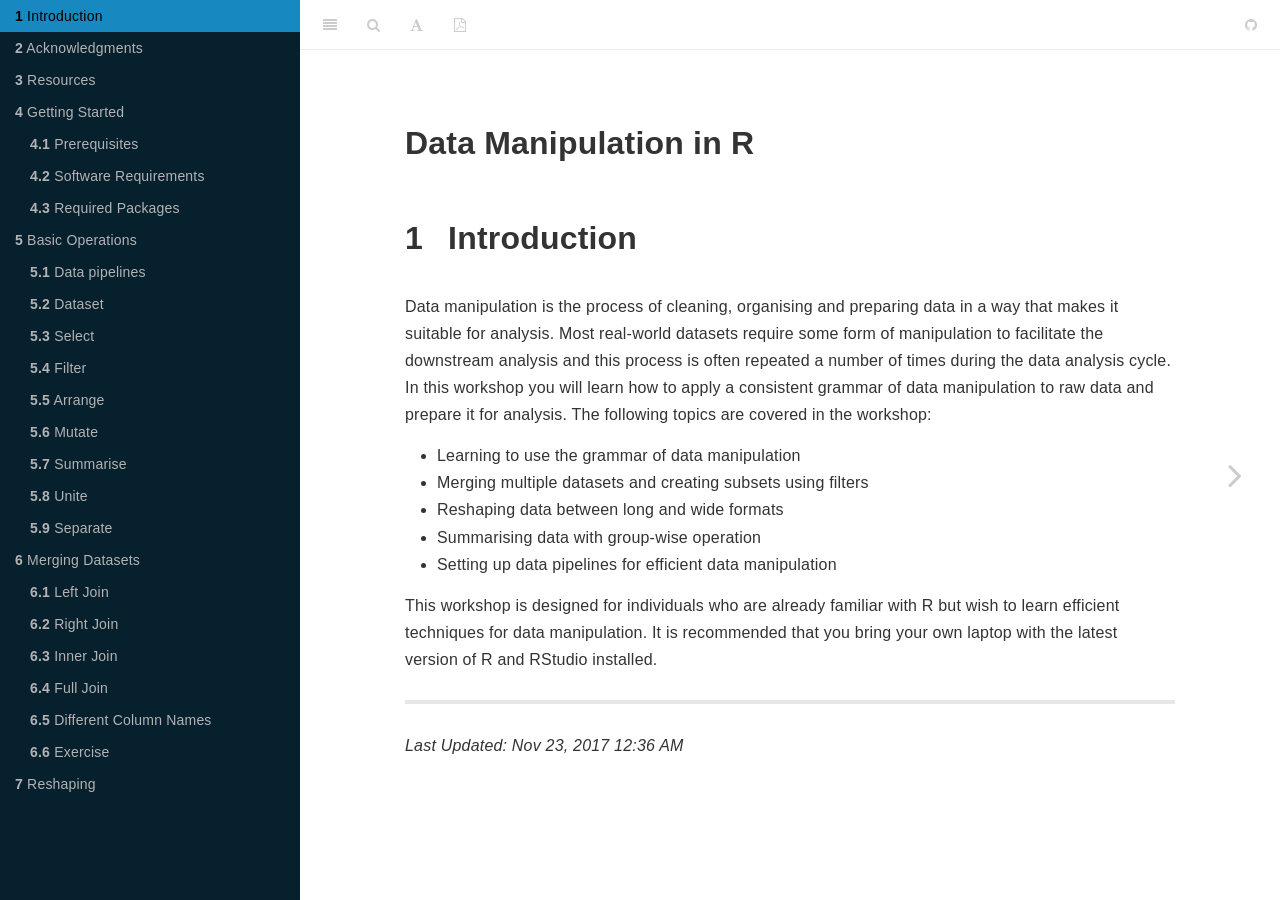
<file: index.html>
<!DOCTYPE html>
<html >

<head>

  <meta charset="UTF-8">
  <meta http-equiv="X-UA-Compatible" content="IE=edge">
  <title>Data Manipulation in R</title>
  <meta name="description" content="Data Manipulation in R">
  <meta name="generator" content="bookdown 0.5 and GitBook 2.6.7">

  <meta property="og:title" content="Data Manipulation in R" />
  <meta property="og:type" content="book" />
  
  
  
  <meta name="github-repo" content="altaf-ali/tidydata_tutorial" />

  <meta name="twitter:card" content="summary" />
  <meta name="twitter:title" content="Data Manipulation in R" />
  
  
  




  <meta name="viewport" content="width=device-width, initial-scale=1">
  <meta name="apple-mobile-web-app-capable" content="yes">
  <meta name="apple-mobile-web-app-status-bar-style" content="black">
  
  

<link rel="next" href="acknowledgments.html">
<script src="libs/jquery-2.2.3/jquery.min.js"></script>
<link href="libs/gitbook-2.6.7/css/style.css" rel="stylesheet" />
<link href="libs/gitbook-2.6.7/css/plugin-bookdown.css" rel="stylesheet" />
<link href="libs/gitbook-2.6.7/css/plugin-highlight.css" rel="stylesheet" />
<link href="libs/gitbook-2.6.7/css/plugin-search.css" rel="stylesheet" />
<link href="libs/gitbook-2.6.7/css/plugin-fontsettings.css" rel="stylesheet" />









<style type="text/css">
div.sourceCode { overflow-x: auto; }
table.sourceCode, tr.sourceCode, td.lineNumbers, td.sourceCode {
  margin: 0; padding: 0; vertical-align: baseline; border: none; }
table.sourceCode { width: 100%; line-height: 100%; }
td.lineNumbers { text-align: right; padding-right: 4px; padding-left: 4px; color: #aaaaaa; border-right: 1px solid #aaaaaa; }
td.sourceCode { padding-left: 5px; }
code > span.kw { color: #007020; font-weight: bold; } /* Keyword */
code > span.dt { color: #902000; } /* DataType */
code > span.dv { color: #40a070; } /* DecVal */
code > span.bn { color: #40a070; } /* BaseN */
code > span.fl { color: #40a070; } /* Float */
code > span.ch { color: #4070a0; } /* Char */
code > span.st { color: #4070a0; } /* String */
code > span.co { color: #60a0b0; font-style: italic; } /* Comment */
code > span.ot { color: #007020; } /* Other */
code > span.al { color: #ff0000; font-weight: bold; } /* Alert */
code > span.fu { color: #06287e; } /* Function */
code > span.er { color: #ff0000; font-weight: bold; } /* Error */
code > span.wa { color: #60a0b0; font-weight: bold; font-style: italic; } /* Warning */
code > span.cn { color: #880000; } /* Constant */
code > span.sc { color: #4070a0; } /* SpecialChar */
code > span.vs { color: #4070a0; } /* VerbatimString */
code > span.ss { color: #bb6688; } /* SpecialString */
code > span.im { } /* Import */
code > span.va { color: #19177c; } /* Variable */
code > span.cf { color: #007020; font-weight: bold; } /* ControlFlow */
code > span.op { color: #666666; } /* Operator */
code > span.bu { } /* BuiltIn */
code > span.ex { } /* Extension */
code > span.pp { color: #bc7a00; } /* Preprocessor */
code > span.at { color: #7d9029; } /* Attribute */
code > span.do { color: #ba2121; font-style: italic; } /* Documentation */
code > span.an { color: #60a0b0; font-weight: bold; font-style: italic; } /* Annotation */
code > span.cv { color: #60a0b0; font-weight: bold; font-style: italic; } /* CommentVar */
code > span.in { color: #60a0b0; font-weight: bold; font-style: italic; } /* Information */
</style>

<link rel="stylesheet" href="css/readthedocs.css" type="text/css" />
</head>

<body>



  <div class="book without-animation with-summary font-size-2 font-family-1" data-basepath=".">

    <div class="book-summary">
      <nav role="navigation">

<ul class="summary">
<li class="chapter" data-level="1" data-path="index.html"><a href="index.html"><i class="fa fa-check"></i><b>1</b> Introduction</a></li>
<li class="chapter" data-level="2" data-path="acknowledgments.html"><a href="acknowledgments.html"><i class="fa fa-check"></i><b>2</b> Acknowledgments</a></li>
<li class="chapter" data-level="3" data-path="resources.html"><a href="resources.html"><i class="fa fa-check"></i><b>3</b> Resources</a></li>
<li class="chapter" data-level="4" data-path="getting-started.html"><a href="getting-started.html"><i class="fa fa-check"></i><b>4</b> Getting Started</a><ul>
<li class="chapter" data-level="4.1" data-path="getting-started.html"><a href="getting-started.html#prerequisites"><i class="fa fa-check"></i><b>4.1</b> Prerequisites</a></li>
<li class="chapter" data-level="4.2" data-path="getting-started.html"><a href="getting-started.html#software-requirements"><i class="fa fa-check"></i><b>4.2</b> Software Requirements</a><ul>
<li class="chapter" data-level="4.2.1" data-path="getting-started.html"><a href="getting-started.html#r-and-rstudio"><i class="fa fa-check"></i><b>4.2.1</b> R and RStudio</a></li>
</ul></li>
<li class="chapter" data-level="4.3" data-path="getting-started.html"><a href="getting-started.html#required-packages"><i class="fa fa-check"></i><b>4.3</b> Required Packages</a><ul>
<li class="chapter" data-level="4.3.1" data-path="getting-started.html"><a href="getting-started.html#option-1-use-tidyverse"><i class="fa fa-check"></i><b>4.3.1</b> Option 1: Use <code>tidyverse</code></a></li>
<li class="chapter" data-level="4.3.2" data-path="getting-started.html"><a href="getting-started.html#option-2-install-individual-packages"><i class="fa fa-check"></i><b>4.3.2</b> Option 2: Install Individual Packages</a></li>
</ul></li>
</ul></li>
<li class="chapter" data-level="5" data-path="basic-operations.html"><a href="basic-operations.html"><i class="fa fa-check"></i><b>5</b> Basic Operations</a><ul>
<li class="chapter" data-level="5.1" data-path="basic-operations.html"><a href="basic-operations.html#data-pipelines"><i class="fa fa-check"></i><b>5.1</b> Data pipelines</a></li>
<li class="chapter" data-level="5.2" data-path="basic-operations.html"><a href="basic-operations.html#dataset"><i class="fa fa-check"></i><b>5.2</b> Dataset</a></li>
<li class="chapter" data-level="5.3" data-path="basic-operations.html"><a href="basic-operations.html#select"><i class="fa fa-check"></i><b>5.3</b> Select</a></li>
<li class="chapter" data-level="5.4" data-path="basic-operations.html"><a href="basic-operations.html#filter"><i class="fa fa-check"></i><b>5.4</b> Filter</a><ul>
<li class="chapter" data-level="5.4.1" data-path="basic-operations.html"><a href="basic-operations.html#exercise"><i class="fa fa-check"></i><b>5.4.1</b> Exercise</a></li>
</ul></li>
<li class="chapter" data-level="5.5" data-path="basic-operations.html"><a href="basic-operations.html#arrange"><i class="fa fa-check"></i><b>5.5</b> Arrange</a><ul>
<li class="chapter" data-level="5.5.1" data-path="basic-operations.html"><a href="basic-operations.html#exercise-1"><i class="fa fa-check"></i><b>5.5.1</b> Exercise</a></li>
</ul></li>
<li class="chapter" data-level="5.6" data-path="basic-operations.html"><a href="basic-operations.html#mutate"><i class="fa fa-check"></i><b>5.6</b> Mutate</a><ul>
<li class="chapter" data-level="5.6.1" data-path="basic-operations.html"><a href="basic-operations.html#exercise-2"><i class="fa fa-check"></i><b>5.6.1</b> Exercise</a></li>
</ul></li>
<li class="chapter" data-level="5.7" data-path="basic-operations.html"><a href="basic-operations.html#summarise"><i class="fa fa-check"></i><b>5.7</b> Summarise</a><ul>
<li class="chapter" data-level="5.7.1" data-path="basic-operations.html"><a href="basic-operations.html#exercise-3"><i class="fa fa-check"></i><b>5.7.1</b> Exercise</a></li>
</ul></li>
<li class="chapter" data-level="5.8" data-path="basic-operations.html"><a href="basic-operations.html#unite"><i class="fa fa-check"></i><b>5.8</b> Unite</a></li>
<li class="chapter" data-level="5.9" data-path="basic-operations.html"><a href="basic-operations.html#separate"><i class="fa fa-check"></i><b>5.9</b> Separate</a><ul>
<li class="chapter" data-level="5.9.1" data-path="basic-operations.html"><a href="basic-operations.html#exercise-4"><i class="fa fa-check"></i><b>5.9.1</b> Exercise</a></li>
</ul></li>
</ul></li>
<li class="chapter" data-level="6" data-path="merging-datasets.html"><a href="merging-datasets.html"><i class="fa fa-check"></i><b>6</b> Merging Datasets</a><ul>
<li class="chapter" data-level="6.1" data-path="merging-datasets.html"><a href="merging-datasets.html#left-join"><i class="fa fa-check"></i><b>6.1</b> Left Join</a></li>
<li class="chapter" data-level="6.2" data-path="merging-datasets.html"><a href="merging-datasets.html#right-join"><i class="fa fa-check"></i><b>6.2</b> Right Join</a></li>
<li class="chapter" data-level="6.3" data-path="merging-datasets.html"><a href="merging-datasets.html#inner-join"><i class="fa fa-check"></i><b>6.3</b> Inner Join</a></li>
<li class="chapter" data-level="6.4" data-path="merging-datasets.html"><a href="merging-datasets.html#full-join"><i class="fa fa-check"></i><b>6.4</b> Full Join</a></li>
<li class="chapter" data-level="6.5" data-path="merging-datasets.html"><a href="merging-datasets.html#different-column-names"><i class="fa fa-check"></i><b>6.5</b> Different Column Names</a></li>
<li class="chapter" data-level="6.6" data-path="merging-datasets.html"><a href="merging-datasets.html#exercise-5"><i class="fa fa-check"></i><b>6.6</b> Exercise</a></li>
</ul></li>
<li class="chapter" data-level="7" data-path="reshaping.html"><a href="reshaping.html"><i class="fa fa-check"></i><b>7</b> Reshaping</a></li>
</ul>

      </nav>
    </div>

    <div class="book-body">
      <div class="body-inner">
        <div class="book-header" role="navigation">
          <h1>
            <i class="fa fa-circle-o-notch fa-spin"></i><a href="./">Data Manipulation in R</a>
          </h1>
        </div>

        <div class="page-wrapper" tabindex="-1" role="main">
          <div class="page-inner">

            <section class="normal" id="section-">
<div id="header">
<h1 class="title">Data Manipulation in R</h1>
</div>
<div id="introduction" class="section level1">
<h1><span class="header-section-number">1</span> Introduction</h1>
<p>Data manipulation is the process of cleaning, organising and preparing data in a way that makes it suitable for analysis. Most real-world datasets require some form of manipulation to facilitate the downstream analysis and this process is often repeated a number of times during the data analysis cycle. In this workshop you will learn how to apply a consistent grammar of data manipulation to raw data and prepare it for analysis. The following topics are covered in the workshop:</p>
<ul>
<li>Learning to use the grammar of data manipulation</li>
<li>Merging multiple datasets and creating subsets using filters</li>
<li>Reshaping data between long and wide formats</li>
<li>Summarising data with group-wise operation</li>
<li>Setting up data pipelines for efficient data manipulation</li>
</ul>
<p>This workshop is designed for individuals who are already familiar with R but wish to learn efficient techniques for data manipulation. It is recommended that you bring your own laptop with the latest version of R and RStudio installed.</p>
<hr />
<p><em>Last Updated: Nov 23, 2017 12:36 AM</em></p>

</div>
            </section>

          </div>
        </div>
      </div>

<a href="acknowledgments.html" class="navigation navigation-next navigation-unique" aria-label="Next page"><i class="fa fa-angle-right"></i></a>
    </div>
  </div>
<script src="libs/gitbook-2.6.7/js/app.min.js"></script>
<script src="libs/gitbook-2.6.7/js/lunr.js"></script>
<script src="libs/gitbook-2.6.7/js/plugin-search.js"></script>
<script src="libs/gitbook-2.6.7/js/plugin-sharing.js"></script>
<script src="libs/gitbook-2.6.7/js/plugin-fontsettings.js"></script>
<script src="libs/gitbook-2.6.7/js/plugin-bookdown.js"></script>
<script src="libs/gitbook-2.6.7/js/jquery.highlight.js"></script>
<script>
gitbook.require(["gitbook"], function(gitbook) {
gitbook.start({
"sharing": {
"github": true,
"facebook": false,
"twitter": false,
"google": false,
"weibo": false,
"instapper": false,
"vk": false,
"all": {}
},
"fontsettings": {
"theme": "white",
"family": "sans",
"size": 2
},
"edit": {
"link": null,
"text": null
},
"download": ["tidydata_tutorial.pdf"],
"toc": {
"collapse": "subsection"
}
});
});
</script>

</body>

</html>
</file>
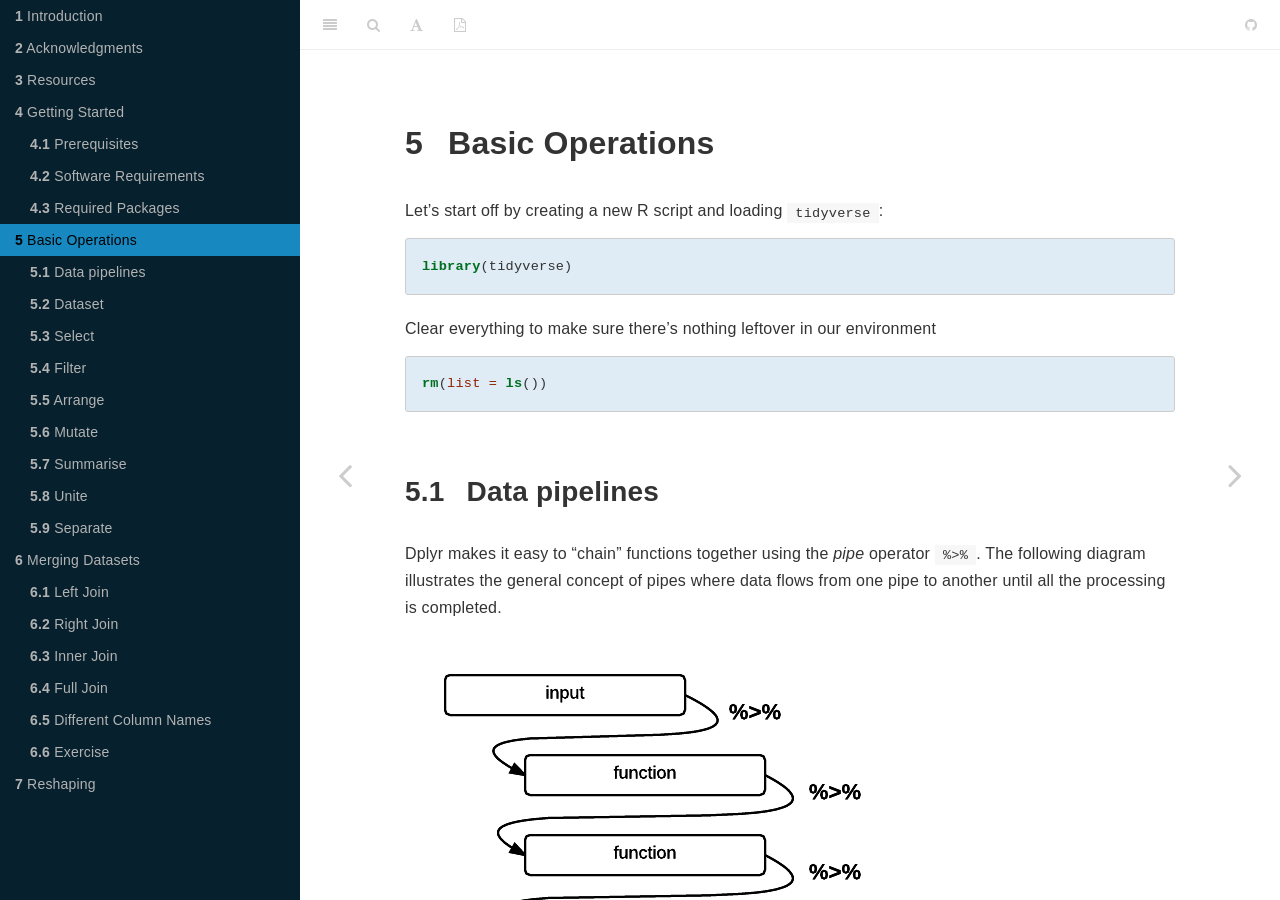
<file: basic-operations.html>
<!DOCTYPE html>
<html >

<head>

  <meta charset="UTF-8">
  <meta http-equiv="X-UA-Compatible" content="IE=edge">
  <title>Data Manipulation in R</title>
  <meta name="description" content="Data Manipulation in R">
  <meta name="generator" content="bookdown 0.5 and GitBook 2.6.7">

  <meta property="og:title" content="Data Manipulation in R" />
  <meta property="og:type" content="book" />
  
  
  
  <meta name="github-repo" content="altaf-ali/tidydata_tutorial" />

  <meta name="twitter:card" content="summary" />
  <meta name="twitter:title" content="Data Manipulation in R" />
  
  
  




  <meta name="viewport" content="width=device-width, initial-scale=1">
  <meta name="apple-mobile-web-app-capable" content="yes">
  <meta name="apple-mobile-web-app-status-bar-style" content="black">
  
  
<link rel="prev" href="getting-started.html">
<link rel="next" href="merging-datasets.html">
<script src="libs/jquery-2.2.3/jquery.min.js"></script>
<link href="libs/gitbook-2.6.7/css/style.css" rel="stylesheet" />
<link href="libs/gitbook-2.6.7/css/plugin-bookdown.css" rel="stylesheet" />
<link href="libs/gitbook-2.6.7/css/plugin-highlight.css" rel="stylesheet" />
<link href="libs/gitbook-2.6.7/css/plugin-search.css" rel="stylesheet" />
<link href="libs/gitbook-2.6.7/css/plugin-fontsettings.css" rel="stylesheet" />









<style type="text/css">
div.sourceCode { overflow-x: auto; }
table.sourceCode, tr.sourceCode, td.lineNumbers, td.sourceCode {
  margin: 0; padding: 0; vertical-align: baseline; border: none; }
table.sourceCode { width: 100%; line-height: 100%; }
td.lineNumbers { text-align: right; padding-right: 4px; padding-left: 4px; color: #aaaaaa; border-right: 1px solid #aaaaaa; }
td.sourceCode { padding-left: 5px; }
code > span.kw { color: #007020; font-weight: bold; } /* Keyword */
code > span.dt { color: #902000; } /* DataType */
code > span.dv { color: #40a070; } /* DecVal */
code > span.bn { color: #40a070; } /* BaseN */
code > span.fl { color: #40a070; } /* Float */
code > span.ch { color: #4070a0; } /* Char */
code > span.st { color: #4070a0; } /* String */
code > span.co { color: #60a0b0; font-style: italic; } /* Comment */
code > span.ot { color: #007020; } /* Other */
code > span.al { color: #ff0000; font-weight: bold; } /* Alert */
code > span.fu { color: #06287e; } /* Function */
code > span.er { color: #ff0000; font-weight: bold; } /* Error */
code > span.wa { color: #60a0b0; font-weight: bold; font-style: italic; } /* Warning */
code > span.cn { color: #880000; } /* Constant */
code > span.sc { color: #4070a0; } /* SpecialChar */
code > span.vs { color: #4070a0; } /* VerbatimString */
code > span.ss { color: #bb6688; } /* SpecialString */
code > span.im { } /* Import */
code > span.va { color: #19177c; } /* Variable */
code > span.cf { color: #007020; font-weight: bold; } /* ControlFlow */
code > span.op { color: #666666; } /* Operator */
code > span.bu { } /* BuiltIn */
code > span.ex { } /* Extension */
code > span.pp { color: #bc7a00; } /* Preprocessor */
code > span.at { color: #7d9029; } /* Attribute */
code > span.do { color: #ba2121; font-style: italic; } /* Documentation */
code > span.an { color: #60a0b0; font-weight: bold; font-style: italic; } /* Annotation */
code > span.cv { color: #60a0b0; font-weight: bold; font-style: italic; } /* CommentVar */
code > span.in { color: #60a0b0; font-weight: bold; font-style: italic; } /* Information */
</style>

<link rel="stylesheet" href="css/readthedocs.css" type="text/css" />
</head>

<body>



  <div class="book without-animation with-summary font-size-2 font-family-1" data-basepath=".">

    <div class="book-summary">
      <nav role="navigation">

<ul class="summary">
<li class="chapter" data-level="1" data-path="index.html"><a href="index.html"><i class="fa fa-check"></i><b>1</b> Introduction</a></li>
<li class="chapter" data-level="2" data-path="acknowledgments.html"><a href="acknowledgments.html"><i class="fa fa-check"></i><b>2</b> Acknowledgments</a></li>
<li class="chapter" data-level="3" data-path="resources.html"><a href="resources.html"><i class="fa fa-check"></i><b>3</b> Resources</a></li>
<li class="chapter" data-level="4" data-path="getting-started.html"><a href="getting-started.html"><i class="fa fa-check"></i><b>4</b> Getting Started</a><ul>
<li class="chapter" data-level="4.1" data-path="getting-started.html"><a href="getting-started.html#prerequisites"><i class="fa fa-check"></i><b>4.1</b> Prerequisites</a></li>
<li class="chapter" data-level="4.2" data-path="getting-started.html"><a href="getting-started.html#software-requirements"><i class="fa fa-check"></i><b>4.2</b> Software Requirements</a><ul>
<li class="chapter" data-level="4.2.1" data-path="getting-started.html"><a href="getting-started.html#r-and-rstudio"><i class="fa fa-check"></i><b>4.2.1</b> R and RStudio</a></li>
</ul></li>
<li class="chapter" data-level="4.3" data-path="getting-started.html"><a href="getting-started.html#required-packages"><i class="fa fa-check"></i><b>4.3</b> Required Packages</a><ul>
<li class="chapter" data-level="4.3.1" data-path="getting-started.html"><a href="getting-started.html#option-1-use-tidyverse"><i class="fa fa-check"></i><b>4.3.1</b> Option 1: Use <code>tidyverse</code></a></li>
<li class="chapter" data-level="4.3.2" data-path="getting-started.html"><a href="getting-started.html#option-2-install-individual-packages"><i class="fa fa-check"></i><b>4.3.2</b> Option 2: Install Individual Packages</a></li>
</ul></li>
</ul></li>
<li class="chapter" data-level="5" data-path="basic-operations.html"><a href="basic-operations.html"><i class="fa fa-check"></i><b>5</b> Basic Operations</a><ul>
<li class="chapter" data-level="5.1" data-path="basic-operations.html"><a href="basic-operations.html#data-pipelines"><i class="fa fa-check"></i><b>5.1</b> Data pipelines</a></li>
<li class="chapter" data-level="5.2" data-path="basic-operations.html"><a href="basic-operations.html#dataset"><i class="fa fa-check"></i><b>5.2</b> Dataset</a></li>
<li class="chapter" data-level="5.3" data-path="basic-operations.html"><a href="basic-operations.html#select"><i class="fa fa-check"></i><b>5.3</b> Select</a></li>
<li class="chapter" data-level="5.4" data-path="basic-operations.html"><a href="basic-operations.html#filter"><i class="fa fa-check"></i><b>5.4</b> Filter</a><ul>
<li class="chapter" data-level="5.4.1" data-path="basic-operations.html"><a href="basic-operations.html#exercise"><i class="fa fa-check"></i><b>5.4.1</b> Exercise</a></li>
</ul></li>
<li class="chapter" data-level="5.5" data-path="basic-operations.html"><a href="basic-operations.html#arrange"><i class="fa fa-check"></i><b>5.5</b> Arrange</a><ul>
<li class="chapter" data-level="5.5.1" data-path="basic-operations.html"><a href="basic-operations.html#exercise-1"><i class="fa fa-check"></i><b>5.5.1</b> Exercise</a></li>
</ul></li>
<li class="chapter" data-level="5.6" data-path="basic-operations.html"><a href="basic-operations.html#mutate"><i class="fa fa-check"></i><b>5.6</b> Mutate</a><ul>
<li class="chapter" data-level="5.6.1" data-path="basic-operations.html"><a href="basic-operations.html#exercise-2"><i class="fa fa-check"></i><b>5.6.1</b> Exercise</a></li>
</ul></li>
<li class="chapter" data-level="5.7" data-path="basic-operations.html"><a href="basic-operations.html#summarise"><i class="fa fa-check"></i><b>5.7</b> Summarise</a><ul>
<li class="chapter" data-level="5.7.1" data-path="basic-operations.html"><a href="basic-operations.html#exercise-3"><i class="fa fa-check"></i><b>5.7.1</b> Exercise</a></li>
</ul></li>
<li class="chapter" data-level="5.8" data-path="basic-operations.html"><a href="basic-operations.html#unite"><i class="fa fa-check"></i><b>5.8</b> Unite</a></li>
<li class="chapter" data-level="5.9" data-path="basic-operations.html"><a href="basic-operations.html#separate"><i class="fa fa-check"></i><b>5.9</b> Separate</a><ul>
<li class="chapter" data-level="5.9.1" data-path="basic-operations.html"><a href="basic-operations.html#exercise-4"><i class="fa fa-check"></i><b>5.9.1</b> Exercise</a></li>
</ul></li>
</ul></li>
<li class="chapter" data-level="6" data-path="merging-datasets.html"><a href="merging-datasets.html"><i class="fa fa-check"></i><b>6</b> Merging Datasets</a><ul>
<li class="chapter" data-level="6.1" data-path="merging-datasets.html"><a href="merging-datasets.html#left-join"><i class="fa fa-check"></i><b>6.1</b> Left Join</a></li>
<li class="chapter" data-level="6.2" data-path="merging-datasets.html"><a href="merging-datasets.html#right-join"><i class="fa fa-check"></i><b>6.2</b> Right Join</a></li>
<li class="chapter" data-level="6.3" data-path="merging-datasets.html"><a href="merging-datasets.html#inner-join"><i class="fa fa-check"></i><b>6.3</b> Inner Join</a></li>
<li class="chapter" data-level="6.4" data-path="merging-datasets.html"><a href="merging-datasets.html#full-join"><i class="fa fa-check"></i><b>6.4</b> Full Join</a></li>
<li class="chapter" data-level="6.5" data-path="merging-datasets.html"><a href="merging-datasets.html#different-column-names"><i class="fa fa-check"></i><b>6.5</b> Different Column Names</a></li>
<li class="chapter" data-level="6.6" data-path="merging-datasets.html"><a href="merging-datasets.html#exercise-5"><i class="fa fa-check"></i><b>6.6</b> Exercise</a></li>
</ul></li>
<li class="chapter" data-level="7" data-path="reshaping.html"><a href="reshaping.html"><i class="fa fa-check"></i><b>7</b> Reshaping</a></li>
</ul>

      </nav>
    </div>

    <div class="book-body">
      <div class="body-inner">
        <div class="book-header" role="navigation">
          <h1>
            <i class="fa fa-circle-o-notch fa-spin"></i><a href="./">Data Manipulation in R</a>
          </h1>
        </div>

        <div class="page-wrapper" tabindex="-1" role="main">
          <div class="page-inner">

            <section class="normal" id="section-">
<div id="basic-operations" class="section level1">
<h1><span class="header-section-number">5</span> Basic Operations</h1>
<p>Let’s start off by creating a new R script and loading <code>tidyverse</code>:</p>
<div class="sourceCode"><pre class="sourceCode r"><code class="sourceCode r"><span class="kw">library</span>(tidyverse)</code></pre></div>
<p>Clear everything to make sure there’s nothing leftover in our environment</p>
<div class="sourceCode"><pre class="sourceCode r"><code class="sourceCode r"><span class="kw">rm</span>(<span class="dt">list =</span> <span class="kw">ls</span>())</code></pre></div>
<div id="data-pipelines" class="section level2">
<h2><span class="header-section-number">5.1</span> Data pipelines</h2>
<p>Dplyr makes it easy to “chain” functions together using the <em>pipe</em> operator <code>%&gt;%</code>. The following diagram illustrates the general concept of pipes where data flows from one pipe to another until all the processing is completed.</p>
<div class="figure">
<img src="img/pipes.png" alt="" />

</div>
<p>The syntax of the pipe operator <code>%&gt;%</code> might appear unusual at first, but once you get used to it you’ll start to appreciate its power and flexibility.</p>
</div>
<div id="dataset" class="section level2">
<h2><span class="header-section-number">5.2</span> Dataset</h2>
<p>We’re using a dataset of flight departures from Houston in 2011.</p>
<table>
<thead>
<tr class="header">
<th align="left">Filename</th>
<th align="left">Description</th>
</tr>
</thead>
<tbody>
<tr class="odd">
<td align="left">flights.csv</td>
<td align="left">Flight departures from Houston in 2011</td>
</tr>
<tr class="even">
<td align="left">weather.csv</td>
<td align="left">Hourly weather</td>
</tr>
<tr class="odd">
<td align="left">planes.csv</td>
<td align="left">Metadata for planes</td>
</tr>
<tr class="even">
<td align="left">airports.csv</td>
<td align="left">Metadata for airports</td>
</tr>
</tbody>
</table>
<p>We’re going to use the <code>readr</code> package which provides improved functions for reading datasets from files. Instead of the usual <code>read.csv()</code> function, we’ll use the <code>read_csv()</code> function from <code>readr</code>.</p>
<div class="sourceCode"><pre class="sourceCode r"><code class="sourceCode r">flights &lt;-<span class="st"> </span><span class="kw">read_csv</span>(<span class="st">&quot;https://raw.githubusercontent.com/altaf-ali/tidydata_tutorial/master/data/flights.csv&quot;</span>)
weather &lt;-<span class="st"> </span><span class="kw">read_csv</span>(<span class="st">&quot;https://raw.githubusercontent.com/altaf-ali/tidydata_tutorial/master/data/weather.csv&quot;</span>)
planes &lt;-<span class="st"> </span><span class="kw">read_csv</span>(<span class="st">&quot;https://raw.githubusercontent.com/altaf-ali/tidydata_tutorial/master/data/planes.csv&quot;</span>)
airports &lt;-<span class="st"> </span><span class="kw">read_csv</span>(<span class="st">&quot;https://raw.githubusercontent.com/altaf-ali/tidydata_tutorial/master/data/airports.csv&quot;</span>)</code></pre></div>
<p>Now let’s examine the dataset</p>
<div class="sourceCode"><pre class="sourceCode r"><code class="sourceCode r">flights</code></pre></div>
<pre><code># A tibble: 227,496 x 14
                  date  hour minute   dep   arr dep_delay arr_delay
                &lt;dttm&gt; &lt;int&gt;  &lt;int&gt; &lt;int&gt; &lt;int&gt;     &lt;int&gt;     &lt;int&gt;
 1 2011-01-01 12:00:00    14      0  1400  1500         0       -10
 2 2011-01-02 12:00:00    14      1  1401  1501         1        -9
 3 2011-01-03 12:00:00    13     52  1352  1502        -8        -8
 4 2011-01-04 12:00:00    14      3  1403  1513         3         3
 5 2011-01-05 12:00:00    14      5  1405  1507         5        -3
 6 2011-01-06 12:00:00    13     59  1359  1503        -1        -7
 7 2011-01-07 12:00:00    13     59  1359  1509        -1        -1
 8 2011-01-08 12:00:00    13     55  1355  1454        -5       -16
 9 2011-01-09 12:00:00    14     43  1443  1554        43        44
10 2011-01-10 12:00:00    14     43  1443  1553        43        43
# ... with 227,486 more rows, and 7 more variables: carrier &lt;chr&gt;,
#   flight &lt;int&gt;, dest &lt;chr&gt;, plane &lt;chr&gt;, cancelled &lt;int&gt;, time &lt;int&gt;,
#   dist &lt;int&gt;</code></pre>
<div class="sourceCode"><pre class="sourceCode r"><code class="sourceCode r">weather</code></pre></div>
<pre><code># A tibble: 8,723 x 14
         date  hour  temp dew_point humidity pressure visibility wind_dir
       &lt;date&gt; &lt;int&gt; &lt;dbl&gt;     &lt;dbl&gt;    &lt;int&gt;    &lt;dbl&gt;      &lt;dbl&gt;    &lt;chr&gt;
 1 2011-01-01     0  59.0      28.9       32    29.86         10      NNE
 2 2011-01-01     1  57.2      28.4       33    29.88         10      NNE
 3 2011-01-01     2  55.4      28.4       36    29.93         10      NNW
 4 2011-01-01     3  53.6      28.4       38    29.94         10    North
 5 2011-01-01     4    NA        NA       NA    29.99         10      NNW
 6 2011-01-01     5    NA        NA       NA    30.02         10    North
 7 2011-01-01     6  53.1      17.1       24    30.05         10    North
 8 2011-01-01     7  53.1      16.0       23    30.07         10    North
 9 2011-01-01     8  54.0      18.0       24    30.09         10    North
10 2011-01-01     9  55.4      17.6       23    30.09         10      NNE
# ... with 8,713 more rows, and 6 more variables: wind_dir2 &lt;int&gt;,
#   wind_speed &lt;dbl&gt;, gust_speed &lt;dbl&gt;, precip &lt;dbl&gt;, conditions &lt;chr&gt;,
#   events &lt;chr&gt;</code></pre>
<div class="sourceCode"><pre class="sourceCode r"><code class="sourceCode r">planes</code></pre></div>
<pre><code># A tibble: 2,853 x 9
    plane  year               mfr          model no.eng no.seats speed
    &lt;chr&gt; &lt;int&gt;             &lt;chr&gt;          &lt;chr&gt;  &lt;int&gt;    &lt;int&gt; &lt;int&gt;
 1 N576AA  1991 MCDONNELL DOUGLAS DC-9-82(MD-82)      2      172    NA
 2 N557AA  1993        MARZ BARRY      KITFOX IV      1        2    NA
 3 N403AA  1974             RAVEN           S55A     NA        1    60
 4 N492AA  1989 MCDONNELL DOUGLAS DC-9-82(MD-82)      2      172    NA
 5 N262AA  1985 MCDONNELL DOUGLAS DC-9-82(MD-82)      2      172    NA
 6 N493AA  1989 MCDONNELL DOUGLAS DC-9-82(MD-82)      2      172    NA
 7 N477AA  1988 MCDONNELL DOUGLAS DC-9-82(MD-82)      2      172    NA
 8 N476AA  1988 MCDONNELL DOUGLAS DC-9-82(MD-82)      2      172    NA
 9 N504AA    NA AUTHIER ANTHONY P      TIERRA II      1        2    NA
10 N565AA  1987 MCDONNELL DOUGLAS DC-9-83(MD-83)      2      172    NA
# ... with 2,843 more rows, and 2 more variables: engine &lt;chr&gt;, type &lt;chr&gt;</code></pre>
<div class="sourceCode"><pre class="sourceCode r"><code class="sourceCode r">airports</code></pre></div>
<pre><code># A tibble: 3,376 x 7
    iata              airport             city state country      lat
   &lt;chr&gt;                &lt;chr&gt;            &lt;chr&gt; &lt;chr&gt;   &lt;chr&gt;    &lt;dbl&gt;
 1   00M              Thigpen      Bay Springs    MS     USA 31.95376
 2   00R Livingston Municipal       Livingston    TX     USA 30.68586
 3   00V          Meadow Lake Colorado Springs    CO     USA 38.94575
 4   01G         Perry-Warsaw            Perry    NY     USA 42.74135
 5   01J     Hilliard Airpark         Hilliard    FL     USA 30.68801
 6   01M    Tishomingo County          Belmont    MS     USA 34.49167
 7   02A           Gragg-Wade          Clanton    AL     USA 32.85049
 8   02C              Capitol       Brookfield    WI     USA 43.08751
 9   02G    Columbiana County   East Liverpool    OH     USA 40.67331
10   03D     Memphis Memorial          Memphis    MO     USA 40.44726
# ... with 3,366 more rows, and 1 more variables: long &lt;dbl&gt;</code></pre>
<p>Notice that because we used <code>read_csv()</code>, the data frame we received now prints nicely without having to use the <code>head()</code> function and does not clutter your screen.</p>
</div>
<div id="select" class="section level2">
<h2><span class="header-section-number">5.3</span> Select</h2>
<p>The <code>select</code> function is used to select columns.</p>
<ul>
<li>Select the destination, duration and distance columns (<code>dest</code>, <code>time</code> and <code>dist</code>)</li>
</ul>
<div class="sourceCode"><pre class="sourceCode r"><code class="sourceCode r">flights %&gt;%
<span class="st">  </span><span class="kw">select</span>(dest, time, dist)</code></pre></div>
<pre><code># A tibble: 227,496 x 3
    dest  time  dist
   &lt;chr&gt; &lt;int&gt; &lt;int&gt;
 1   DFW    40   224
 2   DFW    45   224
 3   DFW    48   224
 4   DFW    39   224
 5   DFW    44   224
 6   DFW    45   224
 7   DFW    43   224
 8   DFW    40   224
 9   DFW    41   224
10   DFW    45   224
# ... with 227,486 more rows</code></pre>
<p>Add the arrival delay (<code>arr_delay</code>) and departure delay (<code>dep_delay</code>) columns as well.</p>
<div class="sourceCode"><pre class="sourceCode r"><code class="sourceCode r">flights %&gt;%
<span class="st">  </span><span class="kw">select</span>(dest, time, dist, arr_delay, dep_delay)</code></pre></div>
<pre><code># A tibble: 227,496 x 5
    dest  time  dist arr_delay dep_delay
   &lt;chr&gt; &lt;int&gt; &lt;int&gt;     &lt;int&gt;     &lt;int&gt;
 1   DFW    40   224       -10         0
 2   DFW    45   224        -9         1
 3   DFW    48   224        -8        -8
 4   DFW    39   224         3         3
 5   DFW    44   224        -3         5
 6   DFW    45   224        -7        -1
 7   DFW    43   224        -1        -1
 8   DFW    40   224       -16        -5
 9   DFW    41   224        44        43
10   DFW    45   224        43        43
# ... with 227,486 more rows</code></pre>
<p>Other ways to do the same</p>
<div class="sourceCode"><pre class="sourceCode r"><code class="sourceCode r">flights %&gt;%
<span class="st">  </span><span class="kw">select</span>(dest, time, dist, <span class="kw">ends_with</span>(<span class="st">&quot;delay&quot;</span>))</code></pre></div>
<pre><code># A tibble: 227,496 x 5
    dest  time  dist dep_delay arr_delay
   &lt;chr&gt; &lt;int&gt; &lt;int&gt;     &lt;int&gt;     &lt;int&gt;
 1   DFW    40   224         0       -10
 2   DFW    45   224         1        -9
 3   DFW    48   224        -8        -8
 4   DFW    39   224         3         3
 5   DFW    44   224         5        -3
 6   DFW    45   224        -1        -7
 7   DFW    43   224        -1        -1
 8   DFW    40   224        -5       -16
 9   DFW    41   224        43        44
10   DFW    45   224        43        43
# ... with 227,486 more rows</code></pre>
<p>and …</p>
<div class="sourceCode"><pre class="sourceCode r"><code class="sourceCode r">flights %&gt;%
<span class="st">  </span><span class="kw">select</span>(dest, time, dist, <span class="kw">contains</span>(<span class="st">&quot;delay&quot;</span>))</code></pre></div>
<pre><code># A tibble: 227,496 x 5
    dest  time  dist dep_delay arr_delay
   &lt;chr&gt; &lt;int&gt; &lt;int&gt;     &lt;int&gt;     &lt;int&gt;
 1   DFW    40   224         0       -10
 2   DFW    45   224         1        -9
 3   DFW    48   224        -8        -8
 4   DFW    39   224         3         3
 5   DFW    44   224         5        -3
 6   DFW    45   224        -1        -7
 7   DFW    43   224        -1        -1
 8   DFW    40   224        -5       -16
 9   DFW    41   224        43        44
10   DFW    45   224        43        43
# ... with 227,486 more rows</code></pre>
<p>Select all columns from <code>date</code> to <code>arr</code></p>
<div class="sourceCode"><pre class="sourceCode r"><code class="sourceCode r">flights %&gt;%
<span class="st">  </span><span class="kw">select</span>(date:arr)</code></pre></div>
<pre><code># A tibble: 227,496 x 5
                  date  hour minute   dep   arr
                &lt;dttm&gt; &lt;int&gt;  &lt;int&gt; &lt;int&gt; &lt;int&gt;
 1 2011-01-01 12:00:00    14      0  1400  1500
 2 2011-01-02 12:00:00    14      1  1401  1501
 3 2011-01-03 12:00:00    13     52  1352  1502
 4 2011-01-04 12:00:00    14      3  1403  1513
 5 2011-01-05 12:00:00    14      5  1405  1507
 6 2011-01-06 12:00:00    13     59  1359  1503
 7 2011-01-07 12:00:00    13     59  1359  1509
 8 2011-01-08 12:00:00    13     55  1355  1454
 9 2011-01-09 12:00:00    14     43  1443  1554
10 2011-01-10 12:00:00    14     43  1443  1553
# ... with 227,486 more rows</code></pre>
<p>Select all <em>except</em> <code>plane</code> column using the <em>minus</em> sign</p>
<div class="sourceCode"><pre class="sourceCode r"><code class="sourceCode r">flights %&gt;%
<span class="st">  </span><span class="kw">select</span>(-plane)</code></pre></div>
<pre><code># A tibble: 227,496 x 13
                  date  hour minute   dep   arr dep_delay arr_delay
                &lt;dttm&gt; &lt;int&gt;  &lt;int&gt; &lt;int&gt; &lt;int&gt;     &lt;int&gt;     &lt;int&gt;
 1 2011-01-01 12:00:00    14      0  1400  1500         0       -10
 2 2011-01-02 12:00:00    14      1  1401  1501         1        -9
 3 2011-01-03 12:00:00    13     52  1352  1502        -8        -8
 4 2011-01-04 12:00:00    14      3  1403  1513         3         3
 5 2011-01-05 12:00:00    14      5  1405  1507         5        -3
 6 2011-01-06 12:00:00    13     59  1359  1503        -1        -7
 7 2011-01-07 12:00:00    13     59  1359  1509        -1        -1
 8 2011-01-08 12:00:00    13     55  1355  1454        -5       -16
 9 2011-01-09 12:00:00    14     43  1443  1554        43        44
10 2011-01-10 12:00:00    14     43  1443  1553        43        43
# ... with 227,486 more rows, and 6 more variables: carrier &lt;chr&gt;,
#   flight &lt;int&gt;, dest &lt;chr&gt;, cancelled &lt;int&gt;, time &lt;int&gt;, dist &lt;int&gt;</code></pre>
</div>
<div id="filter" class="section level2">
<h2><span class="header-section-number">5.4</span> Filter</h2>
<p>The <code>filter()</code> function returns rows with matching conditions. We can find all flights to Boston (BOS) like this:</p>
<div class="sourceCode"><pre class="sourceCode r"><code class="sourceCode r">flights %&gt;%
<span class="st">  </span><span class="kw">filter</span>(dest ==<span class="st"> &quot;BOS&quot;</span>)</code></pre></div>
<pre><code># A tibble: 1,752 x 14
                  date  hour minute   dep   arr dep_delay arr_delay
                &lt;dttm&gt; &lt;int&gt;  &lt;int&gt; &lt;int&gt; &lt;int&gt;     &lt;int&gt;     &lt;int&gt;
 1 2011-01-31 12:00:00     7     35   735  1220         0         4
 2 2011-01-31 12:00:00    10     47  1047  1526        -3        -5
 3 2011-01-31 12:00:00    13      5  1305  1746         0        -3
 4 2011-01-31 12:00:00    19      1  1901  2332         6        -1
 5 2011-01-31 12:00:00    15     50  1550  2012         0       -25
 6 2011-01-30 12:00:00    10     46  1046  1518        -4        -8
 7 2011-01-30 12:00:00    13     19  1319  1811        14        22
 8 2011-01-30 12:00:00    19      9  1909    23        14        50
 9 2011-01-30 12:00:00    15     53  1553  2030         3        -7
10 2011-01-29 12:00:00     7     40   740  1227         5        16
# ... with 1,742 more rows, and 7 more variables: carrier &lt;chr&gt;,
#   flight &lt;int&gt;, dest &lt;chr&gt;, plane &lt;chr&gt;, cancelled &lt;int&gt;, time &lt;int&gt;,
#   dist &lt;int&gt;</code></pre>
<p>Let’s build on the previous exercise and find all flights to Boston (BOS) and select only the <code>dest</code>, <code>time</code>, <code>dist</code> columns:</p>
<div class="sourceCode"><pre class="sourceCode r"><code class="sourceCode r">flights %&gt;%
<span class="st">  </span><span class="kw">select</span>(dest, time, dist) %&gt;%
<span class="st">  </span><span class="kw">filter</span>(dest ==<span class="st"> &quot;BOS&quot;</span>)</code></pre></div>
<pre><code># A tibble: 1,752 x 3
    dest  time  dist
   &lt;chr&gt; &lt;int&gt; &lt;int&gt;
 1   BOS   195  1597
 2   BOS   188  1597
 3   BOS   190  1597
 4   BOS   188  1597
 5   BOS   180  1597
 6   BOS   190  1597
 7   BOS   185  1597
 8   BOS   198  1597
 9   BOS   194  1597
10   BOS   203  1597
# ... with 1,742 more rows</code></pre>
<p>Now let’s do the filter first and then select the columns</p>
<div class="sourceCode"><pre class="sourceCode r"><code class="sourceCode r">flights %&gt;%
<span class="st">  </span><span class="kw">filter</span>(dest ==<span class="st"> &quot;BOS&quot;</span>) %&gt;%
<span class="st">  </span><span class="kw">select</span>(dest, time, dist) </code></pre></div>
<pre><code># A tibble: 1,752 x 3
    dest  time  dist
   &lt;chr&gt; &lt;int&gt; &lt;int&gt;
 1   BOS   195  1597
 2   BOS   188  1597
 3   BOS   190  1597
 4   BOS   188  1597
 5   BOS   180  1597
 6   BOS   190  1597
 7   BOS   185  1597
 8   BOS   198  1597
 9   BOS   194  1597
10   BOS   203  1597
# ... with 1,742 more rows</code></pre>
<p>In this case the order doesn’t matter, but when using pipes make sure you understand that each function is executed in sequence and the results are then fed to the next one.</p>
<div id="exercise" class="section level3">
<h3><span class="header-section-number">5.4.1</span> Exercise</h3>
<p>Find all flights that match the following conditions:</p>
<ol style="list-style-type: decimal">
<li>To SFO or OAK</li>
<li>In January</li>
<li>Delayed by more than an hour</li>
<li>Departed between midnight and 5am</li>
<li>Arrival delay more than twice the departure delay</li>
</ol>
<p>Here’s a brief summary of operators you can use:</p>
<p><strong>Comparison Operators</strong></p>
<table>
<thead>
<tr class="header">
<th align="left">Operator</th>
<th align="left">Description</th>
<th align="left">Example (assume x is 5)</th>
<th align="left">Result</th>
</tr>
</thead>
<tbody>
<tr class="odd">
<td align="left">&gt;</td>
<td align="left">greater than</td>
<td align="left">x &gt; 5</td>
<td align="left">FALSE</td>
</tr>
<tr class="even">
<td align="left">&gt;=</td>
<td align="left">greater than or equal to</td>
<td align="left">x &gt;= 5</td>
<td align="left">TRUE</td>
</tr>
<tr class="odd">
<td align="left">&lt;</td>
<td align="left">less than</td>
<td align="left">x &lt; 5</td>
<td align="left">FALSE</td>
</tr>
<tr class="even">
<td align="left">&lt;=</td>
<td align="left">less than or equal to</td>
<td align="left">x &lt;= 5</td>
<td align="left">TRUE</td>
</tr>
<tr class="odd">
<td align="left">==</td>
<td align="left">equal to</td>
<td align="left">x == 5</td>
<td align="left">TRUE</td>
</tr>
<tr class="even">
<td align="left">!=</td>
<td align="left">not equal to</td>
<td align="left">x != 5</td>
<td align="left">FALSE</td>
</tr>
</tbody>
</table>
<p><strong>Logical Operators</strong></p>
<table>
<thead>
<tr class="header">
<th align="left">Operator</th>
<th align="left">Description</th>
</tr>
</thead>
<tbody>
<tr class="odd">
<td align="left">!</td>
<td align="left">not</td>
</tr>
<tr class="even">
<td align="left">|</td>
<td align="left">or</td>
</tr>
<tr class="odd">
<td align="left">&amp;</td>
<td align="left">and</td>
</tr>
</tbody>
</table>
<p><strong>Other Operators</strong></p>
<table>
<thead>
<tr class="header">
<th align="left">Operator</th>
<th align="left">Description</th>
<th align="left">Example (assume x is 5)</th>
<th align="left">Result</th>
</tr>
</thead>
<tbody>
<tr class="odd">
<td align="left">%in%</td>
<td align="left">check element in a vector</td>
<td align="left">x %in% c(1, 3, 5, 7)<br>x %in% c(2, 4, 6, 8)</td>
<td align="left">TRUE<br>FALSE</td>
</tr>
</tbody>
</table>
</div>
</div>
<div id="arrange" class="section level2">
<h2><span class="header-section-number">5.5</span> Arrange</h2>
<p>The <code>arrange()</code> function is used to sort the rows based on one or more columns</p>
<div class="sourceCode"><pre class="sourceCode r"><code class="sourceCode r">flights %&gt;%
<span class="st">  </span><span class="kw">arrange</span>(dest)</code></pre></div>
<pre><code># A tibble: 227,496 x 14
                  date  hour minute   dep   arr dep_delay arr_delay
                &lt;dttm&gt; &lt;int&gt;  &lt;int&gt; &lt;int&gt; &lt;int&gt;     &lt;int&gt;     &lt;int&gt;
 1 2011-01-31 12:00:00    17     33  1733  1901        -2        -4
 2 2011-01-30 12:00:00    17     50  1750  1913        15         8
 3 2011-01-29 12:00:00    17     32  1732  1837        -3       -23
 4 2011-01-28 12:00:00    17     33  1733  1848        -2       -17
 5 2011-01-27 12:00:00    17     41  1741  1854         6       -11
 6 2011-01-26 12:00:00    17     32  1732  1853        -3       -12
 7 2011-01-25 12:00:00    17     29  1729  1858        -6        -7
 8 2011-01-24 12:00:00    17     34  1734  1845        -1       -20
 9 2011-01-23 12:00:00    17     35  1735  1853         0       -12
10 2011-01-22 12:00:00    17     33  1733  1843        -2       -17
# ... with 227,486 more rows, and 7 more variables: carrier &lt;chr&gt;,
#   flight &lt;int&gt;, dest &lt;chr&gt;, plane &lt;chr&gt;, cancelled &lt;int&gt;, time &lt;int&gt;,
#   dist &lt;int&gt;</code></pre>
<div id="exercise-1" class="section level3">
<h3><span class="header-section-number">5.5.1</span> Exercise</h3>
<ol style="list-style-type: decimal">
<li>Order flights by departure date and time</li>
<li>Which flights were most delayed?</li>
<li>Which flights caught up the most time during flight?</li>
</ol>
</div>
</div>
<div id="mutate" class="section level2">
<h2><span class="header-section-number">5.6</span> Mutate</h2>
<p>The <code>mutate()</code> function is used to create new variables.</p>
<p>Up until now we’ve only been examining the dataset but haven’t made any changes to it. All our functions so far have simply displayed the results on screen but haven’t created or modified existing variables. Let’s see how we can create a new variable called <code>speed</code> based on the distance and duration in the flights dataframe.</p>
<p>In this exercise we’re adding a new variable to an existing dataframe so we’ll just overwrite the <code>flights</code> variable with the one that has a <code>speed</code> column</p>
<div class="sourceCode"><pre class="sourceCode r"><code class="sourceCode r">flights &lt;-<span class="st"> </span>flights %&gt;%
<span class="st">  </span><span class="kw">mutate</span>(<span class="dt">speed =</span> dist /<span class="st"> </span>(time /<span class="st"> </span><span class="dv">60</span>))</code></pre></div>
<div id="exercise-2" class="section level3">
<h3><span class="header-section-number">5.6.1</span> Exercise</h3>
<ol style="list-style-type: decimal">
<li>Add a variable to show how much time was made up (or lost) during flight</li>
</ol>
</div>
</div>
<div id="summarise" class="section level2">
<h2><span class="header-section-number">5.7</span> Summarise</h2>
<p>Let’s count the number of flights departing each day.</p>
<div class="sourceCode"><pre class="sourceCode r"><code class="sourceCode r">flights %&gt;%
<span class="st">  </span><span class="kw">group_by</span>(date) %&gt;%
<span class="st">  </span><span class="kw">summarise</span>(<span class="dt">count =</span> <span class="kw">n</span>()) </code></pre></div>
<pre><code># A tibble: 365 x 2
                  date count
                &lt;dttm&gt; &lt;int&gt;
 1 2011-01-01 12:00:00   552
 2 2011-01-02 12:00:00   678
 3 2011-01-03 12:00:00   702
 4 2011-01-04 12:00:00   583
 5 2011-01-05 12:00:00   590
 6 2011-01-06 12:00:00   660
 7 2011-01-07 12:00:00   661
 8 2011-01-08 12:00:00   500
 9 2011-01-09 12:00:00   602
10 2011-01-10 12:00:00   659
# ... with 355 more rows</code></pre>
<p>Here’s a nice little trick. You can use <code>View()</code> to look at the results of a pipe operation without creating new variables.</p>
<div class="sourceCode"><pre class="sourceCode r"><code class="sourceCode r">flights %&gt;%
<span class="st">  </span><span class="kw">group_by</span>(date) %&gt;%
<span class="st">  </span><span class="kw">summarise</span>(<span class="dt">count =</span> <span class="kw">n</span>()) %&gt;%
<span class="st">  </span><span class="kw">View</span>()</code></pre></div>
<p>Of course, often times we’d want to save the summary in a variable for further analysis.</p>
<p>Let’s find the average departure delay for each destination</p>
<div class="sourceCode"><pre class="sourceCode r"><code class="sourceCode r">delays &lt;-<span class="st"> </span>flights %&gt;%
<span class="st">    </span><span class="kw">group_by</span>(dest) %&gt;%
<span class="st">    </span><span class="kw">summarise</span>(<span class="dt">mean =</span> <span class="kw">mean</span>(dep_delay))

delays</code></pre></div>
<pre><code># A tibble: 116 x 2
    dest   mean
   &lt;chr&gt;  &lt;dbl&gt;
 1   ABQ     NA
 2   AEX     NA
 3   AGS 10.000
 4   AMA     NA
 5   ANC 24.952
 6   ASE     NA
 7   ATL     NA
 8   AUS     NA
 9   AVL     NA
10   BFL     NA
# ... with 106 more rows</code></pre>
<div id="exercise-3" class="section level3">
<h3><span class="header-section-number">5.7.1</span> Exercise</h3>
<ol style="list-style-type: decimal">
<li>What’s wrong with the results above, and how would you fix the problem?</li>
<li>Can you think of using filter to solve the problem?</li>
<li>Use help to find out two other ways to do summarize/n combination in dplyr.</li>
<li>How many different destinations can you fly to from Houston?</li>
<li>Which destinations have the highest average delays?</li>
<li>Which flights (carrier + flight number) happen everyday and where do they fly?</li>
<li>How do delays (of non-cancelled flights) vary over the course of a day?</li>
</ol>
</div>
</div>
<div id="unite" class="section level2">
<h2><span class="header-section-number">5.8</span> Unite</h2>
<p>The <code>unite</code> function is useful for combining multiple columns together. In the example below, we join the <code>carrier</code> and <code>flight</code> to create a unique <code>flight_id</code> column.</p>
<div class="sourceCode"><pre class="sourceCode r"><code class="sourceCode r">flights %&gt;%
<span class="st">  </span><span class="kw">unite</span>(flight_id, carrier, flight, <span class="dt">sep =</span> <span class="st">&quot;-&quot;</span>, <span class="dt">remove =</span> <span class="ot">FALSE</span>) %&gt;%
<span class="st">  </span><span class="kw">select</span>(date, carrier, flight, flight_id)</code></pre></div>
<pre><code># A tibble: 227,496 x 4
                  date carrier flight flight_id
 *              &lt;dttm&gt;   &lt;chr&gt;  &lt;int&gt;     &lt;chr&gt;
 1 2011-01-01 12:00:00      AA    428    AA-428
 2 2011-01-02 12:00:00      AA    428    AA-428
 3 2011-01-03 12:00:00      AA    428    AA-428
 4 2011-01-04 12:00:00      AA    428    AA-428
 5 2011-01-05 12:00:00      AA    428    AA-428
 6 2011-01-06 12:00:00      AA    428    AA-428
 7 2011-01-07 12:00:00      AA    428    AA-428
 8 2011-01-08 12:00:00      AA    428    AA-428
 9 2011-01-09 12:00:00      AA    428    AA-428
10 2011-01-10 12:00:00      AA    428    AA-428
# ... with 227,486 more rows</code></pre>
</div>
<div id="separate" class="section level2">
<h2><span class="header-section-number">5.9</span> Separate</h2>
<p>The <code>separate</code> function works the other way around by splitting a single column into multiple columns. Let’s split the <code>date</code> column into separate <code>date</code> and <code>time</code> columns.</p>
<div class="sourceCode"><pre class="sourceCode r"><code class="sourceCode r">flights %&gt;%
<span class="st">  </span><span class="kw">separate</span>(date, <span class="kw">c</span>(<span class="st">&quot;date&quot;</span>, <span class="st">&quot;time&quot;</span>), <span class="dt">sep =</span> <span class="st">&quot; &quot;</span>)</code></pre></div>
<pre><code># A tibble: 227,496 x 16
         date     time  hour minute   dep   arr dep_delay arr_delay
 *      &lt;chr&gt;    &lt;chr&gt; &lt;int&gt;  &lt;int&gt; &lt;int&gt; &lt;int&gt;     &lt;int&gt;     &lt;int&gt;
 1 2011-01-01 12:00:00    14      0  1400  1500         0       -10
 2 2011-01-02 12:00:00    14      1  1401  1501         1        -9
 3 2011-01-03 12:00:00    13     52  1352  1502        -8        -8
 4 2011-01-04 12:00:00    14      3  1403  1513         3         3
 5 2011-01-05 12:00:00    14      5  1405  1507         5        -3
 6 2011-01-06 12:00:00    13     59  1359  1503        -1        -7
 7 2011-01-07 12:00:00    13     59  1359  1509        -1        -1
 8 2011-01-08 12:00:00    13     55  1355  1454        -5       -16
 9 2011-01-09 12:00:00    14     43  1443  1554        43        44
10 2011-01-10 12:00:00    14     43  1443  1553        43        43
# ... with 227,486 more rows, and 8 more variables: carrier &lt;chr&gt;,
#   flight &lt;int&gt;, dest &lt;chr&gt;, plane &lt;chr&gt;, cancelled &lt;int&gt;, time &lt;int&gt;,
#   dist &lt;int&gt;, speed &lt;dbl&gt;</code></pre>
<div id="exercise-4" class="section level3">
<h3><span class="header-section-number">5.9.1</span> Exercise</h3>
<ol style="list-style-type: decimal">
<li>Split the <code>date</code> column into <code>year</code>, <code>month</code>, and <code>day</code> columns</li>
<li>Ensure that the <code>year</code>, <code>month</code>, and <code>day</code> columns are of type <em>integer</em> (NOT <em>character</em>)
<ul>
<li>HINT: Use online help for <code>separate</code> for an easy way to do this</li>
</ul></li>
</ol>

</div>
</div>
</div>
            </section>

          </div>
        </div>
      </div>
<a href="getting-started.html" class="navigation navigation-prev " aria-label="Previous page"><i class="fa fa-angle-left"></i></a>
<a href="merging-datasets.html" class="navigation navigation-next " aria-label="Next page"><i class="fa fa-angle-right"></i></a>
    </div>
  </div>
<script src="libs/gitbook-2.6.7/js/app.min.js"></script>
<script src="libs/gitbook-2.6.7/js/lunr.js"></script>
<script src="libs/gitbook-2.6.7/js/plugin-search.js"></script>
<script src="libs/gitbook-2.6.7/js/plugin-sharing.js"></script>
<script src="libs/gitbook-2.6.7/js/plugin-fontsettings.js"></script>
<script src="libs/gitbook-2.6.7/js/plugin-bookdown.js"></script>
<script src="libs/gitbook-2.6.7/js/jquery.highlight.js"></script>
<script>
gitbook.require(["gitbook"], function(gitbook) {
gitbook.start({
"sharing": {
"github": true,
"facebook": false,
"twitter": false,
"google": false,
"weibo": false,
"instapper": false,
"vk": false,
"all": {}
},
"fontsettings": {
"theme": "white",
"family": "sans",
"size": 2
},
"edit": {
"link": null,
"text": null
},
"download": ["tidydata_tutorial.pdf"],
"toc": {
"collapse": "subsection"
}
});
});
</script>

</body>

</html>
</file>
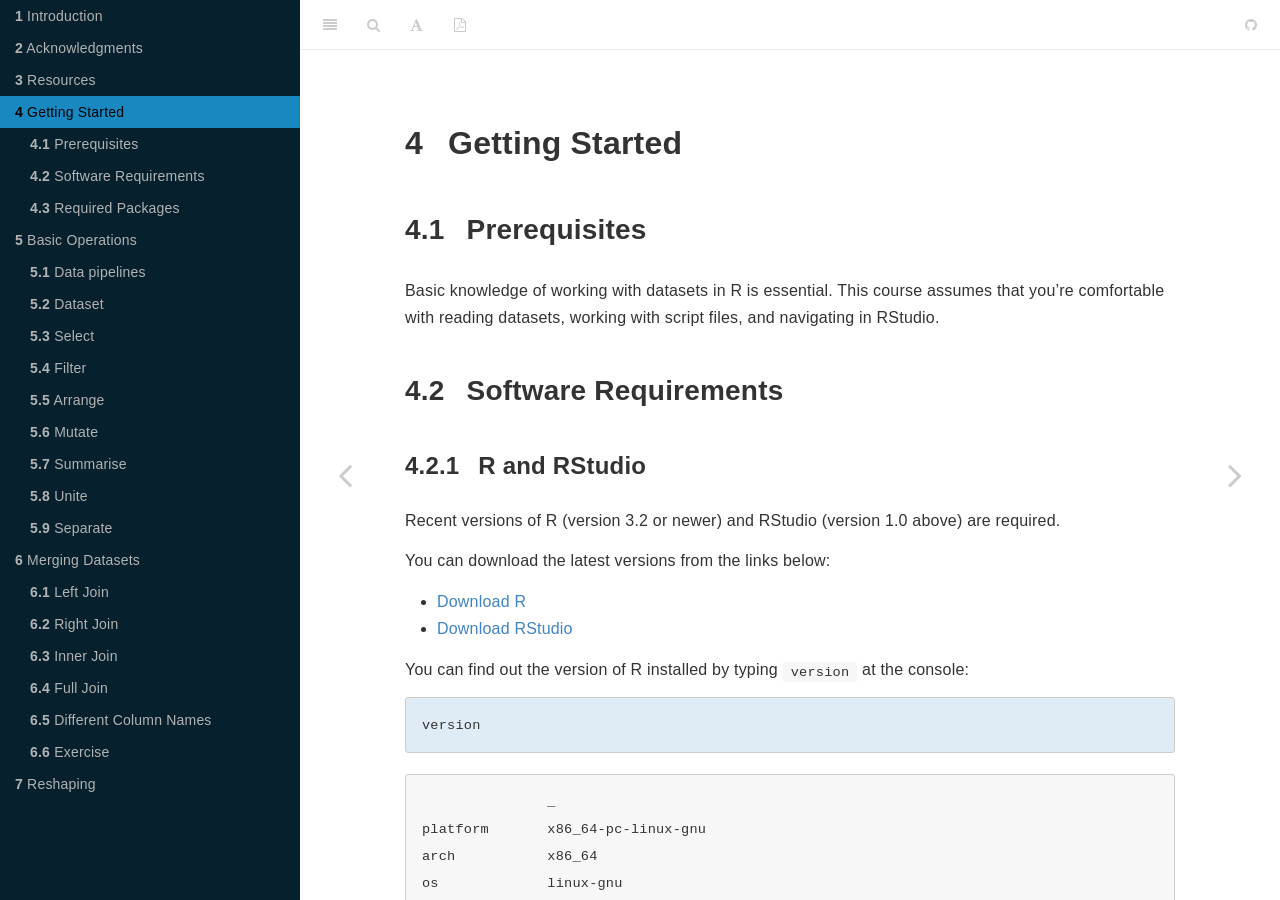
<file: getting-started.html>
<!DOCTYPE html>
<html >

<head>

  <meta charset="UTF-8">
  <meta http-equiv="X-UA-Compatible" content="IE=edge">
  <title>Data Manipulation in R</title>
  <meta name="description" content="Data Manipulation in R">
  <meta name="generator" content="bookdown 0.5 and GitBook 2.6.7">

  <meta property="og:title" content="Data Manipulation in R" />
  <meta property="og:type" content="book" />
  
  
  
  <meta name="github-repo" content="altaf-ali/tidydata_tutorial" />

  <meta name="twitter:card" content="summary" />
  <meta name="twitter:title" content="Data Manipulation in R" />
  
  
  




  <meta name="viewport" content="width=device-width, initial-scale=1">
  <meta name="apple-mobile-web-app-capable" content="yes">
  <meta name="apple-mobile-web-app-status-bar-style" content="black">
  
  
<link rel="prev" href="resources.html">
<link rel="next" href="basic-operations.html">
<script src="libs/jquery-2.2.3/jquery.min.js"></script>
<link href="libs/gitbook-2.6.7/css/style.css" rel="stylesheet" />
<link href="libs/gitbook-2.6.7/css/plugin-bookdown.css" rel="stylesheet" />
<link href="libs/gitbook-2.6.7/css/plugin-highlight.css" rel="stylesheet" />
<link href="libs/gitbook-2.6.7/css/plugin-search.css" rel="stylesheet" />
<link href="libs/gitbook-2.6.7/css/plugin-fontsettings.css" rel="stylesheet" />









<style type="text/css">
div.sourceCode { overflow-x: auto; }
table.sourceCode, tr.sourceCode, td.lineNumbers, td.sourceCode {
  margin: 0; padding: 0; vertical-align: baseline; border: none; }
table.sourceCode { width: 100%; line-height: 100%; }
td.lineNumbers { text-align: right; padding-right: 4px; padding-left: 4px; color: #aaaaaa; border-right: 1px solid #aaaaaa; }
td.sourceCode { padding-left: 5px; }
code > span.kw { color: #007020; font-weight: bold; } /* Keyword */
code > span.dt { color: #902000; } /* DataType */
code > span.dv { color: #40a070; } /* DecVal */
code > span.bn { color: #40a070; } /* BaseN */
code > span.fl { color: #40a070; } /* Float */
code > span.ch { color: #4070a0; } /* Char */
code > span.st { color: #4070a0; } /* String */
code > span.co { color: #60a0b0; font-style: italic; } /* Comment */
code > span.ot { color: #007020; } /* Other */
code > span.al { color: #ff0000; font-weight: bold; } /* Alert */
code > span.fu { color: #06287e; } /* Function */
code > span.er { color: #ff0000; font-weight: bold; } /* Error */
code > span.wa { color: #60a0b0; font-weight: bold; font-style: italic; } /* Warning */
code > span.cn { color: #880000; } /* Constant */
code > span.sc { color: #4070a0; } /* SpecialChar */
code > span.vs { color: #4070a0; } /* VerbatimString */
code > span.ss { color: #bb6688; } /* SpecialString */
code > span.im { } /* Import */
code > span.va { color: #19177c; } /* Variable */
code > span.cf { color: #007020; font-weight: bold; } /* ControlFlow */
code > span.op { color: #666666; } /* Operator */
code > span.bu { } /* BuiltIn */
code > span.ex { } /* Extension */
code > span.pp { color: #bc7a00; } /* Preprocessor */
code > span.at { color: #7d9029; } /* Attribute */
code > span.do { color: #ba2121; font-style: italic; } /* Documentation */
code > span.an { color: #60a0b0; font-weight: bold; font-style: italic; } /* Annotation */
code > span.cv { color: #60a0b0; font-weight: bold; font-style: italic; } /* CommentVar */
code > span.in { color: #60a0b0; font-weight: bold; font-style: italic; } /* Information */
</style>

<link rel="stylesheet" href="css/readthedocs.css" type="text/css" />
</head>

<body>



  <div class="book without-animation with-summary font-size-2 font-family-1" data-basepath=".">

    <div class="book-summary">
      <nav role="navigation">

<ul class="summary">
<li class="chapter" data-level="1" data-path="index.html"><a href="index.html"><i class="fa fa-check"></i><b>1</b> Introduction</a></li>
<li class="chapter" data-level="2" data-path="acknowledgments.html"><a href="acknowledgments.html"><i class="fa fa-check"></i><b>2</b> Acknowledgments</a></li>
<li class="chapter" data-level="3" data-path="resources.html"><a href="resources.html"><i class="fa fa-check"></i><b>3</b> Resources</a></li>
<li class="chapter" data-level="4" data-path="getting-started.html"><a href="getting-started.html"><i class="fa fa-check"></i><b>4</b> Getting Started</a><ul>
<li class="chapter" data-level="4.1" data-path="getting-started.html"><a href="getting-started.html#prerequisites"><i class="fa fa-check"></i><b>4.1</b> Prerequisites</a></li>
<li class="chapter" data-level="4.2" data-path="getting-started.html"><a href="getting-started.html#software-requirements"><i class="fa fa-check"></i><b>4.2</b> Software Requirements</a><ul>
<li class="chapter" data-level="4.2.1" data-path="getting-started.html"><a href="getting-started.html#r-and-rstudio"><i class="fa fa-check"></i><b>4.2.1</b> R and RStudio</a></li>
</ul></li>
<li class="chapter" data-level="4.3" data-path="getting-started.html"><a href="getting-started.html#required-packages"><i class="fa fa-check"></i><b>4.3</b> Required Packages</a><ul>
<li class="chapter" data-level="4.3.1" data-path="getting-started.html"><a href="getting-started.html#option-1-use-tidyverse"><i class="fa fa-check"></i><b>4.3.1</b> Option 1: Use <code>tidyverse</code></a></li>
<li class="chapter" data-level="4.3.2" data-path="getting-started.html"><a href="getting-started.html#option-2-install-individual-packages"><i class="fa fa-check"></i><b>4.3.2</b> Option 2: Install Individual Packages</a></li>
</ul></li>
</ul></li>
<li class="chapter" data-level="5" data-path="basic-operations.html"><a href="basic-operations.html"><i class="fa fa-check"></i><b>5</b> Basic Operations</a><ul>
<li class="chapter" data-level="5.1" data-path="basic-operations.html"><a href="basic-operations.html#data-pipelines"><i class="fa fa-check"></i><b>5.1</b> Data pipelines</a></li>
<li class="chapter" data-level="5.2" data-path="basic-operations.html"><a href="basic-operations.html#dataset"><i class="fa fa-check"></i><b>5.2</b> Dataset</a></li>
<li class="chapter" data-level="5.3" data-path="basic-operations.html"><a href="basic-operations.html#select"><i class="fa fa-check"></i><b>5.3</b> Select</a></li>
<li class="chapter" data-level="5.4" data-path="basic-operations.html"><a href="basic-operations.html#filter"><i class="fa fa-check"></i><b>5.4</b> Filter</a><ul>
<li class="chapter" data-level="5.4.1" data-path="basic-operations.html"><a href="basic-operations.html#exercise"><i class="fa fa-check"></i><b>5.4.1</b> Exercise</a></li>
</ul></li>
<li class="chapter" data-level="5.5" data-path="basic-operations.html"><a href="basic-operations.html#arrange"><i class="fa fa-check"></i><b>5.5</b> Arrange</a><ul>
<li class="chapter" data-level="5.5.1" data-path="basic-operations.html"><a href="basic-operations.html#exercise-1"><i class="fa fa-check"></i><b>5.5.1</b> Exercise</a></li>
</ul></li>
<li class="chapter" data-level="5.6" data-path="basic-operations.html"><a href="basic-operations.html#mutate"><i class="fa fa-check"></i><b>5.6</b> Mutate</a><ul>
<li class="chapter" data-level="5.6.1" data-path="basic-operations.html"><a href="basic-operations.html#exercise-2"><i class="fa fa-check"></i><b>5.6.1</b> Exercise</a></li>
</ul></li>
<li class="chapter" data-level="5.7" data-path="basic-operations.html"><a href="basic-operations.html#summarise"><i class="fa fa-check"></i><b>5.7</b> Summarise</a><ul>
<li class="chapter" data-level="5.7.1" data-path="basic-operations.html"><a href="basic-operations.html#exercise-3"><i class="fa fa-check"></i><b>5.7.1</b> Exercise</a></li>
</ul></li>
<li class="chapter" data-level="5.8" data-path="basic-operations.html"><a href="basic-operations.html#unite"><i class="fa fa-check"></i><b>5.8</b> Unite</a></li>
<li class="chapter" data-level="5.9" data-path="basic-operations.html"><a href="basic-operations.html#separate"><i class="fa fa-check"></i><b>5.9</b> Separate</a><ul>
<li class="chapter" data-level="5.9.1" data-path="basic-operations.html"><a href="basic-operations.html#exercise-4"><i class="fa fa-check"></i><b>5.9.1</b> Exercise</a></li>
</ul></li>
</ul></li>
<li class="chapter" data-level="6" data-path="merging-datasets.html"><a href="merging-datasets.html"><i class="fa fa-check"></i><b>6</b> Merging Datasets</a><ul>
<li class="chapter" data-level="6.1" data-path="merging-datasets.html"><a href="merging-datasets.html#left-join"><i class="fa fa-check"></i><b>6.1</b> Left Join</a></li>
<li class="chapter" data-level="6.2" data-path="merging-datasets.html"><a href="merging-datasets.html#right-join"><i class="fa fa-check"></i><b>6.2</b> Right Join</a></li>
<li class="chapter" data-level="6.3" data-path="merging-datasets.html"><a href="merging-datasets.html#inner-join"><i class="fa fa-check"></i><b>6.3</b> Inner Join</a></li>
<li class="chapter" data-level="6.4" data-path="merging-datasets.html"><a href="merging-datasets.html#full-join"><i class="fa fa-check"></i><b>6.4</b> Full Join</a></li>
<li class="chapter" data-level="6.5" data-path="merging-datasets.html"><a href="merging-datasets.html#different-column-names"><i class="fa fa-check"></i><b>6.5</b> Different Column Names</a></li>
<li class="chapter" data-level="6.6" data-path="merging-datasets.html"><a href="merging-datasets.html#exercise-5"><i class="fa fa-check"></i><b>6.6</b> Exercise</a></li>
</ul></li>
<li class="chapter" data-level="7" data-path="reshaping.html"><a href="reshaping.html"><i class="fa fa-check"></i><b>7</b> Reshaping</a></li>
</ul>

      </nav>
    </div>

    <div class="book-body">
      <div class="body-inner">
        <div class="book-header" role="navigation">
          <h1>
            <i class="fa fa-circle-o-notch fa-spin"></i><a href="./">Data Manipulation in R</a>
          </h1>
        </div>

        <div class="page-wrapper" tabindex="-1" role="main">
          <div class="page-inner">

            <section class="normal" id="section-">
<div id="getting-started" class="section level1">
<h1><span class="header-section-number">4</span> Getting Started</h1>
<div id="prerequisites" class="section level2">
<h2><span class="header-section-number">4.1</span> Prerequisites</h2>
<p>Basic knowledge of working with datasets in R is essential. This course assumes that you’re comfortable with reading datasets, working with script files, and navigating in RStudio.</p>
</div>
<div id="software-requirements" class="section level2">
<h2><span class="header-section-number">4.2</span> Software Requirements</h2>
<div id="r-and-rstudio" class="section level3">
<h3><span class="header-section-number">4.2.1</span> R and RStudio</h3>
<p>Recent versions of R (version 3.2 or newer) and RStudio (version 1.0 above) are required.</p>
<p>You can download the latest versions from the links below:</p>
<ul>
<li><a href="https://cran.r-project.org">Download R</a></li>
<li><a href="https://www.rstudio.com/products/rstudio/download">Download RStudio</a></li>
</ul>
<p>You can find out the version of R installed by typing <code>version</code> at the console:</p>
<div class="sourceCode"><pre class="sourceCode r"><code class="sourceCode r">version</code></pre></div>
<pre><code>               _                           
platform       x86_64-pc-linux-gnu         
arch           x86_64                      
os             linux-gnu                   
system         x86_64, linux-gnu           
status                                     
major          3                           
minor          4.2                         
year           2017                        
month          01                          
day            27                          
svn rev        73369                       
language       R                           
version.string R version 3.4.2 (2017-01-27)
nickname       Short Summer                </code></pre>
</div>
</div>
<div id="required-packages" class="section level2">
<h2><span class="header-section-number">4.3</span> Required Packages</h2>
<p>This workshop relies on three packages: <code>dplyr</code>, <code>tidyr</code>, and <code>readr</code>. There are two ways to install these packages:</p>
<div id="option-1-use-tidyverse" class="section level3">
<h3><span class="header-section-number">4.3.1</span> Option 1: Use <code>tidyverse</code></h3>
<p>You can either install these two packages individually or use <code>tidyverse</code>. The <code>tidyverse</code> package is a collection of packages used for data manipulation and visualization. In addition to <code>dplyr</code>, <code>tidyr</code>, and <code>readr</code>, it also includes the following:</p>
<pre><code> [1] &quot;broom&quot;       &quot;cli&quot;         &quot;crayon&quot;      &quot;dplyr&quot;       &quot;dbplyr&quot;     
 [6] &quot;forcats&quot;     &quot;ggplot2&quot;     &quot;haven&quot;       &quot;hms&quot;         &quot;httr&quot;       
[11] &quot;jsonlite&quot;    &quot;lubridate&quot;   &quot;magrittr&quot;    &quot;modelr&quot;      &quot;purrr&quot;      
[16] &quot;readr&quot;       &quot;readxl\n(&gt;=&quot; &quot;reprex&quot;      &quot;rlang&quot;       &quot;rstudioapi&quot; 
[21] &quot;rvest&quot;       &quot;stringr&quot;     &quot;tibble&quot;      &quot;tidyr&quot;       &quot;xml2&quot;       
[26] &quot;tidyverse&quot;  </code></pre>
<p>You can install <code>tidyverse</code> using the <code>install.packages()</code> function:</p>
<div class="sourceCode"><pre class="sourceCode r"><code class="sourceCode r"><span class="kw">install.packages</span>(<span class="st">&quot;tidyverse&quot;</span>)</code></pre></div>
<p>You can find out the version of <code>tidyverse</code> installed using the <code>packageVersion()</code> function:</p>
<div class="sourceCode"><pre class="sourceCode r"><code class="sourceCode r"><span class="kw">packageVersion</span>(<span class="st">&quot;tidyverse&quot;</span>)</code></pre></div>
<pre><code>[1] &#39;1.2.1&#39;</code></pre>
<p>To update <code>tidyverse</code> packages, you can use the <code>tidyverse_update()</code> function:</p>
<div class="sourceCode"><pre class="sourceCode r"><code class="sourceCode r">tidyverse::<span class="kw">tidyverse_update</span>()</code></pre></div>
</div>
<div id="option-2-install-individual-packages" class="section level3">
<h3><span class="header-section-number">4.3.2</span> Option 2: Install Individual Packages</h3>
<p>If you encounter any problems installing <code>tidyverse</code>, then the other option is to install <code>dplyr</code>, <code>tidyr</code>, and <code>readr</code> individually.</p>
<div class="sourceCode"><pre class="sourceCode r"><code class="sourceCode r"><span class="kw">install.packages</span>(<span class="st">&quot;dplyr&quot;</span>)
<span class="kw">install.packages</span>(<span class="st">&quot;tidyr&quot;</span>)
<span class="kw">install.packages</span>(<span class="st">&quot;readr&quot;</span>)</code></pre></div>

</div>
</div>
</div>
            </section>

          </div>
        </div>
      </div>
<a href="resources.html" class="navigation navigation-prev " aria-label="Previous page"><i class="fa fa-angle-left"></i></a>
<a href="basic-operations.html" class="navigation navigation-next " aria-label="Next page"><i class="fa fa-angle-right"></i></a>
    </div>
  </div>
<script src="libs/gitbook-2.6.7/js/app.min.js"></script>
<script src="libs/gitbook-2.6.7/js/lunr.js"></script>
<script src="libs/gitbook-2.6.7/js/plugin-search.js"></script>
<script src="libs/gitbook-2.6.7/js/plugin-sharing.js"></script>
<script src="libs/gitbook-2.6.7/js/plugin-fontsettings.js"></script>
<script src="libs/gitbook-2.6.7/js/plugin-bookdown.js"></script>
<script src="libs/gitbook-2.6.7/js/jquery.highlight.js"></script>
<script>
gitbook.require(["gitbook"], function(gitbook) {
gitbook.start({
"sharing": {
"github": true,
"facebook": false,
"twitter": false,
"google": false,
"weibo": false,
"instapper": false,
"vk": false,
"all": {}
},
"fontsettings": {
"theme": "white",
"family": "sans",
"size": 2
},
"edit": {
"link": null,
"text": null
},
"download": ["tidydata_tutorial.pdf"],
"toc": {
"collapse": "subsection"
}
});
});
</script>

</body>

</html>
</file>
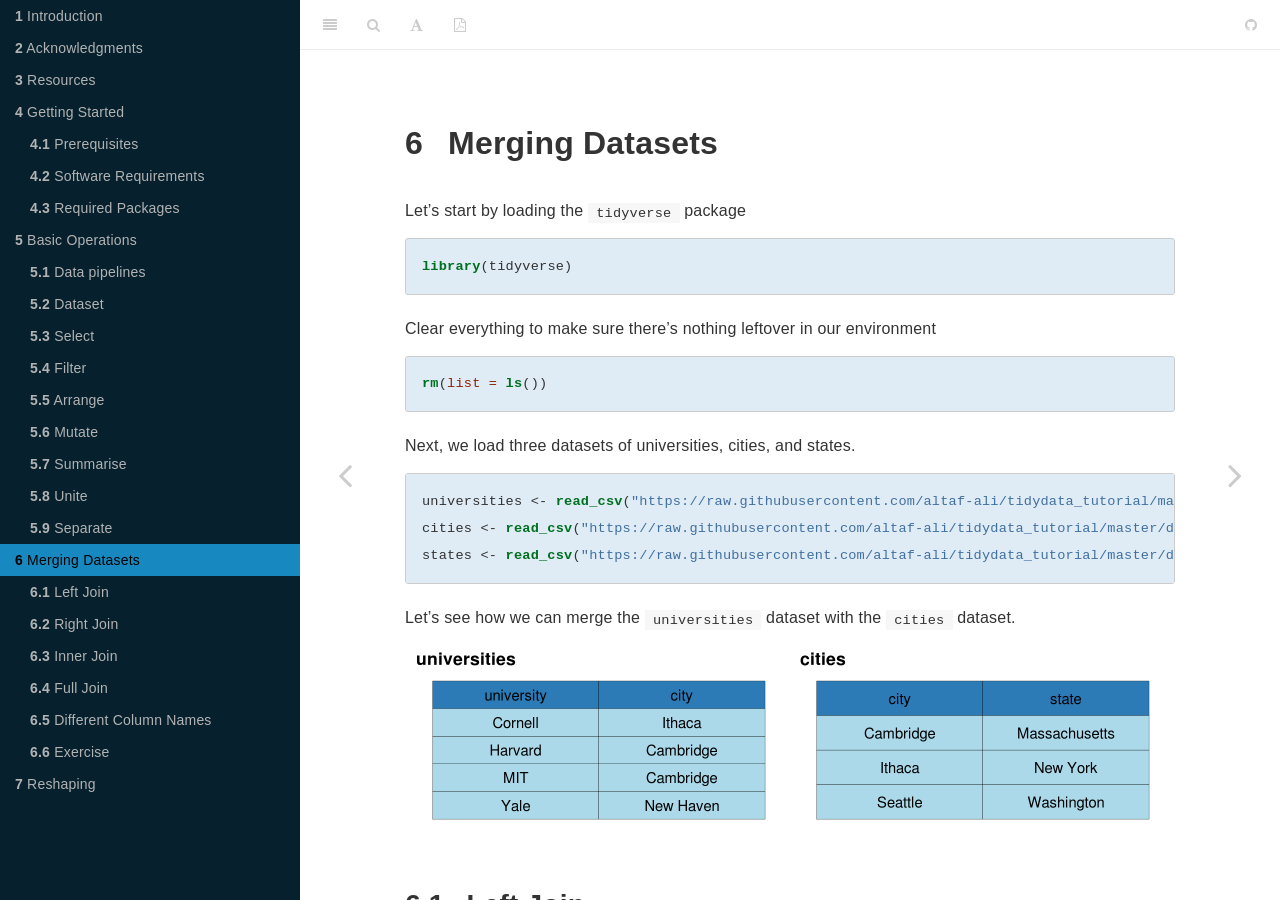
<file: merging-datasets.html>
<!DOCTYPE html>
<html >

<head>

  <meta charset="UTF-8">
  <meta http-equiv="X-UA-Compatible" content="IE=edge">
  <title>Data Manipulation in R</title>
  <meta name="description" content="Data Manipulation in R">
  <meta name="generator" content="bookdown 0.5 and GitBook 2.6.7">

  <meta property="og:title" content="Data Manipulation in R" />
  <meta property="og:type" content="book" />
  
  
  
  <meta name="github-repo" content="altaf-ali/tidydata_tutorial" />

  <meta name="twitter:card" content="summary" />
  <meta name="twitter:title" content="Data Manipulation in R" />
  
  
  




  <meta name="viewport" content="width=device-width, initial-scale=1">
  <meta name="apple-mobile-web-app-capable" content="yes">
  <meta name="apple-mobile-web-app-status-bar-style" content="black">
  
  
<link rel="prev" href="basic-operations.html">
<link rel="next" href="reshaping.html">
<script src="libs/jquery-2.2.3/jquery.min.js"></script>
<link href="libs/gitbook-2.6.7/css/style.css" rel="stylesheet" />
<link href="libs/gitbook-2.6.7/css/plugin-bookdown.css" rel="stylesheet" />
<link href="libs/gitbook-2.6.7/css/plugin-highlight.css" rel="stylesheet" />
<link href="libs/gitbook-2.6.7/css/plugin-search.css" rel="stylesheet" />
<link href="libs/gitbook-2.6.7/css/plugin-fontsettings.css" rel="stylesheet" />









<style type="text/css">
div.sourceCode { overflow-x: auto; }
table.sourceCode, tr.sourceCode, td.lineNumbers, td.sourceCode {
  margin: 0; padding: 0; vertical-align: baseline; border: none; }
table.sourceCode { width: 100%; line-height: 100%; }
td.lineNumbers { text-align: right; padding-right: 4px; padding-left: 4px; color: #aaaaaa; border-right: 1px solid #aaaaaa; }
td.sourceCode { padding-left: 5px; }
code > span.kw { color: #007020; font-weight: bold; } /* Keyword */
code > span.dt { color: #902000; } /* DataType */
code > span.dv { color: #40a070; } /* DecVal */
code > span.bn { color: #40a070; } /* BaseN */
code > span.fl { color: #40a070; } /* Float */
code > span.ch { color: #4070a0; } /* Char */
code > span.st { color: #4070a0; } /* String */
code > span.co { color: #60a0b0; font-style: italic; } /* Comment */
code > span.ot { color: #007020; } /* Other */
code > span.al { color: #ff0000; font-weight: bold; } /* Alert */
code > span.fu { color: #06287e; } /* Function */
code > span.er { color: #ff0000; font-weight: bold; } /* Error */
code > span.wa { color: #60a0b0; font-weight: bold; font-style: italic; } /* Warning */
code > span.cn { color: #880000; } /* Constant */
code > span.sc { color: #4070a0; } /* SpecialChar */
code > span.vs { color: #4070a0; } /* VerbatimString */
code > span.ss { color: #bb6688; } /* SpecialString */
code > span.im { } /* Import */
code > span.va { color: #19177c; } /* Variable */
code > span.cf { color: #007020; font-weight: bold; } /* ControlFlow */
code > span.op { color: #666666; } /* Operator */
code > span.bu { } /* BuiltIn */
code > span.ex { } /* Extension */
code > span.pp { color: #bc7a00; } /* Preprocessor */
code > span.at { color: #7d9029; } /* Attribute */
code > span.do { color: #ba2121; font-style: italic; } /* Documentation */
code > span.an { color: #60a0b0; font-weight: bold; font-style: italic; } /* Annotation */
code > span.cv { color: #60a0b0; font-weight: bold; font-style: italic; } /* CommentVar */
code > span.in { color: #60a0b0; font-weight: bold; font-style: italic; } /* Information */
</style>

<link rel="stylesheet" href="css/readthedocs.css" type="text/css" />
</head>

<body>



  <div class="book without-animation with-summary font-size-2 font-family-1" data-basepath=".">

    <div class="book-summary">
      <nav role="navigation">

<ul class="summary">
<li class="chapter" data-level="1" data-path="index.html"><a href="index.html"><i class="fa fa-check"></i><b>1</b> Introduction</a></li>
<li class="chapter" data-level="2" data-path="acknowledgments.html"><a href="acknowledgments.html"><i class="fa fa-check"></i><b>2</b> Acknowledgments</a></li>
<li class="chapter" data-level="3" data-path="resources.html"><a href="resources.html"><i class="fa fa-check"></i><b>3</b> Resources</a></li>
<li class="chapter" data-level="4" data-path="getting-started.html"><a href="getting-started.html"><i class="fa fa-check"></i><b>4</b> Getting Started</a><ul>
<li class="chapter" data-level="4.1" data-path="getting-started.html"><a href="getting-started.html#prerequisites"><i class="fa fa-check"></i><b>4.1</b> Prerequisites</a></li>
<li class="chapter" data-level="4.2" data-path="getting-started.html"><a href="getting-started.html#software-requirements"><i class="fa fa-check"></i><b>4.2</b> Software Requirements</a><ul>
<li class="chapter" data-level="4.2.1" data-path="getting-started.html"><a href="getting-started.html#r-and-rstudio"><i class="fa fa-check"></i><b>4.2.1</b> R and RStudio</a></li>
</ul></li>
<li class="chapter" data-level="4.3" data-path="getting-started.html"><a href="getting-started.html#required-packages"><i class="fa fa-check"></i><b>4.3</b> Required Packages</a><ul>
<li class="chapter" data-level="4.3.1" data-path="getting-started.html"><a href="getting-started.html#option-1-use-tidyverse"><i class="fa fa-check"></i><b>4.3.1</b> Option 1: Use <code>tidyverse</code></a></li>
<li class="chapter" data-level="4.3.2" data-path="getting-started.html"><a href="getting-started.html#option-2-install-individual-packages"><i class="fa fa-check"></i><b>4.3.2</b> Option 2: Install Individual Packages</a></li>
</ul></li>
</ul></li>
<li class="chapter" data-level="5" data-path="basic-operations.html"><a href="basic-operations.html"><i class="fa fa-check"></i><b>5</b> Basic Operations</a><ul>
<li class="chapter" data-level="5.1" data-path="basic-operations.html"><a href="basic-operations.html#data-pipelines"><i class="fa fa-check"></i><b>5.1</b> Data pipelines</a></li>
<li class="chapter" data-level="5.2" data-path="basic-operations.html"><a href="basic-operations.html#dataset"><i class="fa fa-check"></i><b>5.2</b> Dataset</a></li>
<li class="chapter" data-level="5.3" data-path="basic-operations.html"><a href="basic-operations.html#select"><i class="fa fa-check"></i><b>5.3</b> Select</a></li>
<li class="chapter" data-level="5.4" data-path="basic-operations.html"><a href="basic-operations.html#filter"><i class="fa fa-check"></i><b>5.4</b> Filter</a><ul>
<li class="chapter" data-level="5.4.1" data-path="basic-operations.html"><a href="basic-operations.html#exercise"><i class="fa fa-check"></i><b>5.4.1</b> Exercise</a></li>
</ul></li>
<li class="chapter" data-level="5.5" data-path="basic-operations.html"><a href="basic-operations.html#arrange"><i class="fa fa-check"></i><b>5.5</b> Arrange</a><ul>
<li class="chapter" data-level="5.5.1" data-path="basic-operations.html"><a href="basic-operations.html#exercise-1"><i class="fa fa-check"></i><b>5.5.1</b> Exercise</a></li>
</ul></li>
<li class="chapter" data-level="5.6" data-path="basic-operations.html"><a href="basic-operations.html#mutate"><i class="fa fa-check"></i><b>5.6</b> Mutate</a><ul>
<li class="chapter" data-level="5.6.1" data-path="basic-operations.html"><a href="basic-operations.html#exercise-2"><i class="fa fa-check"></i><b>5.6.1</b> Exercise</a></li>
</ul></li>
<li class="chapter" data-level="5.7" data-path="basic-operations.html"><a href="basic-operations.html#summarise"><i class="fa fa-check"></i><b>5.7</b> Summarise</a><ul>
<li class="chapter" data-level="5.7.1" data-path="basic-operations.html"><a href="basic-operations.html#exercise-3"><i class="fa fa-check"></i><b>5.7.1</b> Exercise</a></li>
</ul></li>
<li class="chapter" data-level="5.8" data-path="basic-operations.html"><a href="basic-operations.html#unite"><i class="fa fa-check"></i><b>5.8</b> Unite</a></li>
<li class="chapter" data-level="5.9" data-path="basic-operations.html"><a href="basic-operations.html#separate"><i class="fa fa-check"></i><b>5.9</b> Separate</a><ul>
<li class="chapter" data-level="5.9.1" data-path="basic-operations.html"><a href="basic-operations.html#exercise-4"><i class="fa fa-check"></i><b>5.9.1</b> Exercise</a></li>
</ul></li>
</ul></li>
<li class="chapter" data-level="6" data-path="merging-datasets.html"><a href="merging-datasets.html"><i class="fa fa-check"></i><b>6</b> Merging Datasets</a><ul>
<li class="chapter" data-level="6.1" data-path="merging-datasets.html"><a href="merging-datasets.html#left-join"><i class="fa fa-check"></i><b>6.1</b> Left Join</a></li>
<li class="chapter" data-level="6.2" data-path="merging-datasets.html"><a href="merging-datasets.html#right-join"><i class="fa fa-check"></i><b>6.2</b> Right Join</a></li>
<li class="chapter" data-level="6.3" data-path="merging-datasets.html"><a href="merging-datasets.html#inner-join"><i class="fa fa-check"></i><b>6.3</b> Inner Join</a></li>
<li class="chapter" data-level="6.4" data-path="merging-datasets.html"><a href="merging-datasets.html#full-join"><i class="fa fa-check"></i><b>6.4</b> Full Join</a></li>
<li class="chapter" data-level="6.5" data-path="merging-datasets.html"><a href="merging-datasets.html#different-column-names"><i class="fa fa-check"></i><b>6.5</b> Different Column Names</a></li>
<li class="chapter" data-level="6.6" data-path="merging-datasets.html"><a href="merging-datasets.html#exercise-5"><i class="fa fa-check"></i><b>6.6</b> Exercise</a></li>
</ul></li>
<li class="chapter" data-level="7" data-path="reshaping.html"><a href="reshaping.html"><i class="fa fa-check"></i><b>7</b> Reshaping</a></li>
</ul>

      </nav>
    </div>

    <div class="book-body">
      <div class="body-inner">
        <div class="book-header" role="navigation">
          <h1>
            <i class="fa fa-circle-o-notch fa-spin"></i><a href="./">Data Manipulation in R</a>
          </h1>
        </div>

        <div class="page-wrapper" tabindex="-1" role="main">
          <div class="page-inner">

            <section class="normal" id="section-">
<div id="merging-datasets" class="section level1">
<h1><span class="header-section-number">6</span> Merging Datasets</h1>
<p>Let’s start by loading the <code>tidyverse</code> package</p>
<div class="sourceCode"><pre class="sourceCode r"><code class="sourceCode r"><span class="kw">library</span>(tidyverse)</code></pre></div>
<p>Clear everything to make sure there’s nothing leftover in our environment</p>
<div class="sourceCode"><pre class="sourceCode r"><code class="sourceCode r"><span class="kw">rm</span>(<span class="dt">list =</span> <span class="kw">ls</span>())</code></pre></div>
<p>Next, we load three datasets of universities, cities, and states.</p>
<div class="sourceCode"><pre class="sourceCode r"><code class="sourceCode r">universities &lt;-<span class="st"> </span><span class="kw">read_csv</span>(<span class="st">&quot;https://raw.githubusercontent.com/altaf-ali/tidydata_tutorial/master/data/universities.csv&quot;</span>)
cities &lt;-<span class="st"> </span><span class="kw">read_csv</span>(<span class="st">&quot;https://raw.githubusercontent.com/altaf-ali/tidydata_tutorial/master/data/cities.csv&quot;</span>)
states &lt;-<span class="st"> </span><span class="kw">read_csv</span>(<span class="st">&quot;https://raw.githubusercontent.com/altaf-ali/tidydata_tutorial/master/data/states.csv&quot;</span>)</code></pre></div>
<p>Let’s see how we can merge the <code>universities</code> dataset with the <code>cities</code> dataset.</p>
<p><img src="tidydata_tutorial_files/figure-html/unnamed-chunk-35-1.png" width="768" /></p>
<div id="left-join" class="section level2">
<h2><span class="header-section-number">6.1</span> Left Join</h2>
<div class="sourceCode"><pre class="sourceCode r"><code class="sourceCode r">universities %&gt;%
<span class="st">  </span><span class="kw">left_join</span>(cities, <span class="dt">by =</span> <span class="st">&quot;city&quot;</span>)</code></pre></div>
<p><img src="tidydata_tutorial_files/figure-html/unnamed-chunk-37-1.png" width="768" /></p>
</div>
<div id="right-join" class="section level2">
<h2><span class="header-section-number">6.2</span> Right Join</h2>
<div class="sourceCode"><pre class="sourceCode r"><code class="sourceCode r">universities %&gt;%
<span class="st">  </span><span class="kw">right_join</span>(cities, <span class="dt">by =</span> <span class="st">&quot;city&quot;</span>)</code></pre></div>
<p><img src="tidydata_tutorial_files/figure-html/unnamed-chunk-39-1.png" width="768" /></p>
</div>
<div id="inner-join" class="section level2">
<h2><span class="header-section-number">6.3</span> Inner Join</h2>
<div class="sourceCode"><pre class="sourceCode r"><code class="sourceCode r">universities %&gt;%
<span class="st">  </span><span class="kw">inner_join</span>(cities, <span class="dt">by =</span> <span class="st">&quot;city&quot;</span>)</code></pre></div>
<p><img src="tidydata_tutorial_files/figure-html/unnamed-chunk-41-1.png" width="768" /></p>
</div>
<div id="full-join" class="section level2">
<h2><span class="header-section-number">6.4</span> Full Join</h2>
<div class="sourceCode"><pre class="sourceCode r"><code class="sourceCode r">universities %&gt;%
<span class="st">  </span><span class="kw">full_join</span>(cities, <span class="dt">by =</span> <span class="st">&quot;city&quot;</span>)</code></pre></div>
<p><img src="tidydata_tutorial_files/figure-html/unnamed-chunk-43-1.png" width="768" /></p>
</div>
<div id="different-column-names" class="section level2">
<h2><span class="header-section-number">6.5</span> Different Column Names</h2>
<p>In the previous example both our datasets included a column named <code>city</code>. But what if the names of the columns in the two datasets were not the same? For example, let’s take a look at the <code>states</code> table:</p>
<p><img src="tidydata_tutorial_files/figure-html/unnamed-chunk-44-1.png" width="768" /></p>
<p>What if we were to merge the <code>cities</code> dataset with <code>states</code>?</p>
<p><img src="tidydata_tutorial_files/figure-html/unnamed-chunk-45-1.png" width="768" /></p>
<p>One option would be to rename the columns so their names would match, but you don’t really need to do that. You can simply tell the join functions the mapping between the different names.</p>
<div class="sourceCode"><pre class="sourceCode r"><code class="sourceCode r">cities %&gt;%
<span class="st">  </span><span class="kw">left_join</span>(states, <span class="dt">by =</span> <span class="kw">c</span>(<span class="st">&quot;state&quot;</span> =<span class="st"> &quot;statename&quot;</span>))</code></pre></div>
<p>In the above example, we’re telling <code>left_join()</code> to merge using the <code>state</code> column from the <code>cities</code> data frame and <code>statename</code> column from the <code>states</code> data frame.</p>
<p><img src="tidydata_tutorial_files/figure-html/unnamed-chunk-47-1.png" width="768" /></p>
</div>
<div id="exercise-5" class="section level2">
<h2><span class="header-section-number">6.6</span> Exercise</h2>
<ol style="list-style-type: decimal">
<li><p>Load the following datasets:</p>
<div class="sourceCode"><pre class="sourceCode r"><code class="sourceCode r">presidents &lt;-<span class="st"> </span><span class="kw">read_csv</span>(<span class="st">&quot;https://raw.githubusercontent.com/altaf-ali/tidydata_tutorial/master/data/presidents.csv&quot;</span>)
presidents_home &lt;-<span class="st"> </span><span class="kw">read_csv</span>(<span class="st">&quot;https://raw.githubusercontent.com/altaf-ali/tidydata_tutorial/master/data/presidents_home.csv&quot;</span>)</code></pre></div>
<p>The datasets include names of U.S. presidents:</p>
<p><img src="tidydata_tutorial_files/figure-html/unnamed-chunk-49-1.png" width="768" /></p>
<p><img src="tidydata_tutorial_files/figure-html/unnamed-chunk-50-1.png" width="768" /></p></li>
<li><p>Merge the two datasets so that it ONLY includes observations that exist in BOTH the datasets. There should be no missing values or <code>NA</code> in the merged table. The results should match the following:</p>
<p><img src="tidydata_tutorial_files/figure-html/unnamed-chunk-51-1.png" width="768" /></p></li>
<li><p>Merge the two datasets so that it includes ALL the observations from both the datasets. Some <code>TookOffice, LeftOffice</code> and <code>HomeState</code> values will be <code>NA</code> and that’s ok. The results should match the following:</p>
<p><img src="tidydata_tutorial_files/figure-html/unnamed-chunk-52-1.png" width="768" /></p></li>
<li><p>Merge the two datasets so that ALL observations from the <code>presidents</code> datasets are included. Some <code>HomeState</code> values will be <code>NA</code> and that’s ok. The results should match the following:</p>
<p><img src="tidydata_tutorial_files/figure-html/unnamed-chunk-53-1.png" width="768" /></p></li>
<li><p>Merge the two datasets so that ALL observations from the <code>presidents_home</code> datasets are included. Some <code>TookOffice</code> and <code>LeftOffice</code> values will be <code>NA</code> and that’s ok. The results should match the following:</p>
<p><img src="tidydata_tutorial_files/figure-html/unnamed-chunk-54-1.png" width="768" /></p></li>
</ol>

</div>
</div>
            </section>

          </div>
        </div>
      </div>
<a href="basic-operations.html" class="navigation navigation-prev " aria-label="Previous page"><i class="fa fa-angle-left"></i></a>
<a href="reshaping.html" class="navigation navigation-next " aria-label="Next page"><i class="fa fa-angle-right"></i></a>
    </div>
  </div>
<script src="libs/gitbook-2.6.7/js/app.min.js"></script>
<script src="libs/gitbook-2.6.7/js/lunr.js"></script>
<script src="libs/gitbook-2.6.7/js/plugin-search.js"></script>
<script src="libs/gitbook-2.6.7/js/plugin-sharing.js"></script>
<script src="libs/gitbook-2.6.7/js/plugin-fontsettings.js"></script>
<script src="libs/gitbook-2.6.7/js/plugin-bookdown.js"></script>
<script src="libs/gitbook-2.6.7/js/jquery.highlight.js"></script>
<script>
gitbook.require(["gitbook"], function(gitbook) {
gitbook.start({
"sharing": {
"github": true,
"facebook": false,
"twitter": false,
"google": false,
"weibo": false,
"instapper": false,
"vk": false,
"all": {}
},
"fontsettings": {
"theme": "white",
"family": "sans",
"size": 2
},
"edit": {
"link": null,
"text": null
},
"download": ["tidydata_tutorial.pdf"],
"toc": {
"collapse": "subsection"
}
});
});
</script>

</body>

</html>
</file>
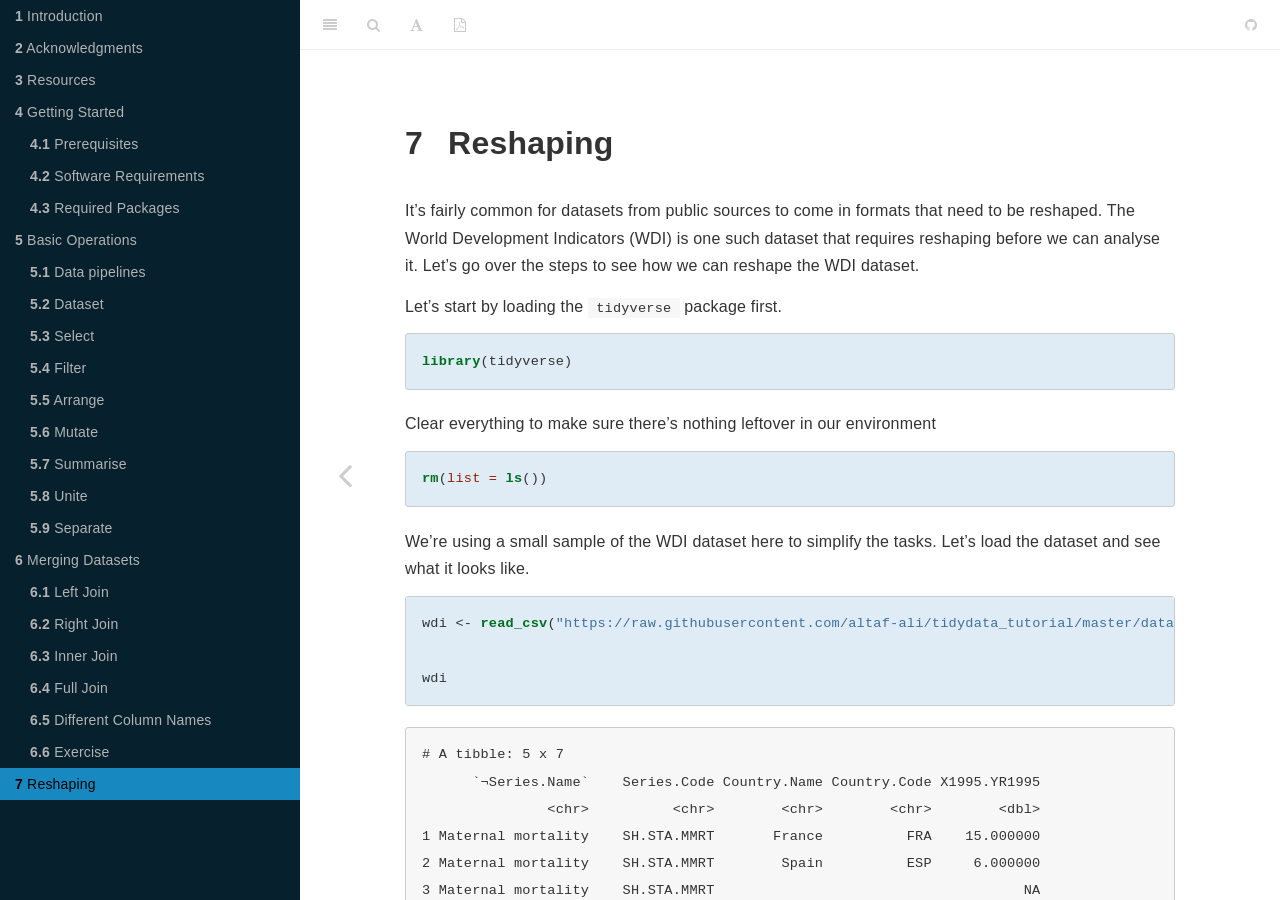
<file: reshaping.html>
<!DOCTYPE html>
<html >

<head>

  <meta charset="UTF-8">
  <meta http-equiv="X-UA-Compatible" content="IE=edge">
  <title>Data Manipulation in R</title>
  <meta name="description" content="Data Manipulation in R">
  <meta name="generator" content="bookdown 0.5 and GitBook 2.6.7">

  <meta property="og:title" content="Data Manipulation in R" />
  <meta property="og:type" content="book" />
  
  
  
  <meta name="github-repo" content="altaf-ali/tidydata_tutorial" />

  <meta name="twitter:card" content="summary" />
  <meta name="twitter:title" content="Data Manipulation in R" />
  
  
  




  <meta name="viewport" content="width=device-width, initial-scale=1">
  <meta name="apple-mobile-web-app-capable" content="yes">
  <meta name="apple-mobile-web-app-status-bar-style" content="black">
  
  
<link rel="prev" href="merging-datasets.html">

<script src="libs/jquery-2.2.3/jquery.min.js"></script>
<link href="libs/gitbook-2.6.7/css/style.css" rel="stylesheet" />
<link href="libs/gitbook-2.6.7/css/plugin-bookdown.css" rel="stylesheet" />
<link href="libs/gitbook-2.6.7/css/plugin-highlight.css" rel="stylesheet" />
<link href="libs/gitbook-2.6.7/css/plugin-search.css" rel="stylesheet" />
<link href="libs/gitbook-2.6.7/css/plugin-fontsettings.css" rel="stylesheet" />









<style type="text/css">
div.sourceCode { overflow-x: auto; }
table.sourceCode, tr.sourceCode, td.lineNumbers, td.sourceCode {
  margin: 0; padding: 0; vertical-align: baseline; border: none; }
table.sourceCode { width: 100%; line-height: 100%; }
td.lineNumbers { text-align: right; padding-right: 4px; padding-left: 4px; color: #aaaaaa; border-right: 1px solid #aaaaaa; }
td.sourceCode { padding-left: 5px; }
code > span.kw { color: #007020; font-weight: bold; } /* Keyword */
code > span.dt { color: #902000; } /* DataType */
code > span.dv { color: #40a070; } /* DecVal */
code > span.bn { color: #40a070; } /* BaseN */
code > span.fl { color: #40a070; } /* Float */
code > span.ch { color: #4070a0; } /* Char */
code > span.st { color: #4070a0; } /* String */
code > span.co { color: #60a0b0; font-style: italic; } /* Comment */
code > span.ot { color: #007020; } /* Other */
code > span.al { color: #ff0000; font-weight: bold; } /* Alert */
code > span.fu { color: #06287e; } /* Function */
code > span.er { color: #ff0000; font-weight: bold; } /* Error */
code > span.wa { color: #60a0b0; font-weight: bold; font-style: italic; } /* Warning */
code > span.cn { color: #880000; } /* Constant */
code > span.sc { color: #4070a0; } /* SpecialChar */
code > span.vs { color: #4070a0; } /* VerbatimString */
code > span.ss { color: #bb6688; } /* SpecialString */
code > span.im { } /* Import */
code > span.va { color: #19177c; } /* Variable */
code > span.cf { color: #007020; font-weight: bold; } /* ControlFlow */
code > span.op { color: #666666; } /* Operator */
code > span.bu { } /* BuiltIn */
code > span.ex { } /* Extension */
code > span.pp { color: #bc7a00; } /* Preprocessor */
code > span.at { color: #7d9029; } /* Attribute */
code > span.do { color: #ba2121; font-style: italic; } /* Documentation */
code > span.an { color: #60a0b0; font-weight: bold; font-style: italic; } /* Annotation */
code > span.cv { color: #60a0b0; font-weight: bold; font-style: italic; } /* CommentVar */
code > span.in { color: #60a0b0; font-weight: bold; font-style: italic; } /* Information */
</style>

<link rel="stylesheet" href="css/readthedocs.css" type="text/css" />
</head>

<body>



  <div class="book without-animation with-summary font-size-2 font-family-1" data-basepath=".">

    <div class="book-summary">
      <nav role="navigation">

<ul class="summary">
<li class="chapter" data-level="1" data-path="index.html"><a href="index.html"><i class="fa fa-check"></i><b>1</b> Introduction</a></li>
<li class="chapter" data-level="2" data-path="acknowledgments.html"><a href="acknowledgments.html"><i class="fa fa-check"></i><b>2</b> Acknowledgments</a></li>
<li class="chapter" data-level="3" data-path="resources.html"><a href="resources.html"><i class="fa fa-check"></i><b>3</b> Resources</a></li>
<li class="chapter" data-level="4" data-path="getting-started.html"><a href="getting-started.html"><i class="fa fa-check"></i><b>4</b> Getting Started</a><ul>
<li class="chapter" data-level="4.1" data-path="getting-started.html"><a href="getting-started.html#prerequisites"><i class="fa fa-check"></i><b>4.1</b> Prerequisites</a></li>
<li class="chapter" data-level="4.2" data-path="getting-started.html"><a href="getting-started.html#software-requirements"><i class="fa fa-check"></i><b>4.2</b> Software Requirements</a><ul>
<li class="chapter" data-level="4.2.1" data-path="getting-started.html"><a href="getting-started.html#r-and-rstudio"><i class="fa fa-check"></i><b>4.2.1</b> R and RStudio</a></li>
</ul></li>
<li class="chapter" data-level="4.3" data-path="getting-started.html"><a href="getting-started.html#required-packages"><i class="fa fa-check"></i><b>4.3</b> Required Packages</a><ul>
<li class="chapter" data-level="4.3.1" data-path="getting-started.html"><a href="getting-started.html#option-1-use-tidyverse"><i class="fa fa-check"></i><b>4.3.1</b> Option 1: Use <code>tidyverse</code></a></li>
<li class="chapter" data-level="4.3.2" data-path="getting-started.html"><a href="getting-started.html#option-2-install-individual-packages"><i class="fa fa-check"></i><b>4.3.2</b> Option 2: Install Individual Packages</a></li>
</ul></li>
</ul></li>
<li class="chapter" data-level="5" data-path="basic-operations.html"><a href="basic-operations.html"><i class="fa fa-check"></i><b>5</b> Basic Operations</a><ul>
<li class="chapter" data-level="5.1" data-path="basic-operations.html"><a href="basic-operations.html#data-pipelines"><i class="fa fa-check"></i><b>5.1</b> Data pipelines</a></li>
<li class="chapter" data-level="5.2" data-path="basic-operations.html"><a href="basic-operations.html#dataset"><i class="fa fa-check"></i><b>5.2</b> Dataset</a></li>
<li class="chapter" data-level="5.3" data-path="basic-operations.html"><a href="basic-operations.html#select"><i class="fa fa-check"></i><b>5.3</b> Select</a></li>
<li class="chapter" data-level="5.4" data-path="basic-operations.html"><a href="basic-operations.html#filter"><i class="fa fa-check"></i><b>5.4</b> Filter</a><ul>
<li class="chapter" data-level="5.4.1" data-path="basic-operations.html"><a href="basic-operations.html#exercise"><i class="fa fa-check"></i><b>5.4.1</b> Exercise</a></li>
</ul></li>
<li class="chapter" data-level="5.5" data-path="basic-operations.html"><a href="basic-operations.html#arrange"><i class="fa fa-check"></i><b>5.5</b> Arrange</a><ul>
<li class="chapter" data-level="5.5.1" data-path="basic-operations.html"><a href="basic-operations.html#exercise-1"><i class="fa fa-check"></i><b>5.5.1</b> Exercise</a></li>
</ul></li>
<li class="chapter" data-level="5.6" data-path="basic-operations.html"><a href="basic-operations.html#mutate"><i class="fa fa-check"></i><b>5.6</b> Mutate</a><ul>
<li class="chapter" data-level="5.6.1" data-path="basic-operations.html"><a href="basic-operations.html#exercise-2"><i class="fa fa-check"></i><b>5.6.1</b> Exercise</a></li>
</ul></li>
<li class="chapter" data-level="5.7" data-path="basic-operations.html"><a href="basic-operations.html#summarise"><i class="fa fa-check"></i><b>5.7</b> Summarise</a><ul>
<li class="chapter" data-level="5.7.1" data-path="basic-operations.html"><a href="basic-operations.html#exercise-3"><i class="fa fa-check"></i><b>5.7.1</b> Exercise</a></li>
</ul></li>
<li class="chapter" data-level="5.8" data-path="basic-operations.html"><a href="basic-operations.html#unite"><i class="fa fa-check"></i><b>5.8</b> Unite</a></li>
<li class="chapter" data-level="5.9" data-path="basic-operations.html"><a href="basic-operations.html#separate"><i class="fa fa-check"></i><b>5.9</b> Separate</a><ul>
<li class="chapter" data-level="5.9.1" data-path="basic-operations.html"><a href="basic-operations.html#exercise-4"><i class="fa fa-check"></i><b>5.9.1</b> Exercise</a></li>
</ul></li>
</ul></li>
<li class="chapter" data-level="6" data-path="merging-datasets.html"><a href="merging-datasets.html"><i class="fa fa-check"></i><b>6</b> Merging Datasets</a><ul>
<li class="chapter" data-level="6.1" data-path="merging-datasets.html"><a href="merging-datasets.html#left-join"><i class="fa fa-check"></i><b>6.1</b> Left Join</a></li>
<li class="chapter" data-level="6.2" data-path="merging-datasets.html"><a href="merging-datasets.html#right-join"><i class="fa fa-check"></i><b>6.2</b> Right Join</a></li>
<li class="chapter" data-level="6.3" data-path="merging-datasets.html"><a href="merging-datasets.html#inner-join"><i class="fa fa-check"></i><b>6.3</b> Inner Join</a></li>
<li class="chapter" data-level="6.4" data-path="merging-datasets.html"><a href="merging-datasets.html#full-join"><i class="fa fa-check"></i><b>6.4</b> Full Join</a></li>
<li class="chapter" data-level="6.5" data-path="merging-datasets.html"><a href="merging-datasets.html#different-column-names"><i class="fa fa-check"></i><b>6.5</b> Different Column Names</a></li>
<li class="chapter" data-level="6.6" data-path="merging-datasets.html"><a href="merging-datasets.html#exercise-5"><i class="fa fa-check"></i><b>6.6</b> Exercise</a></li>
</ul></li>
<li class="chapter" data-level="7" data-path="reshaping.html"><a href="reshaping.html"><i class="fa fa-check"></i><b>7</b> Reshaping</a></li>
</ul>

      </nav>
    </div>

    <div class="book-body">
      <div class="body-inner">
        <div class="book-header" role="navigation">
          <h1>
            <i class="fa fa-circle-o-notch fa-spin"></i><a href="./">Data Manipulation in R</a>
          </h1>
        </div>

        <div class="page-wrapper" tabindex="-1" role="main">
          <div class="page-inner">

            <section class="normal" id="section-">
<div id="reshaping" class="section level1">
<h1><span class="header-section-number">7</span> Reshaping</h1>
<p>It’s fairly common for datasets from public sources to come in formats that need to be reshaped. The World Development Indicators (WDI) is one such dataset that requires reshaping before we can analyse it. Let’s go over the steps to see how we can reshape the WDI dataset.</p>
<p>Let’s start by loading the <code>tidyverse</code> package first.</p>
<div class="sourceCode"><pre class="sourceCode r"><code class="sourceCode r"><span class="kw">library</span>(tidyverse)</code></pre></div>
<p>Clear everything to make sure there’s nothing leftover in our environment</p>
<div class="sourceCode"><pre class="sourceCode r"><code class="sourceCode r"><span class="kw">rm</span>(<span class="dt">list =</span> <span class="kw">ls</span>())</code></pre></div>
<p>We’re using a small sample of the WDI dataset here to simplify the tasks. Let’s load the dataset and see what it looks like.</p>
<div class="sourceCode"><pre class="sourceCode r"><code class="sourceCode r">wdi &lt;-<span class="st"> </span><span class="kw">read_csv</span>(<span class="st">&quot;https://raw.githubusercontent.com/altaf-ali/tidydata_tutorial/master/data/wdi.csv&quot;</span>, <span class="dt">na =</span> <span class="st">&quot;..&quot;</span>)

wdi</code></pre></div>
<pre><code># A tibble: 5 x 7
      `¬Series.Name`    Series.Code Country.Name Country.Code X1995.YR1995
               &lt;chr&gt;          &lt;chr&gt;        &lt;chr&gt;        &lt;chr&gt;        &lt;dbl&gt;
1 Maternal mortality    SH.STA.MMRT       France          FRA    15.000000
2 Maternal mortality    SH.STA.MMRT        Spain          ESP     6.000000
3 Maternal mortality    SH.STA.MMRT                                     NA
4 Health expenditure SH.XPD.TOTL.ZS       France          FRA    10.355906
5 Health expenditure SH.XPD.TOTL.ZS        Spain          ESP     7.444592
# ... with 2 more variables: X2000.YR2000 &lt;dbl&gt;, X2005.YR2005 &lt;dbl&gt;</code></pre>
<p>But ideally, we’d like our data to look something like this:</p>
<pre><code># A tibble: 6 x 5
  CountryCode CountryName  Year MaternalMortality HealthExpenditure
        &lt;chr&gt;       &lt;chr&gt; &lt;dbl&gt;             &lt;dbl&gt;             &lt;dbl&gt;
1         ESP       Spain  1995                 6          7.444592
2         ESP       Spain  2000                 5          7.214756
3         ESP       Spain  2005                 5          8.288271
4         FRA      France  1995                15         10.355906
5         FRA      France  2000                12         10.084833
6         FRA      France  2005                10         10.932626</code></pre>
<p>We can see that some country names and codes are blank, so let’s get rid of them first</p>
<div class="sourceCode"><pre class="sourceCode r"><code class="sourceCode r">wdi %&gt;%
<span class="st">  </span><span class="kw">filter</span>(Country.Code !=<span class="st"> &quot;&quot;</span>) </code></pre></div>
<pre><code># A tibble: 4 x 7
      `¬Series.Name`    Series.Code Country.Name Country.Code X1995.YR1995
               &lt;chr&gt;          &lt;chr&gt;        &lt;chr&gt;        &lt;chr&gt;        &lt;dbl&gt;
1 Maternal mortality    SH.STA.MMRT       France          FRA    15.000000
2 Maternal mortality    SH.STA.MMRT        Spain          ESP     6.000000
3 Health expenditure SH.XPD.TOTL.ZS       France          FRA    10.355906
4 Health expenditure SH.XPD.TOTL.ZS        Spain          ESP     7.444592
# ... with 2 more variables: X2000.YR2000 &lt;dbl&gt;, X2005.YR2005 &lt;dbl&gt;</code></pre>
<p>So far so good. Note that we’re not making any changes yet so we can just add one function at a time to the pipeline and check the results. Once we’re satisfied with the results we save them to a variable.</p>
<p>We need to gather all columns that start with “X” that contain per-year values for each series (for example X1960..YR1960)</p>
<div class="sourceCode"><pre class="sourceCode r"><code class="sourceCode r">wdi %&gt;%
<span class="st">  </span><span class="kw">filter</span>(Country.Code !=<span class="st"> &quot;&quot;</span>) %&gt;%<span class="st"> </span>
<span class="st">  </span><span class="kw">gather</span>(Year, Value, <span class="kw">starts_with</span>(<span class="st">&quot;X&quot;</span>))</code></pre></div>
<pre><code># A tibble: 12 x 6
       `¬Series.Name`    Series.Code Country.Name Country.Code
                &lt;chr&gt;          &lt;chr&gt;        &lt;chr&gt;        &lt;chr&gt;
 1 Maternal mortality    SH.STA.MMRT       France          FRA
 2 Maternal mortality    SH.STA.MMRT        Spain          ESP
 3 Health expenditure SH.XPD.TOTL.ZS       France          FRA
 4 Health expenditure SH.XPD.TOTL.ZS        Spain          ESP
 5 Maternal mortality    SH.STA.MMRT       France          FRA
 6 Maternal mortality    SH.STA.MMRT        Spain          ESP
 7 Health expenditure SH.XPD.TOTL.ZS       France          FRA
 8 Health expenditure SH.XPD.TOTL.ZS        Spain          ESP
 9 Maternal mortality    SH.STA.MMRT       France          FRA
10 Maternal mortality    SH.STA.MMRT        Spain          ESP
11 Health expenditure SH.XPD.TOTL.ZS       France          FRA
12 Health expenditure SH.XPD.TOTL.ZS        Spain          ESP
# ... with 2 more variables: Year &lt;chr&gt;, Value &lt;dbl&gt;</code></pre>
<p>Now all values are in the <code>Value</code> column, so we need to spread them out to individual columns based on the <code>Series.Code</code>. We have to make sure that we only keep the columns that make the country-year observations unique. We use <code>select()</code> to keep <code>Country.Code</code>, <code>Country.Name</code>, <code>Year</code>, plus the two columns (<code>Series.Code</code> and <code>Value</code>) that will make up the key-value pair for the <code>spread()</code> function.</p>
<div class="sourceCode"><pre class="sourceCode r"><code class="sourceCode r">wdi %&gt;%
<span class="st">  </span><span class="kw">filter</span>(Country.Code !=<span class="st"> &quot;&quot;</span>) %&gt;%<span class="st"> </span>
<span class="st">  </span><span class="kw">gather</span>(Year, Value, <span class="kw">starts_with</span>(<span class="st">&quot;X&quot;</span>)) %&gt;%<span class="st"> </span>
<span class="st">  </span><span class="kw">select</span>(Country.Code, Country.Name, Year, Series.Code, Value) %&gt;%
<span class="st">  </span><span class="kw">spread</span>(Series.Code, Value) </code></pre></div>
<pre><code># A tibble: 6 x 5
  Country.Code Country.Name         Year SH.STA.MMRT SH.XPD.TOTL.ZS
*        &lt;chr&gt;        &lt;chr&gt;        &lt;chr&gt;       &lt;dbl&gt;          &lt;dbl&gt;
1          ESP        Spain X1995.YR1995           6       7.444592
2          ESP        Spain X2000.YR2000           5       7.214756
3          ESP        Spain X2005.YR2005           5       8.288271
4          FRA       France X1995.YR1995          15      10.355906
5          FRA       France X2000.YR2000          12      10.084833
6          FRA       France X2005.YR2005          10      10.932626</code></pre>
<p>It looks good, so we can rename the variables to something meaningful.</p>
<div class="sourceCode"><pre class="sourceCode r"><code class="sourceCode r">wdi %&gt;%
<span class="st">  </span><span class="kw">filter</span>(Country.Code !=<span class="st"> &quot;&quot;</span>) %&gt;%<span class="st"> </span>
<span class="st">  </span><span class="kw">gather</span>(Year, Value, <span class="kw">starts_with</span>(<span class="st">&quot;X&quot;</span>)) %&gt;%<span class="st"> </span>
<span class="st">  </span><span class="kw">select</span>(Country.Code, Country.Name, Year, Series.Code, Value) %&gt;%
<span class="st">  </span><span class="kw">spread</span>(Series.Code, Value) %&gt;%<span class="st"> </span>
<span class="st">  </span><span class="kw">rename</span>(<span class="dt">CountryName =</span> Country.Name,
         <span class="dt">CountryCode =</span> Country.Code,
         <span class="dt">MaternalMortality =</span> SH.STA.MMRT,
         <span class="dt">HealthExpenditure =</span> SH.XPD.TOTL.ZS)</code></pre></div>
<pre><code># A tibble: 6 x 5
  CountryCode CountryName         Year MaternalMortality HealthExpenditure
*       &lt;chr&gt;       &lt;chr&gt;        &lt;chr&gt;             &lt;dbl&gt;             &lt;dbl&gt;
1         ESP       Spain X1995.YR1995                 6          7.444592
2         ESP       Spain X2000.YR2000                 5          7.214756
3         ESP       Spain X2005.YR2005                 5          8.288271
4         FRA      France X1995.YR1995                15         10.355906
5         FRA      France X2000.YR2000                12         10.084833
6         FRA      France X2005.YR2005                10         10.932626</code></pre>
<p>Now we just need to extract the 4-digit year from the <code>Year</code> column. The <code>Year</code> column is formatted as <code>X1995.YR1995</code> which means that the 4-digits for the year are in position <code>2</code>,<code>3</code>,<code>4</code>, and <code>5</code>. We can use the <code>substring()</code> function to take all the characters from position <code>2</code> to <code>5</code> and assign it back to the <code>Year</code> column.</p>
<p>Since this is the last step we might as well assign the results to a new variable.</p>
<div class="sourceCode"><pre class="sourceCode r"><code class="sourceCode r">wdi_long &lt;-<span class="st"> </span>wdi %&gt;%
<span class="st">  </span><span class="kw">filter</span>(Country.Code !=<span class="st"> &quot;&quot;</span>) %&gt;%<span class="st"> </span>
<span class="st">  </span><span class="kw">gather</span>(Year, Value, <span class="kw">starts_with</span>(<span class="st">&quot;X&quot;</span>)) %&gt;%<span class="st"> </span>
<span class="st">  </span><span class="kw">select</span>(Country.Code, Country.Name, Year, Series.Code, Value) %&gt;%
<span class="st">  </span><span class="kw">spread</span>(Series.Code, Value) %&gt;%<span class="st"> </span>
<span class="st">  </span><span class="kw">rename</span>(<span class="dt">CountryName =</span> Country.Name,
         <span class="dt">CountryCode =</span> Country.Code,
         <span class="dt">MaternalMortality =</span> SH.STA.MMRT,
         <span class="dt">HealthExpenditure =</span> SH.XPD.TOTL.ZS) %&gt;%
<span class="st">  </span><span class="kw">mutate</span>(<span class="dt">Year =</span> <span class="kw">as.numeric</span>(<span class="kw">substring</span>(Year, <span class="dv">2</span>, <span class="dv">5</span>)))

wdi_long </code></pre></div>
<pre><code># A tibble: 6 x 5
  CountryCode CountryName  Year MaternalMortality HealthExpenditure
        &lt;chr&gt;       &lt;chr&gt; &lt;dbl&gt;             &lt;dbl&gt;             &lt;dbl&gt;
1         ESP       Spain  1995                 6          7.444592
2         ESP       Spain  2000                 5          7.214756
3         ESP       Spain  2005                 5          8.288271
4         FRA      France  1995                15         10.355906
5         FRA      France  2000                12         10.084833
6         FRA      France  2005                10         10.932626</code></pre>
<p>You can assign it back to <code>wdi</code> if you want, but we’re using a different name in case we make a mistake and have to start again. This way we would’ve have to reload the file all over again.</p>

</div>
            </section>

          </div>
        </div>
      </div>
<a href="merging-datasets.html" class="navigation navigation-prev navigation-unique" aria-label="Previous page"><i class="fa fa-angle-left"></i></a>

    </div>
  </div>
<script src="libs/gitbook-2.6.7/js/app.min.js"></script>
<script src="libs/gitbook-2.6.7/js/lunr.js"></script>
<script src="libs/gitbook-2.6.7/js/plugin-search.js"></script>
<script src="libs/gitbook-2.6.7/js/plugin-sharing.js"></script>
<script src="libs/gitbook-2.6.7/js/plugin-fontsettings.js"></script>
<script src="libs/gitbook-2.6.7/js/plugin-bookdown.js"></script>
<script src="libs/gitbook-2.6.7/js/jquery.highlight.js"></script>
<script>
gitbook.require(["gitbook"], function(gitbook) {
gitbook.start({
"sharing": {
"github": true,
"facebook": false,
"twitter": false,
"google": false,
"weibo": false,
"instapper": false,
"vk": false,
"all": {}
},
"fontsettings": {
"theme": "white",
"family": "sans",
"size": 2
},
"edit": {
"link": null,
"text": null
},
"download": ["tidydata_tutorial.pdf"],
"toc": {
"collapse": "subsection"
}
});
});
</script>

</body>

</html>
</file>
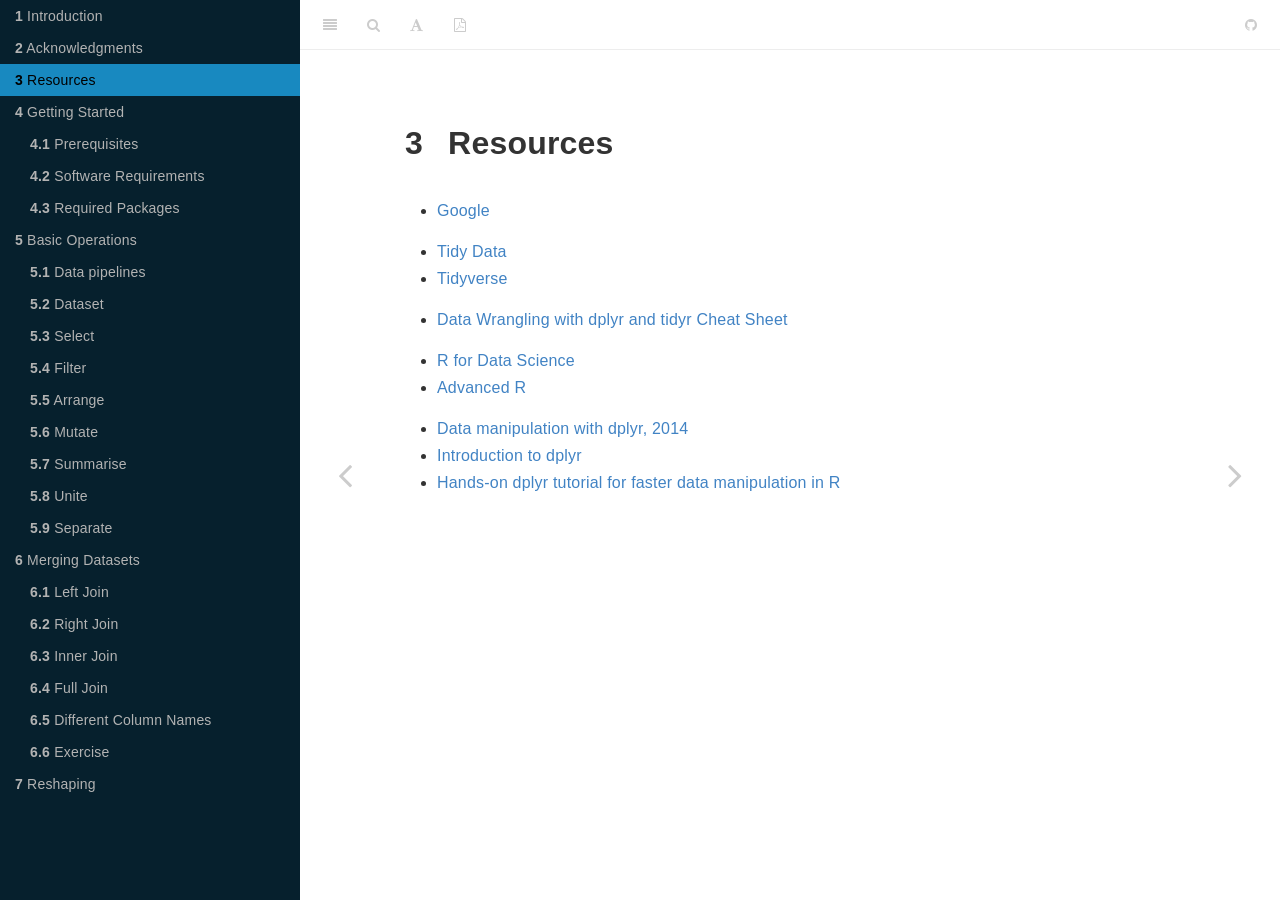
<file: resources.html>
<!DOCTYPE html>
<html >

<head>

  <meta charset="UTF-8">
  <meta http-equiv="X-UA-Compatible" content="IE=edge">
  <title>Data Manipulation in R</title>
  <meta name="description" content="Data Manipulation in R">
  <meta name="generator" content="bookdown 0.5 and GitBook 2.6.7">

  <meta property="og:title" content="Data Manipulation in R" />
  <meta property="og:type" content="book" />
  
  
  
  <meta name="github-repo" content="altaf-ali/tidydata_tutorial" />

  <meta name="twitter:card" content="summary" />
  <meta name="twitter:title" content="Data Manipulation in R" />
  
  
  




  <meta name="viewport" content="width=device-width, initial-scale=1">
  <meta name="apple-mobile-web-app-capable" content="yes">
  <meta name="apple-mobile-web-app-status-bar-style" content="black">
  
  
<link rel="prev" href="acknowledgments.html">
<link rel="next" href="getting-started.html">
<script src="libs/jquery-2.2.3/jquery.min.js"></script>
<link href="libs/gitbook-2.6.7/css/style.css" rel="stylesheet" />
<link href="libs/gitbook-2.6.7/css/plugin-bookdown.css" rel="stylesheet" />
<link href="libs/gitbook-2.6.7/css/plugin-highlight.css" rel="stylesheet" />
<link href="libs/gitbook-2.6.7/css/plugin-search.css" rel="stylesheet" />
<link href="libs/gitbook-2.6.7/css/plugin-fontsettings.css" rel="stylesheet" />









<style type="text/css">
div.sourceCode { overflow-x: auto; }
table.sourceCode, tr.sourceCode, td.lineNumbers, td.sourceCode {
  margin: 0; padding: 0; vertical-align: baseline; border: none; }
table.sourceCode { width: 100%; line-height: 100%; }
td.lineNumbers { text-align: right; padding-right: 4px; padding-left: 4px; color: #aaaaaa; border-right: 1px solid #aaaaaa; }
td.sourceCode { padding-left: 5px; }
code > span.kw { color: #007020; font-weight: bold; } /* Keyword */
code > span.dt { color: #902000; } /* DataType */
code > span.dv { color: #40a070; } /* DecVal */
code > span.bn { color: #40a070; } /* BaseN */
code > span.fl { color: #40a070; } /* Float */
code > span.ch { color: #4070a0; } /* Char */
code > span.st { color: #4070a0; } /* String */
code > span.co { color: #60a0b0; font-style: italic; } /* Comment */
code > span.ot { color: #007020; } /* Other */
code > span.al { color: #ff0000; font-weight: bold; } /* Alert */
code > span.fu { color: #06287e; } /* Function */
code > span.er { color: #ff0000; font-weight: bold; } /* Error */
code > span.wa { color: #60a0b0; font-weight: bold; font-style: italic; } /* Warning */
code > span.cn { color: #880000; } /* Constant */
code > span.sc { color: #4070a0; } /* SpecialChar */
code > span.vs { color: #4070a0; } /* VerbatimString */
code > span.ss { color: #bb6688; } /* SpecialString */
code > span.im { } /* Import */
code > span.va { color: #19177c; } /* Variable */
code > span.cf { color: #007020; font-weight: bold; } /* ControlFlow */
code > span.op { color: #666666; } /* Operator */
code > span.bu { } /* BuiltIn */
code > span.ex { } /* Extension */
code > span.pp { color: #bc7a00; } /* Preprocessor */
code > span.at { color: #7d9029; } /* Attribute */
code > span.do { color: #ba2121; font-style: italic; } /* Documentation */
code > span.an { color: #60a0b0; font-weight: bold; font-style: italic; } /* Annotation */
code > span.cv { color: #60a0b0; font-weight: bold; font-style: italic; } /* CommentVar */
code > span.in { color: #60a0b0; font-weight: bold; font-style: italic; } /* Information */
</style>

<link rel="stylesheet" href="css/readthedocs.css" type="text/css" />
</head>

<body>



  <div class="book without-animation with-summary font-size-2 font-family-1" data-basepath=".">

    <div class="book-summary">
      <nav role="navigation">

<ul class="summary">
<li class="chapter" data-level="1" data-path="index.html"><a href="index.html"><i class="fa fa-check"></i><b>1</b> Introduction</a></li>
<li class="chapter" data-level="2" data-path="acknowledgments.html"><a href="acknowledgments.html"><i class="fa fa-check"></i><b>2</b> Acknowledgments</a></li>
<li class="chapter" data-level="3" data-path="resources.html"><a href="resources.html"><i class="fa fa-check"></i><b>3</b> Resources</a></li>
<li class="chapter" data-level="4" data-path="getting-started.html"><a href="getting-started.html"><i class="fa fa-check"></i><b>4</b> Getting Started</a><ul>
<li class="chapter" data-level="4.1" data-path="getting-started.html"><a href="getting-started.html#prerequisites"><i class="fa fa-check"></i><b>4.1</b> Prerequisites</a></li>
<li class="chapter" data-level="4.2" data-path="getting-started.html"><a href="getting-started.html#software-requirements"><i class="fa fa-check"></i><b>4.2</b> Software Requirements</a><ul>
<li class="chapter" data-level="4.2.1" data-path="getting-started.html"><a href="getting-started.html#r-and-rstudio"><i class="fa fa-check"></i><b>4.2.1</b> R and RStudio</a></li>
</ul></li>
<li class="chapter" data-level="4.3" data-path="getting-started.html"><a href="getting-started.html#required-packages"><i class="fa fa-check"></i><b>4.3</b> Required Packages</a><ul>
<li class="chapter" data-level="4.3.1" data-path="getting-started.html"><a href="getting-started.html#option-1-use-tidyverse"><i class="fa fa-check"></i><b>4.3.1</b> Option 1: Use <code>tidyverse</code></a></li>
<li class="chapter" data-level="4.3.2" data-path="getting-started.html"><a href="getting-started.html#option-2-install-individual-packages"><i class="fa fa-check"></i><b>4.3.2</b> Option 2: Install Individual Packages</a></li>
</ul></li>
</ul></li>
<li class="chapter" data-level="5" data-path="basic-operations.html"><a href="basic-operations.html"><i class="fa fa-check"></i><b>5</b> Basic Operations</a><ul>
<li class="chapter" data-level="5.1" data-path="basic-operations.html"><a href="basic-operations.html#data-pipelines"><i class="fa fa-check"></i><b>5.1</b> Data pipelines</a></li>
<li class="chapter" data-level="5.2" data-path="basic-operations.html"><a href="basic-operations.html#dataset"><i class="fa fa-check"></i><b>5.2</b> Dataset</a></li>
<li class="chapter" data-level="5.3" data-path="basic-operations.html"><a href="basic-operations.html#select"><i class="fa fa-check"></i><b>5.3</b> Select</a></li>
<li class="chapter" data-level="5.4" data-path="basic-operations.html"><a href="basic-operations.html#filter"><i class="fa fa-check"></i><b>5.4</b> Filter</a><ul>
<li class="chapter" data-level="5.4.1" data-path="basic-operations.html"><a href="basic-operations.html#exercise"><i class="fa fa-check"></i><b>5.4.1</b> Exercise</a></li>
</ul></li>
<li class="chapter" data-level="5.5" data-path="basic-operations.html"><a href="basic-operations.html#arrange"><i class="fa fa-check"></i><b>5.5</b> Arrange</a><ul>
<li class="chapter" data-level="5.5.1" data-path="basic-operations.html"><a href="basic-operations.html#exercise-1"><i class="fa fa-check"></i><b>5.5.1</b> Exercise</a></li>
</ul></li>
<li class="chapter" data-level="5.6" data-path="basic-operations.html"><a href="basic-operations.html#mutate"><i class="fa fa-check"></i><b>5.6</b> Mutate</a><ul>
<li class="chapter" data-level="5.6.1" data-path="basic-operations.html"><a href="basic-operations.html#exercise-2"><i class="fa fa-check"></i><b>5.6.1</b> Exercise</a></li>
</ul></li>
<li class="chapter" data-level="5.7" data-path="basic-operations.html"><a href="basic-operations.html#summarise"><i class="fa fa-check"></i><b>5.7</b> Summarise</a><ul>
<li class="chapter" data-level="5.7.1" data-path="basic-operations.html"><a href="basic-operations.html#exercise-3"><i class="fa fa-check"></i><b>5.7.1</b> Exercise</a></li>
</ul></li>
<li class="chapter" data-level="5.8" data-path="basic-operations.html"><a href="basic-operations.html#unite"><i class="fa fa-check"></i><b>5.8</b> Unite</a></li>
<li class="chapter" data-level="5.9" data-path="basic-operations.html"><a href="basic-operations.html#separate"><i class="fa fa-check"></i><b>5.9</b> Separate</a><ul>
<li class="chapter" data-level="5.9.1" data-path="basic-operations.html"><a href="basic-operations.html#exercise-4"><i class="fa fa-check"></i><b>5.9.1</b> Exercise</a></li>
</ul></li>
</ul></li>
<li class="chapter" data-level="6" data-path="merging-datasets.html"><a href="merging-datasets.html"><i class="fa fa-check"></i><b>6</b> Merging Datasets</a><ul>
<li class="chapter" data-level="6.1" data-path="merging-datasets.html"><a href="merging-datasets.html#left-join"><i class="fa fa-check"></i><b>6.1</b> Left Join</a></li>
<li class="chapter" data-level="6.2" data-path="merging-datasets.html"><a href="merging-datasets.html#right-join"><i class="fa fa-check"></i><b>6.2</b> Right Join</a></li>
<li class="chapter" data-level="6.3" data-path="merging-datasets.html"><a href="merging-datasets.html#inner-join"><i class="fa fa-check"></i><b>6.3</b> Inner Join</a></li>
<li class="chapter" data-level="6.4" data-path="merging-datasets.html"><a href="merging-datasets.html#full-join"><i class="fa fa-check"></i><b>6.4</b> Full Join</a></li>
<li class="chapter" data-level="6.5" data-path="merging-datasets.html"><a href="merging-datasets.html#different-column-names"><i class="fa fa-check"></i><b>6.5</b> Different Column Names</a></li>
<li class="chapter" data-level="6.6" data-path="merging-datasets.html"><a href="merging-datasets.html#exercise-5"><i class="fa fa-check"></i><b>6.6</b> Exercise</a></li>
</ul></li>
<li class="chapter" data-level="7" data-path="reshaping.html"><a href="reshaping.html"><i class="fa fa-check"></i><b>7</b> Reshaping</a></li>
</ul>

      </nav>
    </div>

    <div class="book-body">
      <div class="body-inner">
        <div class="book-header" role="navigation">
          <h1>
            <i class="fa fa-circle-o-notch fa-spin"></i><a href="./">Data Manipulation in R</a>
          </h1>
        </div>

        <div class="page-wrapper" tabindex="-1" role="main">
          <div class="page-inner">

            <section class="normal" id="section-">
<div id="resources" class="section level1">
<h1><span class="header-section-number">3</span> Resources</h1>
<ul>
<li><p><a href="http://www.google.com">Google</a></p></li>
<li><a href="http://vita.had.co.nz/papers/tidy-data.pdf">Tidy Data</a></li>
<li><p><a href="http://tidyverse.org">Tidyverse</a></p></li>
<li><p><a href="https://www.rstudio.com/wp-content/uploads/2015/02/data-wrangling-cheatsheet.pdf">Data Wrangling with dplyr and tidyr Cheat Sheet</a></p></li>
<li><a href="http://r4ds.had.co.nz">R for Data Science</a></li>
<li><p><a href="http://adv-r.had.co.nz">Advanced R</a></p></li>
<li><a href="http://bit.ly/hadley_dplyr_tutorial_2014">Data manipulation with dplyr, 2014</a></li>
<li><a href="https://cran.rstudio.com/web/packages/dplyr/vignettes/introduction.html">Introduction to dplyr</a></li>
<li><p><a href="https://www.r-bloggers.com/hands-on-dplyr-tutorial-for-faster-data-manipulation-in-r">Hands-on dplyr tutorial for faster data manipulation in R</a></p></li>
</ul>

</div>
            </section>

          </div>
        </div>
      </div>
<a href="acknowledgments.html" class="navigation navigation-prev " aria-label="Previous page"><i class="fa fa-angle-left"></i></a>
<a href="getting-started.html" class="navigation navigation-next " aria-label="Next page"><i class="fa fa-angle-right"></i></a>
    </div>
  </div>
<script src="libs/gitbook-2.6.7/js/app.min.js"></script>
<script src="libs/gitbook-2.6.7/js/lunr.js"></script>
<script src="libs/gitbook-2.6.7/js/plugin-search.js"></script>
<script src="libs/gitbook-2.6.7/js/plugin-sharing.js"></script>
<script src="libs/gitbook-2.6.7/js/plugin-fontsettings.js"></script>
<script src="libs/gitbook-2.6.7/js/plugin-bookdown.js"></script>
<script src="libs/gitbook-2.6.7/js/jquery.highlight.js"></script>
<script>
gitbook.require(["gitbook"], function(gitbook) {
gitbook.start({
"sharing": {
"github": true,
"facebook": false,
"twitter": false,
"google": false,
"weibo": false,
"instapper": false,
"vk": false,
"all": {}
},
"fontsettings": {
"theme": "white",
"family": "sans",
"size": 2
},
"edit": {
"link": null,
"text": null
},
"download": ["tidydata_tutorial.pdf"],
"toc": {
"collapse": "subsection"
}
});
});
</script>

</body>

</html>
</file>
<file: libs/gitbook-2.6.7/css/plugin-bookdown.css>
.book .book-header h1 {
  padding-left: 20px;
  padding-right: 20px;
}
.book .book-header.fixed {
  position: fixed;
  right: 0;
  top: 0;
  left: 0;
  border-bottom: 1px solid rgba(0,0,0,.07);
}
span.search-highlight {
  background-color: #ffff88;
}
@media (min-width: 600px) {
  .book.with-summary .book-header.fixed {
    left: 300px;
  }
}
@media (max-width: 1240px) {
  .book .book-body.fixed {
    top: 50px;
  }
  .book .book-body.fixed .body-inner {
    top: auto;
  }
}
@media (max-width: 600px) {
  .book.with-summary .book-header.fixed {
    left: calc(100% - 60px);
    min-width: 300px;
  }
  .book.with-summary .book-body {
    transform: none;
    left: calc(100% - 60px);
    min-width: 300px;
  }
  .book .book-body.fixed {
    top: 0;
  }
}

.book .book-body.fixed .body-inner {
  top: 50px;
}
.book .book-body .page-wrapper .page-inner section.normal sub, .book .book-body .page-wrapper .page-inner section.normal sup {
  font-size: 85%;
}

@media print {
  .book .book-summary, .book .book-body .book-header, .fa {
    display: none !important;
  }
  .book .book-body.fixed {
    left: 0px;
  }
  .book .book-body,.book .book-body .body-inner, .book.with-summary {
    overflow: visible !important;
  }
}
.kable_wrapper {
  border-spacing: 20px 0;
  border-collapse: separate;
  border: none;
  margin: auto;
}
.kable_wrapper > tbody > tr > td {
  vertical-align: top;
}
.book .book-body .page-wrapper .page-inner section.normal table tr.header {
  border-top-width: 2px;
}
.book .book-body .page-wrapper .page-inner section.normal table tr:last-child td {
  border-bottom-width: 2px;
}
.book .book-body .page-wrapper .page-inner section.normal table td, .book .book-body .page-wrapper .page-inner section.normal table th {
  border-left: none;
  border-right: none;
}
.book .book-body .page-wrapper .page-inner section.normal table.kable_wrapper > tbody > tr, .book .book-body .page-wrapper .page-inner section.normal table.kable_wrapper > tbody > tr > td {
  border-top: none;
}
.book .book-body .page-wrapper .page-inner section.normal table.kable_wrapper > tbody > tr:last-child > td {
    border-bottom: none;
}

div.theorem, div.lemma, div.corollary, div.proposition {
  font-style: italic;
}
span.theorem, span.lemma, span.corollary, span.proposition {
  font-style: normal;
}
div.proof:after {
  content: "\25a2";
  float: right;
}
.header-section-number {
  padding-right: .5em;
}
</file>
<file: libs/gitbook-2.6.7/css/plugin-highlight.css>
.book .book-body .page-wrapper .page-inner section.normal pre,
.book .book-body .page-wrapper .page-inner section.normal code {
  /* http://jmblog.github.com/color-themes-for-google-code-highlightjs */
  /* Tomorrow Comment */
  /* Tomorrow Red */
  /* Tomorrow Orange */
  /* Tomorrow Yellow */
  /* Tomorrow Green */
  /* Tomorrow Aqua */
  /* Tomorrow Blue */
  /* Tomorrow Purple */
}
.book .book-body .page-wrapper .page-inner section.normal pre .hljs-comment,
.book .book-body .page-wrapper .page-inner section.normal code .hljs-comment,
.book .book-body .page-wrapper .page-inner section.normal pre .hljs-title,
.book .book-body .page-wrapper .page-inner section.normal code .hljs-title {
  color: #8e908c;
}
.book .book-body .page-wrapper .page-inner section.normal pre .hljs-variable,
.book .book-body .page-wrapper .page-inner section.normal code .hljs-variable,
.book .book-body .page-wrapper .page-inner section.normal pre .hljs-attribute,
.book .book-body .page-wrapper .page-inner section.normal code .hljs-attribute,
.book .book-body .page-wrapper .page-inner section.normal pre .hljs-tag,
.book .book-body .page-wrapper .page-inner section.normal code .hljs-tag,
.book .book-body .page-wrapper .page-inner section.normal pre .hljs-regexp,
.book .book-body .page-wrapper .page-inner section.normal code .hljs-regexp,
.book .book-body .page-wrapper .page-inner section.normal pre .ruby .hljs-constant,
.book .book-body .page-wrapper .page-inner section.normal code .ruby .hljs-constant,
.book .book-body .page-wrapper .page-inner section.normal pre .xml .hljs-tag .hljs-title,
.book .book-body .page-wrapper .page-inner section.normal code .xml .hljs-tag .hljs-title,
.book .book-body .page-wrapper .page-inner section.normal pre .xml .hljs-pi,
.book .book-body .page-wrapper .page-inner section.normal code .xml .hljs-pi,
.book .book-body .page-wrapper .page-inner section.normal pre .xml .hljs-doctype,
.book .book-body .page-wrapper .page-inner section.normal code .xml .hljs-doctype,
.book .book-body .page-wrapper .page-inner section.normal pre .html .hljs-doctype,
.book .book-body .page-wrapper .page-inner section.normal code .html .hljs-doctype,
.book .book-body .page-wrapper .page-inner section.normal pre .css .hljs-id,
.book .book-body .page-wrapper .page-inner section.normal code .css .hljs-id,
.book .book-body .page-wrapper .page-inner section.normal pre .css .hljs-class,
.book .book-body .page-wrapper .page-inner section.normal code .css .hljs-class,
.book .book-body .page-wrapper .page-inner section.normal pre .css .hljs-pseudo,
.book .book-body .page-wrapper .page-inner section.normal code .css .hljs-pseudo {
  color: #c82829;
}
.book .book-body .page-wrapper .page-inner section.normal pre .hljs-number,
.book .book-body .page-wrapper .page-inner section.normal code .hljs-number,
.book .book-body .page-wrapper .page-inner section.normal pre .hljs-preprocessor,
.book .book-body .page-wrapper .page-inner section.normal code .hljs-preprocessor,
.book .book-body .page-wrapper .page-inner section.normal pre .hljs-pragma,
.book .book-body .page-wrapper .page-inner section.normal code .hljs-pragma,
.book .book-body .page-wrapper .page-inner section.normal pre .hljs-built_in,
.book .book-body .page-wrapper .page-inner section.normal code .hljs-built_in,
.book .book-body .page-wrapper .page-inner section.normal pre .hljs-literal,
.book .book-body .page-wrapper .page-inner section.normal code .hljs-literal,
.book .book-body .page-wrapper .page-inner section.normal pre .hljs-params,
.book .book-body .page-wrapper .page-inner section.normal code .hljs-params,
.book .book-body .page-wrapper .page-inner section.normal pre .hljs-constant,
.book .book-body .page-wrapper .page-inner section.normal code .hljs-constant {
  color: #f5871f;
}
.book .book-body .page-wrapper .page-inner section.normal pre .ruby .hljs-class .hljs-title,
.book .book-body .page-wrapper .page-inner section.normal code .ruby .hljs-class .hljs-title,
.book .book-body .page-wrapper .page-inner section.normal pre .css .hljs-rules .hljs-attribute,
.book .book-body .page-wrapper .page-inner section.normal code .css .hljs-rules .hljs-attribute {
  color: #eab700;
}
.book .book-body .page-wrapper .page-inner section.normal pre .hljs-string,
.book .book-body .page-wrapper .page-inner section.normal code .hljs-string,
.book .book-body .page-wrapper .page-inner section.normal pre .hljs-value,
.book .book-body .page-wrapper .page-inner section.normal code .hljs-value,
.book .book-body .page-wrapper .page-inner section.normal pre .hljs-inheritance,
.book .book-body .page-wrapper .page-inner section.normal code .hljs-inheritance,
.book .book-body .page-wrapper .page-inner section.normal pre .hljs-header,
.book .book-body .page-wrapper .page-inner section.normal code .hljs-header,
.book .book-body .page-wrapper .page-inner section.normal pre .ruby .hljs-symbol,
.book .book-body .page-wrapper .page-inner section.normal code .ruby .hljs-symbol,
.book .book-body .page-wrapper .page-inner section.normal pre .xml .hljs-cdata,
.book .book-body .page-wrapper .page-inner section.normal code .xml .hljs-cdata {
  color: #718c00;
}
.book .book-body .page-wrapper .page-inner section.normal pre .css .hljs-hexcolor,
.book .book-body .page-wrapper .page-inner section.normal code .css .hljs-hexcolor {
  color: #3e999f;
}
.book .book-body .page-wrapper .page-inner section.normal pre .hljs-function,
.book .book-body .page-wrapper .page-inner section.normal code .hljs-function,
.book .book-body .page-wrapper .page-inner section.normal pre .python .hljs-decorator,
.book .book-body .page-wrapper .page-inner section.normal code .python .hljs-decorator,
.book .book-body .page-wrapper .page-inner section.normal pre .python .hljs-title,
.book .book-body .page-wrapper .page-inner section.normal code .python .hljs-title,
.book .book-body .page-wrapper .page-inner section.normal pre .ruby .hljs-function .hljs-title,
.book .book-body .page-wrapper .page-inner section.normal code .ruby .hljs-function .hljs-title,
.book .book-body .page-wrapper .page-inner section.normal pre .ruby .hljs-title .hljs-keyword,
.book .book-body .page-wrapper .page-inner section.normal code .ruby .hljs-title .hljs-keyword,
.book .book-body .page-wrapper .page-inner section.normal pre .perl .hljs-sub,
.book .book-body .page-wrapper .page-inner section.normal code .perl .hljs-sub,
.book .book-body .page-wrapper .page-inner section.normal pre .javascript .hljs-title,
.book .book-body .page-wrapper .page-inner section.normal code .javascript .hljs-title,
.book .book-body .page-wrapper .page-inner section.normal pre .coffeescript .hljs-title,
.book .book-body .page-wrapper .page-inner section.normal code .coffeescript .hljs-title {
  color: #4271ae;
}
.book .book-body .page-wrapper .page-inner section.normal pre .hljs-keyword,
.book .book-body .page-wrapper .page-inner section.normal code .hljs-keyword,
.book .book-body .page-wrapper .page-inner section.normal pre .javascript .hljs-function,
.book .book-body .page-wrapper .page-inner section.normal code .javascript .hljs-function {
  color: #8959a8;
}
.book .book-body .page-wrapper .page-inner section.normal pre .hljs,
.book .book-body .page-wrapper .page-inner section.normal code .hljs {
  display: block;
  background: white;
  color: #4d4d4c;
  padding: 0.5em;
}
.book .book-body .page-wrapper .page-inner section.normal pre .coffeescript .javascript,
.book .book-body .page-wrapper .page-inner section.normal code .coffeescript .javascript,
.book .book-body .page-wrapper .page-inner section.normal pre .javascript .xml,
.book .book-body .page-wrapper .page-inner section.normal code .javascript .xml,
.book .book-body .page-wrapper .page-inner section.normal pre .tex .hljs-formula,
.book .book-body .page-wrapper .page-inner section.normal code .tex .hljs-formula,
.book .book-body .page-wrapper .page-inner section.normal pre .xml .javascript,
.book .book-body .page-wrapper .page-inner section.normal code .xml .javascript,
.book .book-body .page-wrapper .page-inner section.normal pre .xml .vbscript,
.book .book-body .page-wrapper .page-inner section.normal code .xml .vbscript,
.book .book-body .page-wrapper .page-inner section.normal pre .xml .css,
.book .book-body .page-wrapper .page-inner section.normal code .xml .css,
.book .book-body .page-wrapper .page-inner section.normal pre .xml .hljs-cdata,
.book .book-body .page-wrapper .page-inner section.normal code .xml .hljs-cdata {
  opacity: 0.5;
}
.book.color-theme-1 .book-body .page-wrapper .page-inner section.normal pre,
.book.color-theme-1 .book-body .page-wrapper .page-inner section.normal code {
  /*

Orginal Style from ethanschoonover.com/solarized (c) Jeremy Hull <sourdrums@gmail.com>

*/
  /* Solarized Green */
  /* Solarized Cyan */
  /* Solarized Blue */
  /* Solarized Yellow */
  /* Solarized Orange */
  /* Solarized Red */
  /* Solarized Violet */
}
.book.color-theme-1 .book-body .page-wrapper .page-inner section.normal pre .hljs,
.book.color-theme-1 .book-body .page-wrapper .page-inner section.normal code .hljs {
  display: block;
  padding: 0.5em;
  background: #fdf6e3;
  color: #657b83;
}
.book.color-theme-1 .book-body .page-wrapper .page-inner section.normal pre .hljs-comment,
.book.color-theme-1 .book-body .page-wrapper .page-inner section.normal code .hljs-comment,
.book.color-theme-1 .book-body .page-wrapper .page-inner section.normal pre .hljs-template_comment,
.book.color-theme-1 .book-body .page-wrapper .page-inner section.normal code .hljs-template_comment,
.book.color-theme-1 .book-body .page-wrapper .page-inner section.normal pre .diff .hljs-header,
.book.color-theme-1 .book-body .page-wrapper .page-inner section.normal code .diff .hljs-header,
.book.color-theme-1 .book-body .page-wrapper .page-inner section.normal pre .hljs-doctype,
.book.color-theme-1 .book-body .page-wrapper .page-inner section.normal code .hljs-doctype,
.book.color-theme-1 .book-body .page-wrapper .page-inner section.normal pre .hljs-pi,
.book.color-theme-1 .book-body .page-wrapper .page-inner section.normal code .hljs-pi,
.book.color-theme-1 .book-body .page-wrapper .page-inner section.normal pre .lisp .hljs-string,
.book.color-theme-1 .book-body .page-wrapper .page-inner section.normal code .lisp .hljs-string,
.book.color-theme-1 .book-body .page-wrapper .page-inner section.normal pre .hljs-javadoc,
.book.color-theme-1 .book-body .page-wrapper .page-inner section.normal code .hljs-javadoc {
  color: #93a1a1;
}
.book.color-theme-1 .book-body .page-wrapper .page-inner section.normal pre .hljs-keyword,
.book.color-theme-1 .book-body .page-wrapper .page-inner section.normal code .hljs-keyword,
.book.color-theme-1 .book-body .page-wrapper .page-inner section.normal pre .hljs-winutils,
.book.color-theme-1 .book-body .page-wrapper .page-inner section.normal code .hljs-winutils,
.book.color-theme-1 .book-body .page-wrapper .page-inner section.normal pre .method,
.book.color-theme-1 .book-body .page-wrapper .page-inner section.normal code .method,
.book.color-theme-1 .book-body .page-wrapper .page-inner section.normal pre .hljs-addition,
.book.color-theme-1 .book-body .page-wrapper .page-inner section.normal code .hljs-addition,
.book.color-theme-1 .book-body .page-wrapper .page-inner section.normal pre .css .hljs-tag,
.book.color-theme-1 .book-body .page-wrapper .page-inner section.normal code .css .hljs-tag,
.book.color-theme-1 .book-body .page-wrapper .page-inner section.normal pre .hljs-request,
.book.color-theme-1 .book-body .page-wrapper .page-inner section.normal code .hljs-request,
.book.color-theme-1 .book-body .page-wrapper .page-inner section.normal pre .hljs-status,
.book.color-theme-1 .book-body .page-wrapper .page-inner section.normal code .hljs-status,
.book.color-theme-1 .book-body .page-wrapper .page-inner section.normal pre .nginx .hljs-title,
.book.color-theme-1 .book-body .page-wrapper .page-inner section.normal code .nginx .hljs-title {
  color: #859900;
}
.book.color-theme-1 .book-body .page-wrapper .page-inner section.normal pre .hljs-number,
.book.color-theme-1 .book-body .page-wrapper .page-inner section.normal code .hljs-number,
.book.color-theme-1 .book-body .page-wrapper .page-inner section.normal pre .hljs-command,
.book.color-theme-1 .book-body .page-wrapper .page-inner section.normal code .hljs-command,
.book.color-theme-1 .book-body .page-wrapper .page-inner section.normal pre .hljs-string,
.book.color-theme-1 .book-body .page-wrapper .page-inner section.normal code .hljs-string,
.book.color-theme-1 .book-body .page-wrapper .page-inner section.normal pre .hljs-tag .hljs-value,
.book.color-theme-1 .book-body .page-wrapper .page-inner section.normal code .hljs-tag .hljs-value,
.book.color-theme-1 .book-body .page-wrapper .page-inner section.normal pre .hljs-rules .hljs-value,
.book.color-theme-1 .book-body .page-wrapper .page-inner section.normal code .hljs-rules .hljs-value,
.book.color-theme-1 .book-body .page-wrapper .page-inner section.normal pre .hljs-phpdoc,
.book.color-theme-1 .book-body .page-wrapper .page-inner section.normal code .hljs-phpdoc,
.book.color-theme-1 .book-body .page-wrapper .page-inner section.normal pre .tex .hljs-formula,
.book.color-theme-1 .book-body .page-wrapper .page-inner section.normal code .tex .hljs-formula,
.book.color-theme-1 .book-body .page-wrapper .page-inner section.normal pre .hljs-regexp,
.book.color-theme-1 .book-body .page-wrapper .page-inner section.normal code .hljs-regexp,
.book.color-theme-1 .book-body .page-wrapper .page-inner section.normal pre .hljs-hexcolor,
.book.color-theme-1 .book-body .page-wrapper .page-inner section.normal code .hljs-hexcolor,
.book.color-theme-1 .book-body .page-wrapper .page-inner section.normal pre .hljs-link_url,
.book.color-theme-1 .book-body .page-wrapper .page-inner section.normal code .hljs-link_url {
  color: #2aa198;
}
.book.color-theme-1 .book-body .page-wrapper .page-inner section.normal pre .hljs-title,
.book.color-theme-1 .book-body .page-wrapper .page-inner section.normal code .hljs-title,
.book.color-theme-1 .book-body .page-wrapper .page-inner section.normal pre .hljs-localvars,
.book.color-theme-1 .book-body .page-wrapper .page-inner section.normal code .hljs-localvars,
.book.color-theme-1 .book-body .page-wrapper .page-inner section.normal pre .hljs-chunk,
.book.color-theme-1 .book-body .page-wrapper .page-inner section.normal code .hljs-chunk,
.book.color-theme-1 .book-body .page-wrapper .page-inner section.normal pre .hljs-decorator,
.book.color-theme-1 .book-body .page-wrapper .page-inner section.normal code .hljs-decorator,
.book.color-theme-1 .book-body .page-wrapper .page-inner section.normal pre .hljs-built_in,
.book.color-theme-1 .book-body .page-wrapper .page-inner section.normal code .hljs-built_in,
.book.color-theme-1 .book-body .page-wrapper .page-inner section.normal pre .hljs-identifier,
.book.color-theme-1 .book-body .page-wrapper .page-inner section.normal code .hljs-identifier,
.book.color-theme-1 .book-body .page-wrapper .page-inner section.normal pre .vhdl .hljs-literal,
.book.color-theme-1 .book-body .page-wrapper .page-inner section.normal code .vhdl .hljs-literal,
.book.color-theme-1 .book-body .page-wrapper .page-inner section.normal pre .hljs-id,
.book.color-theme-1 .book-body .page-wrapper .page-inner section.normal code .hljs-id,
.book.color-theme-1 .book-body .page-wrapper .page-inner section.normal pre .css .hljs-function,
.book.color-theme-1 .book-body .page-wrapper .page-inner section.normal code .css .hljs-function {
  color: #268bd2;
}
.book.color-theme-1 .book-body .page-wrapper .page-inner section.normal pre .hljs-attribute,
.book.color-theme-1 .book-body .page-wrapper .page-inner section.normal code .hljs-attribute,
.book.color-theme-1 .book-body .page-wrapper .page-inner section.normal pre .hljs-variable,
.book.color-theme-1 .book-body .page-wrapper .page-inner section.normal code .hljs-variable,
.book.color-theme-1 .book-body .page-wrapper .page-inner section.normal pre .lisp .hljs-body,
.book.color-theme-1 .book-body .page-wrapper .page-inner section.normal code .lisp .hljs-body,
.book.color-theme-1 .book-body .page-wrapper .page-inner section.normal pre .smalltalk .hljs-number,
.book.color-theme-1 .book-body .page-wrapper .page-inner section.normal code .smalltalk .hljs-number,
.book.color-theme-1 .book-body .page-wrapper .page-inner section.normal pre .hljs-constant,
.book.color-theme-1 .book-body .page-wrapper .page-inner section.normal code .hljs-constant,
.book.color-theme-1 .book-body .page-wrapper .page-inner section.normal pre .hljs-class .hljs-title,
.book.color-theme-1 .book-body .page-wrapper .page-inner section.normal code .hljs-class .hljs-title,
.book.color-theme-1 .book-body .page-wrapper .page-inner section.normal pre .hljs-parent,
.book.color-theme-1 .book-body .page-wrapper .page-inner section.normal code .hljs-parent,
.book.color-theme-1 .book-body .page-wrapper .page-inner section.normal pre .haskell .hljs-type,
.book.color-theme-1 .book-body .page-wrapper .page-inner section.normal code .haskell .hljs-type,
.book.color-theme-1 .book-body .page-wrapper .page-inner section.normal pre .hljs-link_reference,
.book.color-theme-1 .book-body .page-wrapper .page-inner section.normal code .hljs-link_reference {
  color: #b58900;
}
.book.color-theme-1 .book-body .page-wrapper .page-inner section.normal pre .hljs-preprocessor,
.book.color-theme-1 .book-body .page-wrapper .page-inner section.normal code .hljs-preprocessor,
.book.color-theme-1 .book-body .page-wrapper .page-inner section.normal pre .hljs-preprocessor .hljs-keyword,
.book.color-theme-1 .book-body .page-wrapper .page-inner section.normal code .hljs-preprocessor .hljs-keyword,
.book.color-theme-1 .book-body .page-wrapper .page-inner section.normal pre .hljs-pragma,
.book.color-theme-1 .book-body .page-wrapper .page-inner section.normal code .hljs-pragma,
.book.color-theme-1 .book-body .page-wrapper .page-inner section.normal pre .hljs-shebang,
.book.color-theme-1 .book-body .page-wrapper .page-inner section.normal code .hljs-shebang,
.book.color-theme-1 .book-body .page-wrapper .page-inner section.normal pre .hljs-symbol,
.book.color-theme-1 .book-body .page-wrapper .page-inner section.normal code .hljs-symbol,
.book.color-theme-1 .book-body .page-wrapper .page-inner section.normal pre .hljs-symbol .hljs-string,
.book.color-theme-1 .book-body .page-wrapper .page-inner section.normal code .hljs-symbol .hljs-string,
.book.color-theme-1 .book-body .page-wrapper .page-inner section.normal pre .diff .hljs-change,
.book.color-theme-1 .book-body .page-wrapper .page-inner section.normal code .diff .hljs-change,
.book.color-theme-1 .book-body .page-wrapper .page-inner section.normal pre .hljs-special,
.book.color-theme-1 .book-body .page-wrapper .page-inner section.normal code .hljs-special,
.book.color-theme-1 .book-body .page-wrapper .page-inner section.normal pre .hljs-attr_selector,
.book.color-theme-1 .book-body .page-wrapper .page-inner section.normal code .hljs-attr_selector,
.book.color-theme-1 .book-body .page-wrapper .page-inner section.normal pre .hljs-subst,
.book.color-theme-1 .book-body .page-wrapper .page-inner section.normal code .hljs-subst,
.book.color-theme-1 .book-body .page-wrapper .page-inner section.normal pre .hljs-cdata,
.book.color-theme-1 .book-body .page-wrapper .page-inner section.normal code .hljs-cdata,
.book.color-theme-1 .book-body .page-wrapper .page-inner section.normal pre .clojure .hljs-title,
.book.color-theme-1 .book-body .page-wrapper .page-inner section.normal code .clojure .hljs-title,
.book.color-theme-1 .book-body .page-wrapper .page-inner section.normal pre .css .hljs-pseudo,
.book.color-theme-1 .book-body .page-wrapper .page-inner section.normal code .css .hljs-pseudo,
.book.color-theme-1 .book-body .page-wrapper .page-inner section.normal pre .hljs-header,
.book.color-theme-1 .book-body .page-wrapper .page-inner section.normal code .hljs-header {
  color: #cb4b16;
}
.book.color-theme-1 .book-body .page-wrapper .page-inner section.normal pre .hljs-deletion,
.book.color-theme-1 .book-body .page-wrapper .page-inner section.normal code .hljs-deletion,
.book.color-theme-1 .book-body .page-wrapper .page-inner section.normal pre .hljs-important,
.book.color-theme-1 .book-body .page-wrapper .page-inner section.normal code .hljs-important {
  color: #dc322f;
}
.book.color-theme-1 .book-body .page-wrapper .page-inner section.normal pre .hljs-link_label,
.book.color-theme-1 .book-body .page-wrapper .page-inner section.normal code .hljs-link_label {
  color: #6c71c4;
}
.book.color-theme-1 .book-body .page-wrapper .page-inner section.normal pre .tex .hljs-formula,
.book.color-theme-1 .book-body .page-wrapper .page-inner section.normal code .tex .hljs-formula {
  background: #eee8d5;
}
.book.color-theme-2 .book-body .page-wrapper .page-inner section.normal pre,
.book.color-theme-2 .book-body .page-wrapper .page-inner section.normal code {
  /* Tomorrow Night Bright Theme */
  /* Original theme - https://github.com/chriskempson/tomorrow-theme */
  /* http://jmblog.github.com/color-themes-for-google-code-highlightjs */
  /* Tomorrow Comment */
  /* Tomorrow Red */
  /* Tomorrow Orange */
  /* Tomorrow Yellow */
  /* Tomorrow Green */
  /* Tomorrow Aqua */
  /* Tomorrow Blue */
  /* Tomorrow Purple */
}
.book.color-theme-2 .book-body .page-wrapper .page-inner section.normal pre .hljs-comment,
.book.color-theme-2 .book-body .page-wrapper .page-inner section.normal code .hljs-comment,
.book.color-theme-2 .book-body .page-wrapper .page-inner section.normal pre .hljs-title,
.book.color-theme-2 .book-body .page-wrapper .page-inner section.normal code .hljs-title {
  color: #969896;
}
.book.color-theme-2 .book-body .page-wrapper .page-inner section.normal pre .hljs-variable,
.book.color-theme-2 .book-body .page-wrapper .page-inner section.normal code .hljs-variable,
.book.color-theme-2 .book-body .page-wrapper .page-inner section.normal pre .hljs-attribute,
.book.color-theme-2 .book-body .page-wrapper .page-inner section.normal code .hljs-attribute,
.book.color-theme-2 .book-body .page-wrapper .page-inner section.normal pre .hljs-tag,
.book.color-theme-2 .book-body .page-wrapper .page-inner section.normal code .hljs-tag,
.book.color-theme-2 .book-body .page-wrapper .page-inner section.normal pre .hljs-regexp,
.book.color-theme-2 .book-body .page-wrapper .page-inner section.normal code .hljs-regexp,
.book.color-theme-2 .book-body .page-wrapper .page-inner section.normal pre .ruby .hljs-constant,
.book.color-theme-2 .book-body .page-wrapper .page-inner section.normal code .ruby .hljs-constant,
.book.color-theme-2 .book-body .page-wrapper .page-inner section.normal pre .xml .hljs-tag .hljs-title,
.book.color-theme-2 .book-body .page-wrapper .page-inner section.normal code .xml .hljs-tag .hljs-title,
.book.color-theme-2 .book-body .page-wrapper .page-inner section.normal pre .xml .hljs-pi,
.book.color-theme-2 .book-body .page-wrapper .page-inner section.normal code .xml .hljs-pi,
.book.color-theme-2 .book-body .page-wrapper .page-inner section.normal pre .xml .hljs-doctype,
.book.color-theme-2 .book-body .page-wrapper .page-inner section.normal code .xml .hljs-doctype,
.book.color-theme-2 .book-body .page-wrapper .page-inner section.normal pre .html .hljs-doctype,
.book.color-theme-2 .book-body .page-wrapper .page-inner section.normal code .html .hljs-doctype,
.book.color-theme-2 .book-body .page-wrapper .page-inner section.normal pre .css .hljs-id,
.book.color-theme-2 .book-body .page-wrapper .page-inner section.normal code .css .hljs-id,
.book.color-theme-2 .book-body .page-wrapper .page-inner section.normal pre .css .hljs-class,
.book.color-theme-2 .book-body .page-wrapper .page-inner section.normal code .css .hljs-class,
.book.color-theme-2 .book-body .page-wrapper .page-inner section.normal pre .css .hljs-pseudo,
.book.color-theme-2 .book-body .page-wrapper .page-inner section.normal code .css .hljs-pseudo {
  color: #d54e53;
}
.book.color-theme-2 .book-body .page-wrapper .page-inner section.normal pre .hljs-number,
.book.color-theme-2 .book-body .page-wrapper .page-inner section.normal code .hljs-number,
.book.color-theme-2 .book-body .page-wrapper .page-inner section.normal pre .hljs-preprocessor,
.book.color-theme-2 .book-body .page-wrapper .page-inner section.normal code .hljs-preprocessor,
.book.color-theme-2 .book-body .page-wrapper .page-inner section.normal pre .hljs-pragma,
.book.color-theme-2 .book-body .page-wrapper .page-inner section.normal code .hljs-pragma,
.book.color-theme-2 .book-body .page-wrapper .page-inner section.normal pre .hljs-built_in,
.book.color-theme-2 .book-body .page-wrapper .page-inner section.normal code .hljs-built_in,
.book.color-theme-2 .book-body .page-wrapper .page-inner section.normal pre .hljs-literal,
.book.color-theme-2 .book-body .page-wrapper .page-inner section.normal code .hljs-literal,
.book.color-theme-2 .book-body .page-wrapper .page-inner section.normal pre .hljs-params,
.book.color-theme-2 .book-body .page-wrapper .page-inner section.normal code .hljs-params,
.book.color-theme-2 .book-body .page-wrapper .page-inner section.normal pre .hljs-constant,
.book.color-theme-2 .book-body .page-wrapper .page-inner section.normal code .hljs-constant {
  color: #e78c45;
}
.book.color-theme-2 .book-body .page-wrapper .page-inner section.normal pre .ruby .hljs-class .hljs-title,
.book.color-theme-2 .book-body .page-wrapper .page-inner section.normal code .ruby .hljs-class .hljs-title,
.book.color-theme-2 .book-body .page-wrapper .page-inner section.normal pre .css .hljs-rules .hljs-attribute,
.book.color-theme-2 .book-body .page-wrapper .page-inner section.normal code .css .hljs-rules .hljs-attribute {
  color: #e7c547;
}
.book.color-theme-2 .book-body .page-wrapper .page-inner section.normal pre .hljs-string,
.book.color-theme-2 .book-body .page-wrapper .page-inner section.normal code .hljs-string,
.book.color-theme-2 .book-body .page-wrapper .page-inner section.normal pre .hljs-value,
.book.color-theme-2 .book-body .page-wrapper .page-inner section.normal code .hljs-value,
.book.color-theme-2 .book-body .page-wrapper .page-inner section.normal pre .hljs-inheritance,
.book.color-theme-2 .book-body .page-wrapper .page-inner section.normal code .hljs-inheritance,
.book.color-theme-2 .book-body .page-wrapper .page-inner section.normal pre .hljs-header,
.book.color-theme-2 .book-body .page-wrapper .page-inner section.normal code .hljs-header,
.book.color-theme-2 .book-body .page-wrapper .page-inner section.normal pre .ruby .hljs-symbol,
.book.color-theme-2 .book-body .page-wrapper .page-inner section.normal code .ruby .hljs-symbol,
.book.color-theme-2 .book-body .page-wrapper .page-inner section.normal pre .xml .hljs-cdata,
.book.color-theme-2 .book-body .page-wrapper .page-inner section.normal code .xml .hljs-cdata {
  color: #b9ca4a;
}
.book.color-theme-2 .book-body .page-wrapper .page-inner section.normal pre .css .hljs-hexcolor,
.book.color-theme-2 .book-body .page-wrapper .page-inner section.normal code .css .hljs-hexcolor {
  color: #70c0b1;
}
.book.color-theme-2 .book-body .page-wrapper .page-inner section.normal pre .hljs-function,
.book.color-theme-2 .book-body .page-wrapper .page-inner section.normal code .hljs-function,
.book.color-theme-2 .book-body .page-wrapper .page-inner section.normal pre .python .hljs-decorator,
.book.color-theme-2 .book-body .page-wrapper .page-inner section.normal code .python .hljs-decorator,
.book.color-theme-2 .book-body .page-wrapper .page-inner section.normal pre .python .hljs-title,
.book.color-theme-2 .book-body .page-wrapper .page-inner section.normal code .python .hljs-title,
.book.color-theme-2 .book-body .page-wrapper .page-inner section.normal pre .ruby .hljs-function .hljs-title,
.book.color-theme-2 .book-body .page-wrapper .page-inner section.normal code .ruby .hljs-function .hljs-title,
.book.color-theme-2 .book-body .page-wrapper .page-inner section.normal pre .ruby .hljs-title .hljs-keyword,
.book.color-theme-2 .book-body .page-wrapper .page-inner section.normal code .ruby .hljs-title .hljs-keyword,
.book.color-theme-2 .book-body .page-wrapper .page-inner section.normal pre .perl .hljs-sub,
.book.color-theme-2 .book-body .page-wrapper .page-inner section.normal code .perl .hljs-sub,
.book.color-theme-2 .book-body .page-wrapper .page-inner section.normal pre .javascript .hljs-title,
.book.color-theme-2 .book-body .page-wrapper .page-inner section.normal code .javascript .hljs-title,
.book.color-theme-2 .book-body .page-wrapper .page-inner section.normal pre .coffeescript .hljs-title,
.book.color-theme-2 .book-body .page-wrapper .page-inner section.normal code .coffeescript .hljs-title {
  color: #7aa6da;
}
.book.color-theme-2 .book-body .page-wrapper .page-inner section.normal pre .hljs-keyword,
.book.color-theme-2 .book-body .page-wrapper .page-inner section.normal code .hljs-keyword,
.book.color-theme-2 .book-body .page-wrapper .page-inner section.normal pre .javascript .hljs-function,
.book.color-theme-2 .book-body .page-wrapper .page-inner section.normal code .javascript .hljs-function {
  color: #c397d8;
}
.book.color-theme-2 .book-body .page-wrapper .page-inner section.normal pre .hljs,
.book.color-theme-2 .book-body .page-wrapper .page-inner section.normal code .hljs {
  display: block;
  background: black;
  color: #eaeaea;
  padding: 0.5em;
}
.book.color-theme-2 .book-body .page-wrapper .page-inner section.normal pre .coffeescript .javascript,
.book.color-theme-2 .book-body .page-wrapper .page-inner section.normal code .coffeescript .javascript,
.book.color-theme-2 .book-body .page-wrapper .page-inner section.normal pre .javascript .xml,
.book.color-theme-2 .book-body .page-wrapper .page-inner section.normal code .javascript .xml,
.book.color-theme-2 .book-body .page-wrapper .page-inner section.normal pre .tex .hljs-formula,
.book.color-theme-2 .book-body .page-wrapper .page-inner section.normal code .tex .hljs-formula,
.book.color-theme-2 .book-body .page-wrapper .page-inner section.normal pre .xml .javascript,
.book.color-theme-2 .book-body .page-wrapper .page-inner section.normal code .xml .javascript,
.book.color-theme-2 .book-body .page-wrapper .page-inner section.normal pre .xml .vbscript,
.book.color-theme-2 .book-body .page-wrapper .page-inner section.normal code .xml .vbscript,
.book.color-theme-2 .book-body .page-wrapper .page-inner section.normal pre .xml .css,
.book.color-theme-2 .book-body .page-wrapper .page-inner section.normal code .xml .css,
.book.color-theme-2 .book-body .page-wrapper .page-inner section.normal pre .xml .hljs-cdata,
.book.color-theme-2 .book-body .page-wrapper .page-inner section.normal code .xml .hljs-cdata {
  opacity: 0.5;
}
</file>
<file: libs/gitbook-2.6.7/css/plugin-search.css>
.book .book-summary .book-search {
  padding: 6px;
  background: transparent;
  position: absolute;
  top: -50px;
  left: 0px;
  right: 0px;
  transition: top 0.5s ease;
}
.book .book-summary .book-search input,
.book .book-summary .book-search input:focus,
.book .book-summary .book-search input:hover {
  width: 100%;
  background: transparent;
  border: 1px solid #ccc;
  box-shadow: none;
  outline: none;
  line-height: 22px;
  padding: 7px 4px;
  color: inherit;
  box-sizing: border-box;
}
.book.with-search .book-summary .book-search {
  top: 0px;
}
.book.with-search .book-summary ul.summary {
  top: 50px;
}
</file>
<file: libs/gitbook-2.6.7/css/plugin-fontsettings.css>
/*
 * Theme 1
 */
.color-theme-1 .dropdown-menu {
  background-color: #111111;
  border-color: #7e888b;
}
.color-theme-1 .dropdown-menu .dropdown-caret .caret-inner {
  border-bottom: 9px solid #111111;
}
.color-theme-1 .dropdown-menu .buttons {
  border-color: #7e888b;
}
.color-theme-1 .dropdown-menu .button {
  color: #afa790;
}
.color-theme-1 .dropdown-menu .button:hover {
  color: #73553c;
}
/*
 * Theme 2
 */
.color-theme-2 .dropdown-menu {
  background-color: #2d3143;
  border-color: #272a3a;
}
.color-theme-2 .dropdown-menu .dropdown-caret .caret-inner {
  border-bottom: 9px solid #2d3143;
}
.color-theme-2 .dropdown-menu .buttons {
  border-color: #272a3a;
}
.color-theme-2 .dropdown-menu .button {
  color: #62677f;
}
.color-theme-2 .dropdown-menu .button:hover {
  color: #f4f4f5;
}
.book .book-header .font-settings .font-enlarge {
  line-height: 30px;
  font-size: 1.4em;
}
.book .book-header .font-settings .font-reduce {
  line-height: 30px;
  font-size: 1em;
}
.book.color-theme-1 .book-body {
  color: #704214;
  background: #f3eacb;
}
.book.color-theme-1 .book-body .page-wrapper .page-inner section {
  background: #f3eacb;
}
.book.color-theme-2 .book-body {
  color: #bdcadb;
  background: #1c1f2b;
}
.book.color-theme-2 .book-body .page-wrapper .page-inner section {
  background: #1c1f2b;
}
.book.font-size-0 .book-body .page-inner section {
  font-size: 1.2rem;
}
.book.font-size-1 .book-body .page-inner section {
  font-size: 1.4rem;
}
.book.font-size-2 .book-body .page-inner section {
  font-size: 1.6rem;
}
.book.font-size-3 .book-body .page-inner section {
  font-size: 2.2rem;
}
.book.font-size-4 .book-body .page-inner section {
  font-size: 4rem;
}
.book.font-family-0 {
  font-family: Georgia, serif;
}
.book.font-family-1 {
  font-family: "Helvetica Neue", Helvetica, Arial, sans-serif;
}
.book.color-theme-1 .book-body .page-wrapper .page-inner section.normal {
  color: #704214;
}
.book.color-theme-1 .book-body .page-wrapper .page-inner section.normal a {
  color: inherit;
}
.book.color-theme-1 .book-body .page-wrapper .page-inner section.normal h1,
.book.color-theme-1 .book-body .page-wrapper .page-inner section.normal h2,
.book.color-theme-1 .book-body .page-wrapper .page-inner section.normal h3,
.book.color-theme-1 .book-body .page-wrapper .page-inner section.normal h4,
.book.color-theme-1 .book-body .page-wrapper .page-inner section.normal h5,
.book.color-theme-1 .book-body .page-wrapper .page-inner section.normal h6 {
  color: inherit;
}
.book.color-theme-1 .book-body .page-wrapper .page-inner section.normal h1,
.book.color-theme-1 .book-body .page-wrapper .page-inner section.normal h2 {
  border-color: inherit;
}
.book.color-theme-1 .book-body .page-wrapper .page-inner section.normal h6 {
  color: inherit;
}
.book.color-theme-1 .book-body .page-wrapper .page-inner section.normal hr {
  background-color: inherit;
}
.book.color-theme-1 .book-body .page-wrapper .page-inner section.normal blockquote {
  border-color: inherit;
}
.book.color-theme-1 .book-body .page-wrapper .page-inner section.normal pre,
.book.color-theme-1 .book-body .page-wrapper .page-inner section.normal code {
  background: #fdf6e3;
  color: #657b83;
  border-color: #f8df9c;
}
.book.color-theme-1 .book-body .page-wrapper .page-inner section.normal .highlight {
  background-color: inherit;
}
.book.color-theme-1 .book-body .page-wrapper .page-inner section.normal table th,
.book.color-theme-1 .book-body .page-wrapper .page-inner section.normal table td {
  border-color: #f5d06c;
}
.book.color-theme-1 .book-body .page-wrapper .page-inner section.normal table tr {
  color: inherit;
  background-color: #fdf6e3;
  border-color: #444444;
}
.book.color-theme-1 .book-body .page-wrapper .page-inner section.normal table tr:nth-child(2n) {
  background-color: #fbeecb;
}
.book.color-theme-2 .book-body .page-wrapper .page-inner section.normal {
  color: #bdcadb;
}
.book.color-theme-2 .book-body .page-wrapper .page-inner section.normal a {
  color: #3eb1d0;
}
.book.color-theme-2 .book-body .page-wrapper .page-inner section.normal h1,
.book.color-theme-2 .book-body .page-wrapper .page-inner section.normal h2,
.book.color-theme-2 .book-body .page-wrapper .page-inner section.normal h3,
.book.color-theme-2 .book-body .page-wrapper .page-inner section.normal h4,
.book.color-theme-2 .book-body .page-wrapper .page-inner section.normal h5,
.book.color-theme-2 .book-body .page-wrapper .page-inner section.normal h6 {
  color: #fffffa;
}
.book.color-theme-2 .book-body .page-wrapper .page-inner section.normal h1,
.book.color-theme-2 .book-body .page-wrapper .page-inner section.normal h2 {
  border-color: #373b4e;
}
.book.color-theme-2 .book-body .page-wrapper .page-inner section.normal h6 {
  color: #373b4e;
}
.book.color-theme-2 .book-body .page-wrapper .page-inner section.normal hr {
  background-color: #373b4e;
}
.book.color-theme-2 .book-body .page-wrapper .page-inner section.normal blockquote {
  border-color: #373b4e;
}
.book.color-theme-2 .book-body .page-wrapper .page-inner section.normal pre,
.book.color-theme-2 .book-body .page-wrapper .page-inner section.normal code {
  color: #9dbed8;
  background: #2d3143;
  border-color: #2d3143;
}
.book.color-theme-2 .book-body .page-wrapper .page-inner section.normal .highlight {
  background-color: #282a39;
}
.book.color-theme-2 .book-body .page-wrapper .page-inner section.normal table th,
.book.color-theme-2 .book-body .page-wrapper .page-inner section.normal table td {
  border-color: #3b3f54;
}
.book.color-theme-2 .book-body .page-wrapper .page-inner section.normal table tr {
  color: #b6c2d2;
  background-color: #2d3143;
  border-color: #3b3f54;
}
.book.color-theme-2 .book-body .page-wrapper .page-inner section.normal table tr:nth-child(2n) {
  background-color: #35394b;
}
.book.color-theme-1 .book-header {
  color: #afa790;
  background: transparent;
}
.book.color-theme-1 .book-header .btn {
  color: #afa790;
}
.book.color-theme-1 .book-header .btn:hover {
  color: #73553c;
  background: none;
}
.book.color-theme-1 .book-header h1 {
  color: #704214;
}
.book.color-theme-2 .book-header {
  color: #7e888b;
  background: transparent;
}
.book.color-theme-2 .book-header .btn {
  color: #3b3f54;
}
.book.color-theme-2 .book-header .btn:hover {
  color: #fffff5;
  background: none;
}
.book.color-theme-2 .book-header h1 {
  color: #bdcadb;
}
.book.color-theme-1 .book-body .navigation {
  color: #afa790;
}
.book.color-theme-1 .book-body .navigation:hover {
  color: #73553c;
}
.book.color-theme-2 .book-body .navigation {
  color: #383f52;
}
.book.color-theme-2 .book-body .navigation:hover {
  color: #fffff5;
}
/*
 * Theme 1
 */
.book.color-theme-1 .book-summary {
  color: #afa790;
  background: #111111;
  border-right: 1px solid rgba(0, 0, 0, 0.07);
}
.book.color-theme-1 .book-summary .book-search {
  background: transparent;
}
.book.color-theme-1 .book-summary .book-search input,
.book.color-theme-1 .book-summary .book-search input:focus {
  border: 1px solid transparent;
}
.book.color-theme-1 .book-summary ul.summary li.divider {
  background: #7e888b;
  box-shadow: none;
}
.book.color-theme-1 .book-summary ul.summary li i.fa-check {
  color: #33cc33;
}
.book.color-theme-1 .book-summary ul.summary li.done > a {
  color: #877f6a;
}
.book.color-theme-1 .book-summary ul.summary li a,
.book.color-theme-1 .book-summary ul.summary li span {
  color: #877f6a;
  background: transparent;
  font-weight: normal;
}
.book.color-theme-1 .book-summary ul.summary li.active > a,
.book.color-theme-1 .book-summary ul.summary li a:hover {
  color: #704214;
  background: transparent;
  font-weight: normal;
}
/*
 * Theme 2
 */
.book.color-theme-2 .book-summary {
  color: #bcc1d2;
  background: #2d3143;
  border-right: none;
}
.book.color-theme-2 .book-summary .book-search {
  background: transparent;
}
.book.color-theme-2 .book-summary .book-search input,
.book.color-theme-2 .book-summary .book-search input:focus {
  border: 1px solid transparent;
}
.book.color-theme-2 .book-summary ul.summary li.divider {
  background: #272a3a;
  box-shadow: none;
}
.book.color-theme-2 .book-summary ul.summary li i.fa-check {
  color: #33cc33;
}
.book.color-theme-2 .book-summary ul.summary li.done > a {
  color: #62687f;
}
.book.color-theme-2 .book-summary ul.summary li a,
.book.color-theme-2 .book-summary ul.summary li span {
  color: #c1c6d7;
  background: transparent;
  font-weight: 600;
}
.book.color-theme-2 .book-summary ul.summary li.active > a,
.book.color-theme-2 .book-summary ul.summary li a:hover {
  color: #f4f4f5;
  background: #252737;
  font-weight: 600;
}
</file>
<file: css/readthedocs.css>
.book .book-summary {
  border-right: 0;
}

.book .book-summary,
.book .book-summary ul.summary li.active li a {
  background: #06202d;
}

.book .book-summary ul.summary li a,
.book .book-summary ul.summary li.active li a {
  color: #b3b3b3;
}

.book .book-summary ul.summary li ul {
  padding-left: 0;
}

.book .book-summary ul.summary li.active a {
  color: black;
  background: #1889c0;
}

.book .book-summary ul.summary li a {
  padding-top: 8px;
  padding-bottom: 8px;
}

.book .book-summary ul.summary li li a,
.book .book-summary ul.summary li.active li a {
  padding-left: 30px;
}

.book .book-summary ul.summary li a:hover,
.book .book-summary ul.summary li.active a:hover {
  color: white;
  background: #093043;
}

.book .book-body .page-wrapper .page-inner section.normal pre {
  border: 1px solid #ccc;
  border-radius: 3px;
}

.book .book-body .page-wrapper .page-inner section.normal div.sourceCode pre.sourceCode {
  background: #DFEBF5;
}
</file>
<file: libs/gitbook-2.6.7/css/style.css>
/*! normalize.css v2.1.0 | MIT License | git.io/normalize */img,legend{border:0}*,.fa{-webkit-font-smoothing:antialiased}.fa-ul>li,sub,sup{position:relative}.book .book-body .page-wrapper .page-inner section.normal hr:after,.book-langs-index .inner .languages:after,.buttons:after,.dropdown-menu .buttons:after{clear:both}body,html{-ms-text-size-adjust:100%;-webkit-text-size-adjust:100%}article,aside,details,figcaption,figure,footer,header,hgroup,main,nav,section,summary{display:block}audio,canvas,video{display:inline-block}.hidden,[hidden]{display:none}audio:not([controls]){display:none;height:0}html{font-family:sans-serif}body,figure{margin:0}a:focus{outline:dotted thin}a:active,a:hover{outline:0}h1{font-size:2em;margin:.67em 0}abbr[title]{border-bottom:1px dotted}b,strong{font-weight:700}dfn{font-style:italic}hr{-moz-box-sizing:content-box;box-sizing:content-box;height:0}mark{background:#ff0;color:#000}code,kbd,pre,samp{font-family:monospace,serif;font-size:1em}pre{white-space:pre-wrap}q{quotes:"\201C" "\201D" "\2018" "\2019"}small{font-size:80%}sub,sup{font-size:75%;line-height:0;vertical-align:baseline}sup{top:-.5em}sub{bottom:-.25em}svg:not(:root){overflow:hidden}fieldset{border:1px solid silver;margin:0 2px;padding:.35em .625em .75em}legend{padding:0}button,input,select,textarea{font-family:inherit;font-size:100%;margin:0}button,input{line-height:normal}button,select{text-transform:none}button,html input[type=button],input[type=reset],input[type=submit]{-webkit-appearance:button;cursor:pointer}button[disabled],html input[disabled]{cursor:default}input[type=checkbox],input[type=radio]{box-sizing:border-box;padding:0}input[type=search]{-webkit-appearance:textfield;-moz-box-sizing:content-box;-webkit-box-sizing:content-box;box-sizing:content-box}input[type=search]::-webkit-search-cancel-button{margin-right:10px;}button::-moz-focus-inner,input::-moz-focus-inner{border:0;padding:0}textarea{overflow:auto;vertical-align:top}table{border-collapse:collapse;border-spacing:0}/*!
 * Preboot v2
 *
 * Open sourced under MIT license by @mdo.
 * Some variables and mixins from Bootstrap (Apache 2 license).
 */.link-inherit,.link-inherit:focus,.link-inherit:hover{color:inherit}.fa,.fa-stack{display:inline-block}/*!
 *  Font Awesome 4.1.0 by @davegandy - http://fontawesome.io - @fontawesome
 *  License - http://fontawesome.io/license (Font: SIL OFL 1.1, CSS: MIT License)
 */@font-face{font-family:FontAwesome;src:url(./fontawesome/fontawesome-webfont.ttf?v=4.1.0) format('truetype');font-weight:400;font-style:normal}.fa{font-family:FontAwesome;font-style:normal;font-weight:400;line-height:1;-moz-osx-font-smoothing:grayscale}.book .book-header,.book .book-summary{font-family:"Helvetica Neue",Helvetica,Arial,sans-serif}.fa-lg{font-size:1.33333333em;line-height:.75em;vertical-align:-15%}.fa-2x{font-size:2em}.fa-3x{font-size:3em}.fa-4x{font-size:4em}.fa-5x{font-size:5em}.fa-fw{width:1.28571429em;text-align:center}.fa-ul{padding-left:0;margin-left:2.14285714em;list-style-type:none}.fa-li{position:absolute;left:-2.14285714em;width:2.14285714em;top:.14285714em;text-align:center}.fa-li.fa-lg{left:-1.85714286em}.fa-border{padding:.2em .25em .15em;border:.08em solid #eee;border-radius:.1em}.pull-right{float:right}.pull-left{float:left}.fa.pull-left{margin-right:.3em}.fa.pull-right{margin-left:.3em}.fa-spin{-webkit-animation:spin 2s infinite linear;-moz-animation:spin 2s infinite linear;-o-animation:spin 2s infinite linear;animation:spin 2s infinite linear}@-moz-keyframes spin{0%{-moz-transform:rotate(0)}100%{-moz-transform:rotate(359deg)}}@-webkit-keyframes spin{0%{-webkit-transform:rotate(0)}100%{-webkit-transform:rotate(359deg)}}@-o-keyframes spin{0%{-o-transform:rotate(0)}100%{-o-transform:rotate(359deg)}}@keyframes spin{0%{-webkit-transform:rotate(0);transform:rotate(0)}100%{-webkit-transform:rotate(359deg);transform:rotate(359deg)}}.fa-rotate-90{filter:progid:DXImageTransform.Microsoft.BasicImage(rotation=1);-webkit-transform:rotate(90deg);-moz-transform:rotate(90deg);-ms-transform:rotate(90deg);-o-transform:rotate(90deg);transform:rotate(90deg)}.fa-rotate-180{filter:progid:DXImageTransform.Microsoft.BasicImage(rotation=2);-webkit-transform:rotate(180deg);-moz-transform:rotate(180deg);-ms-transform:rotate(180deg);-o-transform:rotate(180deg);transform:rotate(180deg)}.fa-rotate-270{filter:progid:DXImageTransform.Microsoft.BasicImage(rotation=3);-webkit-transform:rotate(270deg);-moz-transform:rotate(270deg);-ms-transform:rotate(270deg);-o-transform:rotate(270deg);transform:rotate(270deg)}.fa-flip-horizontal{filter:progid:DXImageTransform.Microsoft.BasicImage(rotation=0, mirror=1);-webkit-transform:scale(-1,1);-moz-transform:scale(-1,1);-ms-transform:scale(-1,1);-o-transform:scale(-1,1);transform:scale(-1,1)}.fa-flip-vertical{filter:progid:DXImageTransform.Microsoft.BasicImage(rotation=2, mirror=1);-webkit-transform:scale(1,-1);-moz-transform:scale(1,-1);-ms-transform:scale(1,-1);-o-transform:scale(1,-1);transform:scale(1,-1)}.fa-stack{position:relative;width:2em;height:2em;line-height:2em;vertical-align:middle}.fa-stack-1x,.fa-stack-2x{position:absolute;left:0;width:100%;text-align:center}.fa-stack-1x{line-height:inherit}.fa-stack-2x{font-size:2em}.fa-inverse{color:#fff}.fa-glass:before{content:"\f000"}.fa-music:before{content:"\f001"}.fa-search:before{content:"\f002"}.fa-envelope-o:before{content:"\f003"}.fa-heart:before{content:"\f004"}.fa-star:before{content:"\f005"}.fa-star-o:before{content:"\f006"}.fa-user:before{content:"\f007"}.fa-film:before{content:"\f008"}.fa-th-large:before{content:"\f009"}.fa-th:before{content:"\f00a"}.fa-th-list:before{content:"\f00b"}.fa-check:before{content:"\f00c"}.fa-times:before{content:"\f00d"}.fa-search-plus:before{content:"\f00e"}.fa-search-minus:before{content:"\f010"}.fa-power-off:before{content:"\f011"}.fa-signal:before{content:"\f012"}.fa-cog:before,.fa-gear:before{content:"\f013"}.fa-trash-o:before{content:"\f014"}.fa-home:before{content:"\f015"}.fa-file-o:before{content:"\f016"}.fa-clock-o:before{content:"\f017"}.fa-road:before{content:"\f018"}.fa-download:before{content:"\f019"}.fa-arrow-circle-o-down:before{content:"\f01a"}.fa-arrow-circle-o-up:before{content:"\f01b"}.fa-inbox:before{content:"\f01c"}.fa-play-circle-o:before{content:"\f01d"}.fa-repeat:before,.fa-rotate-right:before{content:"\f01e"}.fa-refresh:before{content:"\f021"}.fa-list-alt:before{content:"\f022"}.fa-lock:before{content:"\f023"}.fa-flag:before{content:"\f024"}.fa-headphones:before{content:"\f025"}.fa-volume-off:before{content:"\f026"}.fa-volume-down:before{content:"\f027"}.fa-volume-up:before{content:"\f028"}.fa-qrcode:before{content:"\f029"}.fa-barcode:before{content:"\f02a"}.fa-tag:before{content:"\f02b"}.fa-tags:before{content:"\f02c"}.fa-book:before{content:"\f02d"}.fa-bookmark:before{content:"\f02e"}.fa-print:before{content:"\f02f"}.fa-camera:before{content:"\f030"}.fa-font:before{content:"\f031"}.fa-bold:before{content:"\f032"}.fa-italic:before{content:"\f033"}.fa-text-height:before{content:"\f034"}.fa-text-width:before{content:"\f035"}.fa-align-left:before{content:"\f036"}.fa-align-center:before{content:"\f037"}.fa-align-right:before{content:"\f038"}.fa-align-justify:before{content:"\f039"}.fa-list:before{content:"\f03a"}.fa-dedent:before,.fa-outdent:before{content:"\f03b"}.fa-indent:before{content:"\f03c"}.fa-video-camera:before{content:"\f03d"}.fa-image:before,.fa-photo:before,.fa-picture-o:before{content:"\f03e"}.fa-pencil:before{content:"\f040"}.fa-map-marker:before{content:"\f041"}.fa-adjust:before{content:"\f042"}.fa-tint:before{content:"\f043"}.fa-edit:before,.fa-pencil-square-o:before{content:"\f044"}.fa-share-square-o:before{content:"\f045"}.fa-check-square-o:before{content:"\f046"}.fa-arrows:before{content:"\f047"}.fa-step-backward:before{content:"\f048"}.fa-fast-backward:before{content:"\f049"}.fa-backward:before{content:"\f04a"}.fa-play:before{content:"\f04b"}.fa-pause:before{content:"\f04c"}.fa-stop:before{content:"\f04d"}.fa-forward:before{content:"\f04e"}.fa-fast-forward:before{content:"\f050"}.fa-step-forward:before{content:"\f051"}.fa-eject:before{content:"\f052"}.fa-chevron-left:before{content:"\f053"}.fa-chevron-right:before{content:"\f054"}.fa-plus-circle:before{content:"\f055"}.fa-minus-circle:before{content:"\f056"}.fa-times-circle:before{content:"\f057"}.fa-check-circle:before{content:"\f058"}.fa-question-circle:before{content:"\f059"}.fa-info-circle:before{content:"\f05a"}.fa-crosshairs:before{content:"\f05b"}.fa-times-circle-o:before{content:"\f05c"}.fa-check-circle-o:before{content:"\f05d"}.fa-ban:before{content:"\f05e"}.fa-arrow-left:before{content:"\f060"}.fa-arrow-right:before{content:"\f061"}.fa-arrow-up:before{content:"\f062"}.fa-arrow-down:before{content:"\f063"}.fa-mail-forward:before,.fa-share:before{content:"\f064"}.fa-expand:before{content:"\f065"}.fa-compress:before{content:"\f066"}.fa-plus:before{content:"\f067"}.fa-minus:before{content:"\f068"}.fa-asterisk:before{content:"\f069"}.fa-exclamation-circle:before{content:"\f06a"}.fa-gift:before{content:"\f06b"}.fa-leaf:before{content:"\f06c"}.fa-fire:before{content:"\f06d"}.fa-eye:before{content:"\f06e"}.fa-eye-slash:before{content:"\f070"}.fa-exclamation-triangle:before,.fa-warning:before{content:"\f071"}.fa-plane:before{content:"\f072"}.fa-calendar:before{content:"\f073"}.fa-random:before{content:"\f074"}.fa-comment:before{content:"\f075"}.fa-magnet:before{content:"\f076"}.fa-chevron-up:before{content:"\f077"}.fa-chevron-down:before{content:"\f078"}.fa-retweet:before{content:"\f079"}.fa-shopping-cart:before{content:"\f07a"}.fa-folder:before{content:"\f07b"}.fa-folder-open:before{content:"\f07c"}.fa-arrows-v:before{content:"\f07d"}.fa-arrows-h:before{content:"\f07e"}.fa-bar-chart-o:before{content:"\f080"}.fa-twitter-square:before{content:"\f081"}.fa-facebook-square:before{content:"\f082"}.fa-camera-retro:before{content:"\f083"}.fa-key:before{content:"\f084"}.fa-cogs:before,.fa-gears:before{content:"\f085"}.fa-comments:before{content:"\f086"}.fa-thumbs-o-up:before{content:"\f087"}.fa-thumbs-o-down:before{content:"\f088"}.fa-star-half:before{content:"\f089"}.fa-heart-o:before{content:"\f08a"}.fa-sign-out:before{content:"\f08b"}.fa-linkedin-square:before{content:"\f08c"}.fa-thumb-tack:before{content:"\f08d"}.fa-external-link:before{content:"\f08e"}.fa-sign-in:before{content:"\f090"}.fa-trophy:before{content:"\f091"}.fa-github-square:before{content:"\f092"}.fa-upload:before{content:"\f093"}.fa-lemon-o:before{content:"\f094"}.fa-phone:before{content:"\f095"}.fa-square-o:before{content:"\f096"}.fa-bookmark-o:before{content:"\f097"}.fa-phone-square:before{content:"\f098"}.fa-twitter:before{content:"\f099"}.fa-facebook:before{content:"\f09a"}.fa-github:before{content:"\f09b"}.fa-unlock:before{content:"\f09c"}.fa-credit-card:before{content:"\f09d"}.fa-rss:before{content:"\f09e"}.fa-hdd-o:before{content:"\f0a0"}.fa-bullhorn:before{content:"\f0a1"}.fa-bell:before{content:"\f0f3"}.fa-certificate:before{content:"\f0a3"}.fa-hand-o-right:before{content:"\f0a4"}.fa-hand-o-left:before{content:"\f0a5"}.fa-hand-o-up:before{content:"\f0a6"}.fa-hand-o-down:before{content:"\f0a7"}.fa-arrow-circle-left:before{content:"\f0a8"}.fa-arrow-circle-right:before{content:"\f0a9"}.fa-arrow-circle-up:before{content:"\f0aa"}.fa-arrow-circle-down:before{content:"\f0ab"}.fa-globe:before{content:"\f0ac"}.fa-wrench:before{content:"\f0ad"}.fa-tasks:before{content:"\f0ae"}.fa-filter:before{content:"\f0b0"}.fa-briefcase:before{content:"\f0b1"}.fa-arrows-alt:before{content:"\f0b2"}.fa-group:before,.fa-users:before{content:"\f0c0"}.fa-chain:before,.fa-link:before{content:"\f0c1"}.fa-cloud:before{content:"\f0c2"}.fa-flask:before{content:"\f0c3"}.fa-cut:before,.fa-scissors:before{content:"\f0c4"}.fa-copy:before,.fa-files-o:before{content:"\f0c5"}.fa-paperclip:before{content:"\f0c6"}.fa-floppy-o:before,.fa-save:before{content:"\f0c7"}.fa-square:before{content:"\f0c8"}.fa-bars:before,.fa-navicon:before,.fa-reorder:before{content:"\f0c9"}.fa-list-ul:before{content:"\f0ca"}.fa-list-ol:before{content:"\f0cb"}.fa-strikethrough:before{content:"\f0cc"}.fa-underline:before{content:"\f0cd"}.fa-table:before{content:"\f0ce"}.fa-magic:before{content:"\f0d0"}.fa-truck:before{content:"\f0d1"}.fa-pinterest:before{content:"\f0d2"}.fa-pinterest-square:before{content:"\f0d3"}.fa-google-plus-square:before{content:"\f0d4"}.fa-google-plus:before{content:"\f0d5"}.fa-money:before{content:"\f0d6"}.fa-caret-down:before{content:"\f0d7"}.fa-caret-up:before{content:"\f0d8"}.fa-caret-left:before{content:"\f0d9"}.fa-caret-right:before{content:"\f0da"}.fa-columns:before{content:"\f0db"}.fa-sort:before,.fa-unsorted:before{content:"\f0dc"}.fa-sort-desc:before,.fa-sort-down:before{content:"\f0dd"}.fa-sort-asc:before,.fa-sort-up:before{content:"\f0de"}.fa-envelope:before{content:"\f0e0"}.fa-linkedin:before{content:"\f0e1"}.fa-rotate-left:before,.fa-undo:before{content:"\f0e2"}.fa-gavel:before,.fa-legal:before{content:"\f0e3"}.fa-dashboard:before,.fa-tachometer:before{content:"\f0e4"}.fa-comment-o:before{content:"\f0e5"}.fa-comments-o:before{content:"\f0e6"}.fa-bolt:before,.fa-flash:before{content:"\f0e7"}.fa-sitemap:before{content:"\f0e8"}.fa-umbrella:before{content:"\f0e9"}.fa-clipboard:before,.fa-paste:before{content:"\f0ea"}.fa-lightbulb-o:before{content:"\f0eb"}.fa-exchange:before{content:"\f0ec"}.fa-cloud-download:before{content:"\f0ed"}.fa-cloud-upload:before{content:"\f0ee"}.fa-user-md:before{content:"\f0f0"}.fa-stethoscope:before{content:"\f0f1"}.fa-suitcase:before{content:"\f0f2"}.fa-bell-o:before{content:"\f0a2"}.fa-coffee:before{content:"\f0f4"}.fa-cutlery:before{content:"\f0f5"}.fa-file-text-o:before{content:"\f0f6"}.fa-building-o:before{content:"\f0f7"}.fa-hospital-o:before{content:"\f0f8"}.fa-ambulance:before{content:"\f0f9"}.fa-medkit:before{content:"\f0fa"}.fa-fighter-jet:before{content:"\f0fb"}.fa-beer:before{content:"\f0fc"}.fa-h-square:before{content:"\f0fd"}.fa-plus-square:before{content:"\f0fe"}.fa-angle-double-left:before{content:"\f100"}.fa-angle-double-right:before{content:"\f101"}.fa-angle-double-up:before{content:"\f102"}.fa-angle-double-down:before{content:"\f103"}.fa-angle-left:before{content:"\f104"}.fa-angle-right:before{content:"\f105"}.fa-angle-up:before{content:"\f106"}.fa-angle-down:before{content:"\f107"}.fa-desktop:before{content:"\f108"}.fa-laptop:before{content:"\f109"}.fa-tablet:before{content:"\f10a"}.fa-mobile-phone:before,.fa-mobile:before{content:"\f10b"}.fa-circle-o:before{content:"\f10c"}.fa-quote-left:before{content:"\f10d"}.fa-quote-right:before{content:"\f10e"}.fa-spinner:before{content:"\f110"}.fa-circle:before{content:"\f111"}.fa-mail-reply:before,.fa-reply:before{content:"\f112"}.fa-github-alt:before{content:"\f113"}.fa-folder-o:before{content:"\f114"}.fa-folder-open-o:before{content:"\f115"}.fa-smile-o:before{content:"\f118"}.fa-frown-o:before{content:"\f119"}.fa-meh-o:before{content:"\f11a"}.fa-gamepad:before{content:"\f11b"}.fa-keyboard-o:before{content:"\f11c"}.fa-flag-o:before{content:"\f11d"}.fa-flag-checkered:before{content:"\f11e"}.fa-terminal:before{content:"\f120"}.fa-code:before{content:"\f121"}.fa-mail-reply-all:before,.fa-reply-all:before{content:"\f122"}.fa-star-half-empty:before,.fa-star-half-full:before,.fa-star-half-o:before{content:"\f123"}.fa-location-arrow:before{content:"\f124"}.fa-crop:before{content:"\f125"}.fa-code-fork:before{content:"\f126"}.fa-chain-broken:before,.fa-unlink:before{content:"\f127"}.fa-question:before{content:"\f128"}.fa-info:before{content:"\f129"}.fa-exclamation:before{content:"\f12a"}.fa-superscript:before{content:"\f12b"}.fa-subscript:before{content:"\f12c"}.fa-eraser:before{content:"\f12d"}.fa-puzzle-piece:before{content:"\f12e"}.fa-microphone:before{content:"\f130"}.fa-microphone-slash:before{content:"\f131"}.fa-shield:before{content:"\f132"}.fa-calendar-o:before{content:"\f133"}.fa-fire-extinguisher:before{content:"\f134"}.fa-rocket:before{content:"\f135"}.fa-maxcdn:before{content:"\f136"}.fa-chevron-circle-left:before{content:"\f137"}.fa-chevron-circle-right:before{content:"\f138"}.fa-chevron-circle-up:before{content:"\f139"}.fa-chevron-circle-down:before{content:"\f13a"}.fa-html5:before{content:"\f13b"}.fa-css3:before{content:"\f13c"}.fa-anchor:before{content:"\f13d"}.fa-unlock-alt:before{content:"\f13e"}.fa-bullseye:before{content:"\f140"}.fa-ellipsis-h:before{content:"\f141"}.fa-ellipsis-v:before{content:"\f142"}.fa-rss-square:before{content:"\f143"}.fa-play-circle:before{content:"\f144"}.fa-ticket:before{content:"\f145"}.fa-minus-square:before{content:"\f146"}.fa-minus-square-o:before{content:"\f147"}.fa-level-up:before{content:"\f148"}.fa-level-down:before{content:"\f149"}.fa-check-square:before{content:"\f14a"}.fa-pencil-square:before{content:"\f14b"}.fa-external-link-square:before{content:"\f14c"}.fa-share-square:before{content:"\f14d"}.fa-compass:before{content:"\f14e"}.fa-caret-square-o-down:before,.fa-toggle-down:before{content:"\f150"}.fa-caret-square-o-up:before,.fa-toggle-up:before{content:"\f151"}.fa-caret-square-o-right:before,.fa-toggle-right:before{content:"\f152"}.fa-eur:before,.fa-euro:before{content:"\f153"}.fa-gbp:before{content:"\f154"}.fa-dollar:before,.fa-usd:before{content:"\f155"}.fa-inr:before,.fa-rupee:before{content:"\f156"}.fa-cny:before,.fa-jpy:before,.fa-rmb:before,.fa-yen:before{content:"\f157"}.fa-rouble:before,.fa-rub:before,.fa-ruble:before{content:"\f158"}.fa-krw:before,.fa-won:before{content:"\f159"}.fa-bitcoin:before,.fa-btc:before{content:"\f15a"}.fa-file:before{content:"\f15b"}.fa-file-text:before{content:"\f15c"}.fa-sort-alpha-asc:before{content:"\f15d"}.fa-sort-alpha-desc:before{content:"\f15e"}.fa-sort-amount-asc:before{content:"\f160"}.fa-sort-amount-desc:before{content:"\f161"}.fa-sort-numeric-asc:before{content:"\f162"}.fa-sort-numeric-desc:before{content:"\f163"}.fa-thumbs-up:before{content:"\f164"}.fa-thumbs-down:before{content:"\f165"}.fa-youtube-square:before{content:"\f166"}.fa-youtube:before{content:"\f167"}.fa-xing:before{content:"\f168"}.fa-xing-square:before{content:"\f169"}.fa-youtube-play:before{content:"\f16a"}.fa-dropbox:before{content:"\f16b"}.fa-stack-overflow:before{content:"\f16c"}.fa-instagram:before{content:"\f16d"}.fa-flickr:before{content:"\f16e"}.fa-adn:before{content:"\f170"}.fa-bitbucket:before{content:"\f171"}.fa-bitbucket-square:before{content:"\f172"}.fa-tumblr:before{content:"\f173"}.fa-tumblr-square:before{content:"\f174"}.fa-long-arrow-down:before{content:"\f175"}.fa-long-arrow-up:before{content:"\f176"}.fa-long-arrow-left:before{content:"\f177"}.fa-long-arrow-right:before{content:"\f178"}.fa-apple:before{content:"\f179"}.fa-windows:before{content:"\f17a"}.fa-android:before{content:"\f17b"}.fa-linux:before{content:"\f17c"}.fa-dribbble:before{content:"\f17d"}.fa-skype:before{content:"\f17e"}.fa-foursquare:before{content:"\f180"}.fa-trello:before{content:"\f181"}.fa-female:before{content:"\f182"}.fa-male:before{content:"\f183"}.fa-gittip:before{content:"\f184"}.fa-sun-o:before{content:"\f185"}.fa-moon-o:before{content:"\f186"}.fa-archive:before{content:"\f187"}.fa-bug:before{content:"\f188"}.fa-vk:before{content:"\f189"}.fa-weibo:before{content:"\f18a"}.fa-renren:before{content:"\f18b"}.fa-pagelines:before{content:"\f18c"}.fa-stack-exchange:before{content:"\f18d"}.fa-arrow-circle-o-right:before{content:"\f18e"}.fa-arrow-circle-o-left:before{content:"\f190"}.fa-caret-square-o-left:before,.fa-toggle-left:before{content:"\f191"}.fa-dot-circle-o:before{content:"\f192"}.fa-wheelchair:before{content:"\f193"}.fa-vimeo-square:before{content:"\f194"}.fa-try:before,.fa-turkish-lira:before{content:"\f195"}.fa-plus-square-o:before{content:"\f196"}.fa-space-shuttle:before{content:"\f197"}.fa-slack:before{content:"\f198"}.fa-envelope-square:before{content:"\f199"}.fa-wordpress:before{content:"\f19a"}.fa-openid:before{content:"\f19b"}.fa-bank:before,.fa-institution:before,.fa-university:before{content:"\f19c"}.fa-graduation-cap:before,.fa-mortar-board:before{content:"\f19d"}.fa-yahoo:before{content:"\f19e"}.fa-google:before{content:"\f1a0"}.fa-reddit:before{content:"\f1a1"}.fa-reddit-square:before{content:"\f1a2"}.fa-stumbleupon-circle:before{content:"\f1a3"}.fa-stumbleupon:before{content:"\f1a4"}.fa-delicious:before{content:"\f1a5"}.fa-digg:before{content:"\f1a6"}.fa-pied-piper-square:before,.fa-pied-piper:before{content:"\f1a7"}.fa-pied-piper-alt:before{content:"\f1a8"}.fa-drupal:before{content:"\f1a9"}.fa-joomla:before{content:"\f1aa"}.fa-language:before{content:"\f1ab"}.fa-fax:before{content:"\f1ac"}.fa-building:before{content:"\f1ad"}.fa-child:before{content:"\f1ae"}.fa-paw:before{content:"\f1b0"}.fa-spoon:before{content:"\f1b1"}.fa-cube:before{content:"\f1b2"}.fa-cubes:before{content:"\f1b3"}.fa-behance:before{content:"\f1b4"}.fa-behance-square:before{content:"\f1b5"}.fa-steam:before{content:"\f1b6"}.fa-steam-square:before{content:"\f1b7"}.fa-recycle:before{content:"\f1b8"}.fa-automobile:before,.fa-car:before{content:"\f1b9"}.fa-cab:before,.fa-taxi:before{content:"\f1ba"}.fa-tree:before{content:"\f1bb"}.fa-spotify:before{content:"\f1bc"}.fa-deviantart:before{content:"\f1bd"}.fa-soundcloud:before{content:"\f1be"}.fa-database:before{content:"\f1c0"}.fa-file-pdf-o:before{content:"\f1c1"}.fa-file-word-o:before{content:"\f1c2"}.fa-file-excel-o:before{content:"\f1c3"}.fa-file-powerpoint-o:before{content:"\f1c4"}.fa-file-image-o:before,.fa-file-photo-o:before,.fa-file-picture-o:before{content:"\f1c5"}.fa-file-archive-o:before,.fa-file-zip-o:before{content:"\f1c6"}.fa-file-audio-o:before,.fa-file-sound-o:before{content:"\f1c7"}.fa-file-movie-o:before,.fa-file-video-o:before{content:"\f1c8"}.fa-file-code-o:before{content:"\f1c9"}.fa-vine:before{content:"\f1ca"}.fa-codepen:before{content:"\f1cb"}.fa-jsfiddle:before{content:"\f1cc"}.fa-life-bouy:before,.fa-life-ring:before,.fa-life-saver:before,.fa-support:before{content:"\f1cd"}.fa-circle-o-notch:before{content:"\f1ce"}.fa-ra:before,.fa-rebel:before{content:"\f1d0"}.fa-empire:before,.fa-ge:before{content:"\f1d1"}.fa-git-square:before{content:"\f1d2"}.fa-git:before{content:"\f1d3"}.fa-hacker-news:before{content:"\f1d4"}.fa-tencent-weibo:before{content:"\f1d5"}.fa-qq:before{content:"\f1d6"}.fa-wechat:before,.fa-weixin:before{content:"\f1d7"}.fa-paper-plane:before,.fa-send:before{content:"\f1d8"}.fa-paper-plane-o:before,.fa-send-o:before{content:"\f1d9"}.fa-history:before{content:"\f1da"}.fa-circle-thin:before{content:"\f1db"}.fa-header:before{content:"\f1dc"}.fa-paragraph:before{content:"\f1dd"}.fa-sliders:before{content:"\f1de"}.fa-share-alt:before{content:"\f1e0"}.fa-share-alt-square:before{content:"\f1e1"}.fa-bomb:before{content:"\f1e2"}.book-langs-index{width:100%;height:100%;padding:40px 0;margin:0;overflow:auto}@media (max-width:600px){.book-langs-index{padding:0}}.book-langs-index .inner{max-width:600px;width:100%;margin:0 auto;padding:30px;background:#fff;border-radius:3px}.book-langs-index .inner h3{margin:0}.book-langs-index .inner .languages{list-style:none;padding:20px 30px;margin-top:20px;border-top:1px solid #eee}.book-langs-index .inner .languages:after,.book-langs-index .inner .languages:before{content:" ";display:table;line-height:0}.book-langs-index .inner .languages li{width:50%;float:left;padding:10px 5px;font-size:16px}@media (max-width:600px){.book-langs-index .inner .languages li{width:100%;max-width:100%}}.book .book-header{overflow:visible;height:50px;padding:0 8px;z-index:2;font-size:.85em;color:#7e888b;background:0 0}.book .book-header .btn{display:block;height:50px;padding:0 15px;border-bottom:none;color:#ccc;text-transform:uppercase;line-height:50px;-webkit-box-shadow:none!important;box-shadow:none!important;position:relative;font-size:14px}.book .book-header .btn:hover{position:relative;text-decoration:none;color:#444;background:0 0}.book .book-header h1{margin:0;font-size:20px;font-weight:200;text-align:center;line-height:50px;opacity:0;padding-left:200px;padding-right:200px;-webkit-transition:opacity .2s ease;-moz-transition:opacity .2s ease;-o-transition:opacity .2s ease;transition:opacity .2s ease;overflow:hidden;text-overflow:ellipsis;white-space:nowrap}.book .book-header h1 a,.book .book-header h1 a:hover{color:inherit;text-decoration:none}@media (max-width:1000px){.book .book-header h1{display:none}}.book .book-header h1 i{display:none}.book .book-header:hover h1{opacity:1}.book.is-loading .book-header h1 i{display:inline-block}.book.is-loading .book-header h1 a{display:none}.dropdown{position:relative}.dropdown-menu{position:absolute;top:100%;left:0;z-index:100;display:none;float:left;min-width:160px;padding:0;margin:2px 0 0;list-style:none;font-size:14px;background-color:#fafafa;border:1px solid rgba(0,0,0,.07);border-radius:1px;-webkit-box-shadow:0 6px 12px rgba(0,0,0,.175);box-shadow:0 6px 12px rgba(0,0,0,.175);background-clip:padding-box}.dropdown-menu.open{display:block}.dropdown-menu.dropdown-left{left:auto;right:4%}.dropdown-menu.dropdown-left .dropdown-caret{right:14px;left:auto}.dropdown-menu .dropdown-caret{position:absolute;top:-8px;left:14px;width:18px;height:10px;float:left;overflow:hidden}.dropdown-menu .dropdown-caret .caret-inner,.dropdown-menu .dropdown-caret .caret-outer{display:inline-block;top:0;border-left:9px solid transparent;border-right:9px solid transparent;position:absolute}.dropdown-menu .dropdown-caret .caret-outer{border-bottom:9px solid rgba(0,0,0,.1);height:auto;left:0;width:auto;margin-left:-1px}.dropdown-menu .dropdown-caret .caret-inner{margin-top:-1px;top:1px;border-bottom:9px solid #fafafa}.dropdown-menu .buttons{border-bottom:1px solid rgba(0,0,0,.07)}.dropdown-menu .buttons:after,.dropdown-menu .buttons:before{content:" ";display:table;line-height:0}.dropdown-menu .buttons:last-child{border-bottom:none}.dropdown-menu .buttons .button{border:0;background-color:transparent;color:#a6a6a6;width:100%;text-align:center;float:left;line-height:1.42857143;padding:8px 4px}.alert,.dropdown-menu .buttons .button:hover{color:#444}.dropdown-menu .buttons .button:focus,.dropdown-menu .buttons .button:hover{outline:0}.dropdown-menu .buttons .button.size-2{width:50%}.dropdown-menu .buttons .button.size-3{width:33%}.alert{padding:15px;margin-bottom:20px;background:#eee;border-bottom:5px solid #ddd}.alert-success{background:#dff0d8;border-color:#d6e9c6;color:#3c763d}.alert-info{background:#d9edf7;border-color:#bce8f1;color:#31708f}.alert-danger{background:#f2dede;border-color:#ebccd1;color:#a94442}.alert-warning{background:#fcf8e3;border-color:#faebcc;color:#8a6d3b}.book .book-summary{position:absolute;top:0;left:-300px;bottom:0;z-index:1;width:300px;color:#364149;background:#fafafa;border-right:1px solid rgba(0,0,0,.07);-webkit-transition:left 250ms ease;-moz-transition:left 250ms ease;-o-transition:left 250ms ease;transition:left 250ms ease}.book .book-summary ul.summary{position:absolute;top:0;left:0;right:0;bottom:0;overflow-y:auto;list-style:none;margin:0;padding:0;-webkit-transition:top .5s ease;-moz-transition:top .5s ease;-o-transition:top .5s ease;transition:top .5s ease}.book .book-summary ul.summary li{list-style:none}.book .book-summary ul.summary li.divider{height:1px;margin:7px 0;overflow:hidden;background:rgba(0,0,0,.07)}.book .book-summary ul.summary li i.fa-check{display:none;position:absolute;right:9px;top:16px;font-size:9px;color:#3c3}.book .book-summary ul.summary li.done>a{color:#364149;font-weight:400}.book .book-summary ul.summary li.done>a i{display:inline}.book .book-summary ul.summary li a,.book .book-summary ul.summary li span{display:block;padding:10px 15px;border-bottom:none;color:#364149;background:0 0;text-overflow:ellipsis;overflow:hidden;white-space:nowrap;position:relative}.book .book-summary ul.summary li span{cursor:not-allowed;opacity:.3;filter:alpha(opacity=30)}.book .book-summary ul.summary li a:hover,.book .book-summary ul.summary li.active>a{color:#008cff;background:0 0;text-decoration:none}.book .book-summary ul.summary li ul{padding-left:20px}@media (max-width:600px){.book .book-summary{width:calc(100% - 60px);bottom:0;left:-100%}}.book.with-summary .book-summary{left:0}.book.without-animation .book-summary{-webkit-transition:none!important;-moz-transition:none!important;-o-transition:none!important;transition:none!important}.book{position:relative;width:100%;height:100%}.book .book-body,.book .book-body .body-inner{position:absolute;top:0;left:0;overflow-y:auto;bottom:0;right:0}.book .book-body{color:#000;background:#fff;-webkit-transition:left 250ms ease;-moz-transition:left 250ms ease;-o-transition:left 250ms ease;transition:left 250ms ease}.book .book-body .page-wrapper{position:relative;outline:0}.book .book-body .page-wrapper .page-inner{max-width:800px;margin:0 auto;padding:20px 0 40px}.book .book-body .page-wrapper .page-inner section{margin:0;padding:5px 15px;background:#fff;border-radius:2px;line-height:1.7;font-size:1.6rem}.book .book-body .page-wrapper .page-inner .btn-group .btn{border-radius:0;background:#eee;border:0}@media (max-width:1240px){.book .book-body{-webkit-transition:-webkit-transform 250ms ease;-moz-transition:-moz-transform 250ms ease;-o-transition:-o-transform 250ms ease;transition:transform 250ms ease;padding-bottom:20px}.book .book-body .body-inner{position:static;min-height:calc(100% - 50px)}}@media (min-width:600px){.book.with-summary .book-body{left:300px}}@media (max-width:600px){.book.with-summary{overflow:hidden}.book.with-summary .book-body{-webkit-transform:translate(calc(100% - 60px),0);-moz-transform:translate(calc(100% - 60px),0);-ms-transform:translate(calc(100% - 60px),0);-o-transform:translate(calc(100% - 60px),0);transform:translate(calc(100% - 60px),0)}}.book.without-animation .book-body{-webkit-transition:none!important;-moz-transition:none!important;-o-transition:none!important;transition:none!important}.buttons:after,.buttons:before{content:" ";display:table;line-height:0}.button{border:0;background:#eee;color:#666;width:100%;text-align:center;float:left;line-height:1.42857143;padding:8px 4px}.button:hover{color:#444}.button:focus,.button:hover{outline:0}.button.size-2{width:50%}.button.size-3{width:33%}.book .book-body .page-wrapper .page-inner section{display:none}.book .book-body .page-wrapper .page-inner section.normal{display:block;word-wrap:break-word;overflow:hidden;color:#333;line-height:1.7;text-size-adjust:100%;-ms-text-size-adjust:100%;-webkit-text-size-adjust:100%;-moz-text-size-adjust:100%}.book .book-body .page-wrapper .page-inner section.normal *{box-sizing:border-box;-webkit-box-sizing:border-box;font-size:inherit}.book .book-body .page-wrapper .page-inner section.normal>:first-child{margin-top:0!important}.book .book-body .page-wrapper .page-inner section.normal>:last-child{margin-bottom:0!important}.book .book-body .page-wrapper .page-inner section.normal blockquote,.book .book-body .page-wrapper .page-inner section.normal code,.book .book-body .page-wrapper .page-inner section.normal figure,.book .book-body .page-wrapper .page-inner section.normal img,.book .book-body .page-wrapper .page-inner section.normal pre,.book .book-body .page-wrapper .page-inner section.normal table,.book .book-body .page-wrapper .page-inner section.normal tr{page-break-inside:avoid}.book .book-body .page-wrapper .page-inner section.normal h2,.book .book-body .page-wrapper .page-inner section.normal h3,.book .book-body .page-wrapper .page-inner section.normal h4,.book .book-body .page-wrapper .page-inner section.normal h5,.book .book-body .page-wrapper .page-inner section.normal p{orphans:3;widows:3}.book .book-body .page-wrapper .page-inner section.normal h1,.book .book-body .page-wrapper .page-inner section.normal h2,.book .book-body .page-wrapper .page-inner section.normal h3,.book .book-body .page-wrapper .page-inner section.normal h4,.book .book-body .page-wrapper .page-inner section.normal h5{page-break-after:avoid}.book .book-body .page-wrapper .page-inner section.normal b,.book .book-body .page-wrapper .page-inner section.normal strong{font-weight:700}.book .book-body .page-wrapper .page-inner section.normal em{font-style:italic}.book .book-body .page-wrapper .page-inner section.normal blockquote,.book .book-body .page-wrapper .page-inner section.normal dl,.book .book-body .page-wrapper .page-inner section.normal ol,.book .book-body .page-wrapper .page-inner section.normal p,.book .book-body .page-wrapper .page-inner section.normal table,.book .book-body .page-wrapper .page-inner section.normal ul{margin-top:0;margin-bottom:.85em}.book .book-body .page-wrapper .page-inner section.normal a{color:#4183c4;text-decoration:none;background:0 0}.book .book-body .page-wrapper .page-inner section.normal a:active,.book .book-body .page-wrapper .page-inner section.normal a:focus,.book .book-body .page-wrapper .page-inner section.normal a:hover{outline:0;text-decoration:underline}.book .book-body .page-wrapper .page-inner section.normal img{border:0;max-width:100%}.book .book-body .page-wrapper .page-inner section.normal hr{height:4px;padding:0;margin:1.7em 0;overflow:hidden;background-color:#e7e7e7;border:none}.book .book-body .page-wrapper .page-inner section.normal hr:after,.book .book-body .page-wrapper .page-inner section.normal hr:before{display:table;content:" "}.book .book-body .page-wrapper .page-inner section.normal h1,.book .book-body .page-wrapper .page-inner section.normal h2,.book .book-body .page-wrapper .page-inner section.normal h3,.book .book-body .page-wrapper .page-inner section.normal h4,.book .book-body .page-wrapper .page-inner section.normal h5,.book .book-body .page-wrapper .page-inner section.normal h6{margin-top:1.275em;margin-bottom:.85em;}.book .book-body .page-wrapper .page-inner section.normal h1{font-size:2em}.book .book-body .page-wrapper .page-inner section.normal h2{font-size:1.75em}.book .book-body .page-wrapper .page-inner section.normal h3{font-size:1.5em}.book .book-body .page-wrapper .page-inner section.normal h4{font-size:1.25em}.book .book-body .page-wrapper .page-inner section.normal h5{font-size:1em}.book .book-body .page-wrapper .page-inner section.normal h6{font-size:1em;color:#777}.book .book-body .page-wrapper .page-inner section.normal code,.book .book-body .page-wrapper .page-inner section.normal pre{font-family:Consolas,"Liberation Mono",Menlo,Courier,monospace;direction:ltr;border:none;color:inherit}.book .book-body .page-wrapper .page-inner section.normal pre{overflow:auto;word-wrap:normal;margin:0 0 1.275em;padding:.85em 1em;background:#f7f7f7}.book .book-body .page-wrapper .page-inner section.normal pre>code{display:inline;max-width:initial;padding:0;margin:0;overflow:initial;line-height:inherit;font-size:.85em;white-space:pre;background:0 0}.book .book-body .page-wrapper .page-inner section.normal pre>code:after,.book .book-body .page-wrapper .page-inner section.normal pre>code:before{content:normal}.book .book-body .page-wrapper .page-inner section.normal code{padding:.2em;margin:0;font-size:.85em;background-color:#f7f7f7}.book .book-body .page-wrapper .page-inner section.normal code:after,.book .book-body .page-wrapper .page-inner section.normal code:before{letter-spacing:-.2em;content:"\00a0"}.book .book-body .page-wrapper .page-inner section.normal table{display:table;width:100%;border-collapse:collapse;border-spacing:0;overflow:auto}.book .book-body .page-wrapper .page-inner section.normal table td,.book .book-body .page-wrapper .page-inner section.normal table th{padding:6px 13px;border:1px solid #ddd}.book .book-body .page-wrapper .page-inner section.normal table tr{background-color:#fff;border-top:1px solid #ccc}.book .book-body .page-wrapper .page-inner section.normal table tr:nth-child(2n){background-color:#f8f8f8}.book .book-body .page-wrapper .page-inner section.normal table th{font-weight:700}.book .book-body .page-wrapper .page-inner section.normal ol,.book .book-body .page-wrapper .page-inner section.normal ul{padding:0 0 0 2em;margin:0 0 .85em}.book .book-body .page-wrapper .page-inner section.normal ol ol,.book .book-body .page-wrapper .page-inner section.normal ol ul,.book .book-body .page-wrapper .page-inner section.normal ul ol,.book .book-body .page-wrapper .page-inner section.normal ul ul{margin-top:0;margin-bottom:0}.book .book-body .page-wrapper .page-inner section.normal ol ol{list-style-type:lower-roman}.book .book-body .page-wrapper .page-inner section.normal blockquote{margin:0 0 .85em;padding:0 15px;color:#858585;border-left:4px solid #e5e5e5}.book .book-body .page-wrapper .page-inner section.normal blockquote:first-child{margin-top:0}.book .book-body .page-wrapper .page-inner section.normal blockquote:last-child{margin-bottom:0}.book .book-body .page-wrapper .page-inner section.normal dl{padding:0}.book .book-body .page-wrapper .page-inner section.normal dl dt{padding:0;margin-top:.85em;font-style:italic;font-weight:700}.book .book-body .page-wrapper .page-inner section.normal dl dd{padding:0 .85em;margin-bottom:.85em}.book .book-body .page-wrapper .page-inner section.normal dd{margin-left:0}.book .book-body .page-wrapper .page-inner section.normal .glossary-term{cursor:help;text-decoration:underline}.book .book-body .navigation{position:absolute;top:50px;bottom:0;margin:0;max-width:150px;min-width:90px;display:flex;justify-content:center;align-content:center;flex-direction:column;font-size:40px;color:#ccc;text-align:center;-webkit-transition:all 350ms ease;-moz-transition:all 350ms ease;-o-transition:all 350ms ease;transition:all 350ms ease}.book .book-body .navigation:hover{text-decoration:none;color:#444}.book .book-body .navigation.navigation-next{right:0}.book .book-body .navigation.navigation-prev{left:0}@media (max-width:1240px){.book .book-body .navigation{position:static;top:auto;max-width:50%;width:50%;display:inline-block;float:left}.book .book-body .navigation.navigation-unique{max-width:100%;width:100%}}.book .book-body .page-wrapper .page-inner section.glossary{margin-bottom:40px}.book .book-body .page-wrapper .page-inner section.glossary h2 a,.book .book-body .page-wrapper .page-inner section.glossary h2 a:hover{color:inherit;text-decoration:none}.book .book-body .page-wrapper .page-inner section.glossary .glossary-index{list-style:none;margin:0;padding:0}.book .book-body .page-wrapper .page-inner section.glossary .glossary-index li{display:inline;margin:0 8px;white-space:nowrap}*{-webkit-box-sizing:border-box;-moz-box-sizing:border-box;box-sizing:border-box;-webkit-overflow-scrolling:touch;-webkit-tap-highlight-color:transparent;-webkit-text-size-adjust:none;-webkit-touch-callout:none}a{text-decoration:none}body,html{height:100%}html{font-size:62.5%}body{text-rendering:optimizeLegibility;font-smoothing:antialiased;font-family:"Helvetica Neue",Helvetica,Arial,sans-serif;font-size:14px;letter-spacing:.2px;text-size-adjust:100%}
.book .book-summary ul.summary li a span {display:inline;padding:initial;overflow:visible;cursor:auto;opacity:1;}
</file>
